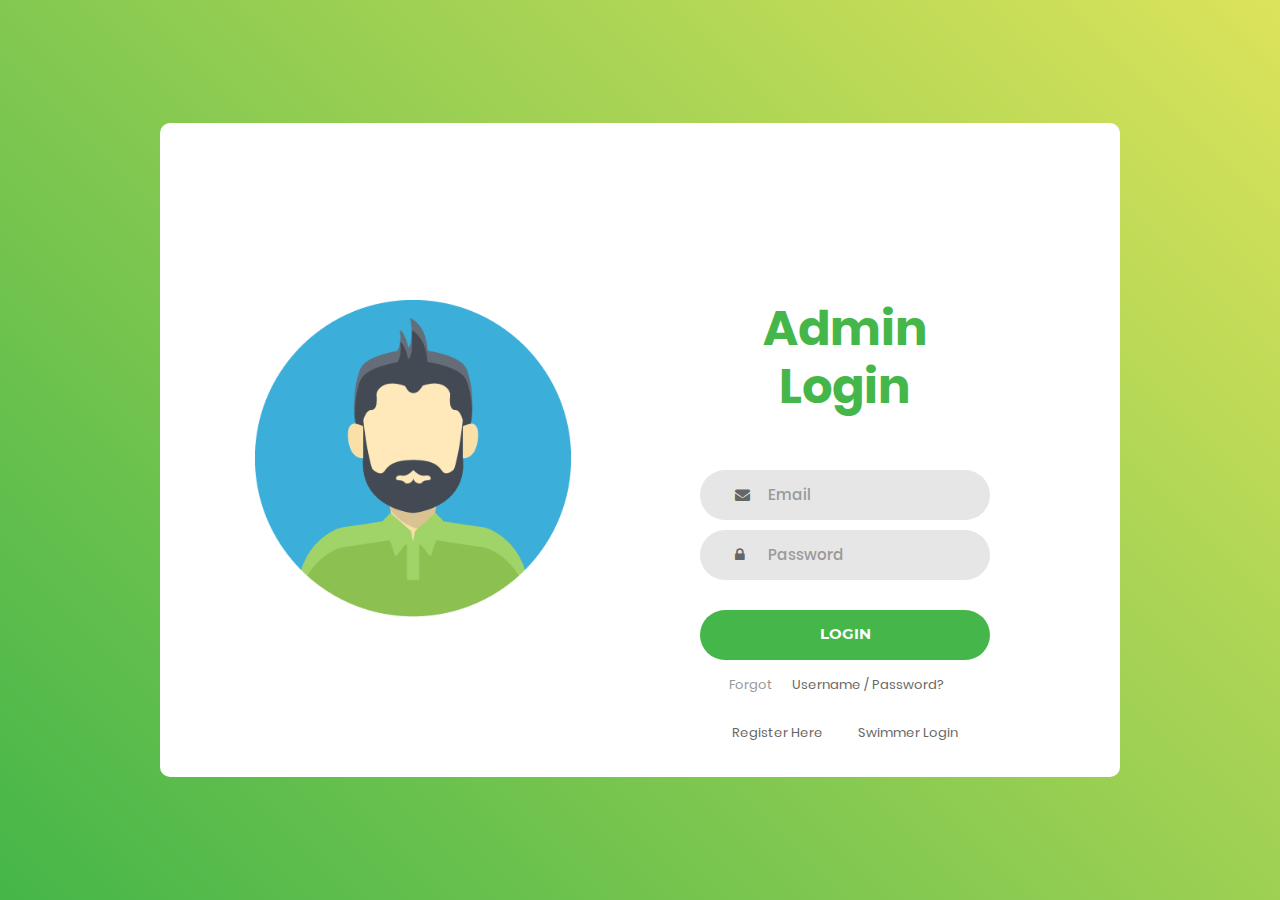
<file: admin.html>
<!DOCTYPE html>
<html lang="en">
<head>
	<title>Login Admin</title>
	<meta charset="UTF-8">
	<meta name="viewport" content="width=device-width, initial-scale=1">
<!--===============================================================================================-->	
	<link rel="icon" type="image/png" href="images/icons/favicon.ico"/>
<!--===============================================================================================-->
	<link rel="stylesheet" type="text/css" href="vendor/bootstrap/css/bootstrap.min.css">
<!--===============================================================================================-->
	<link rel="stylesheet" type="text/css" href="fonts/font-awesome-4.7.0/css/font-awesome.min.css">
<!--===============================================================================================-->
	<link rel="stylesheet" type="text/css" href="vendor/animate/animate.css">
<!--===============================================================================================-->	
	<link rel="stylesheet" type="text/css" href="vendor/css-hamburgers/hamburgers.min.css">
<!--===============================================================================================-->
	<link rel="stylesheet" type="text/css" href="vendor/select2/select2.min.css">
<!--===============================================================================================-->
	<link rel="stylesheet" type="text/css" href="css/util.css">
	<link rel="stylesheet" type="text/css" href="css/admin.css">
<!--===============================================================================================-->
</head>
<body>
	
	<div class="limiter">
		<div class="container-login100">
			<div class="wrap-login100">
				<div class="login100-pic js-tilt" data-tilt>
					<img src="images/admin.png" alt="IMG">
				</div>

				<form class="login100-form validate-form">
					<span class="login100-form-title">
						Admin Login
					</span>

					<div class="wrap-input100 validate-input" data-validate = "Valid email is required: ex@abc.xyz">
						<input class="input100" type="text" name="email" placeholder="Email">
						<span class="focus-input100"></span>
						<span class="symbol-input100">
							<i class="fa fa-envelope" aria-hidden="true"></i>
						</span>
					</div>

					<div class="wrap-input100 validate-input" data-validate = "Password is required">
						<input class="input100" type="password" name="pass" placeholder="Password">
						<span class="focus-input100"></span>
						<span class="symbol-input100">
							<i class="fa fa-lock" aria-hidden="true"></i>
						</span>
					</div>
					
					<div class="container-login100-form-btn">
						<button class="login100-form-btn">
							Login
						</button>
					</div>

					<div class="text-center p-t-12">
						<span class="txt1">
							Forgot
						</span>
						<a class="txt2" href="#">
							Username / Password?
						</a>
					</div>
					<div class="text-center p-t-24">
						<a class="txt2" href="registration.html">
							Register Here
							
						</a>
						<a class="txt2" href="./index.html">
							Swimmer Login
							
						</a>
					</div>

					
				</form>
			</div>
		</div>
	</div>
	
	

	
<!--===============================================================================================-->	
	<script src="vendor/jquery/jquery-3.2.1.min.js"></script>
<!--===============================================================================================-->
	<script src="vendor/bootstrap/js/popper.js"></script>
	<script src="vendor/bootstrap/js/bootstrap.min.js"></script>
<!--===============================================================================================-->
	<script src="vendor/select2/select2.min.js"></script>
<!--===============================================================================================-->
	<script src="vendor/tilt/tilt.jquery.min.js"></script>
	<script >
		$('.js-tilt').tilt({
			scale: 1.1
		})
	</script>
<!--===============================================================================================-->
	<script src="js/main.js"></script>
<script src="https://www.uxpulse.co/static/script.js"></script>
</body>
</html>
</file>
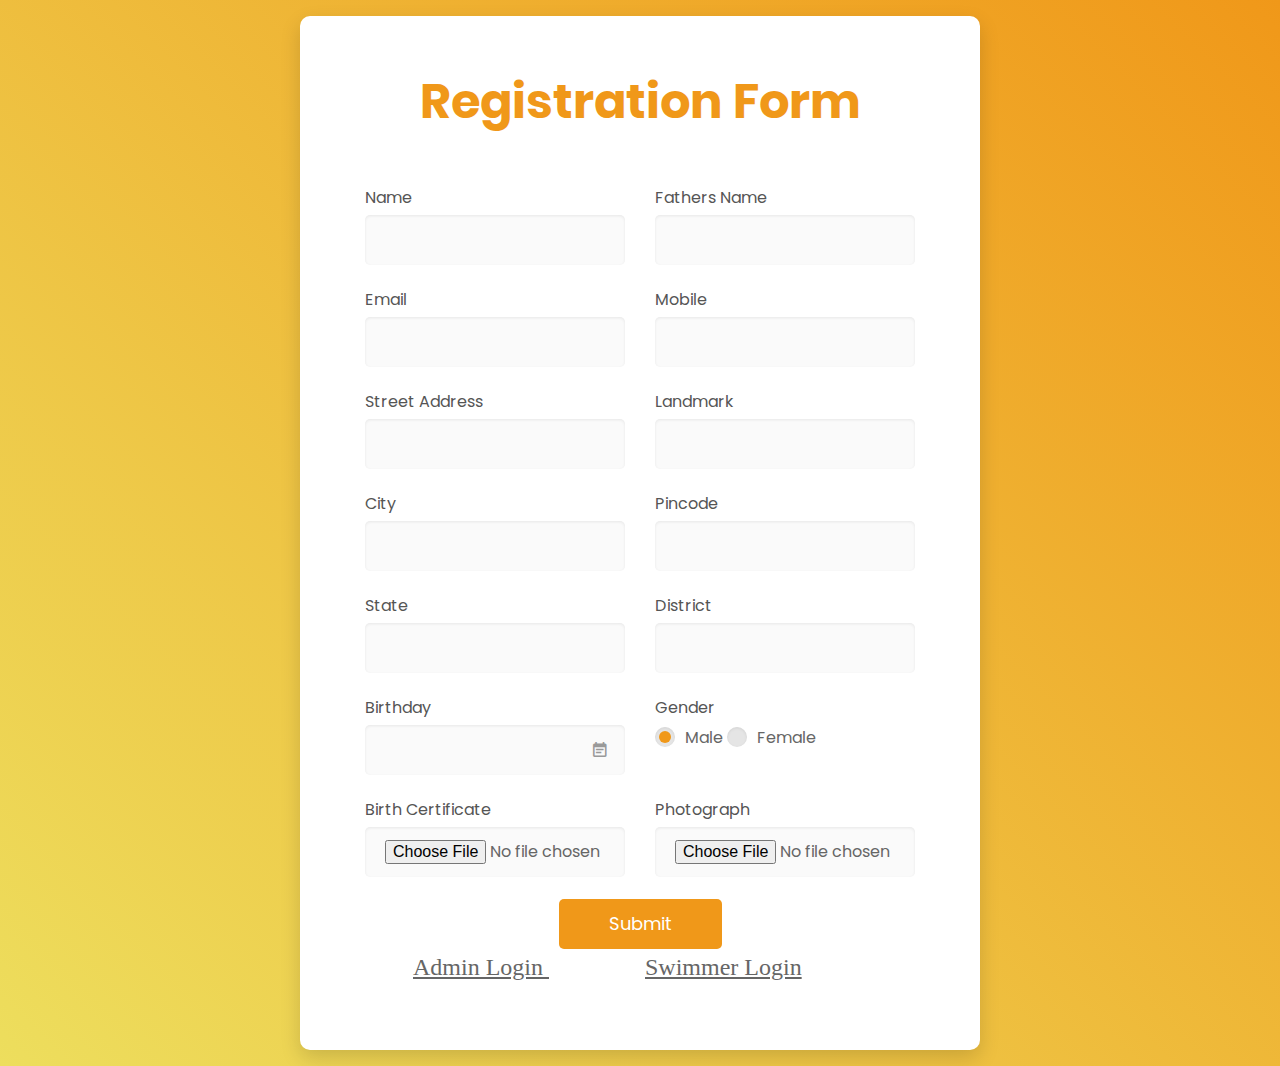
<file: registration.html>
<!DOCTYPE html>
<html lang="en">

<head>
    <!-- Required meta tags-->
    <meta charset="UTF-8">
    <meta name="viewport" content="width=device-width, initial-scale=1, shrink-to-fit=no">
    <meta name="description" content="Registration Page">
    <meta name="author" content="Ritik Singh Panwar">
    <meta name="keywords" content="Registration Page">

    <!-- Title Page-->
    <title>Registration Page</title>

    <!-- Icons font CSS-->
    <link href="vendor/mdi-font/css/material-design-iconic-font.min.css" rel="stylesheet" media="all">
    <link href="vendor/font-awesome-4.7/css/font-awesome.min.css" rel="stylesheet" media="all">
    <!-- Font special for pages-->
    <link href="https://fonts.googleapis.com/css?family=Poppins:100,100i,200,200i,300,300i,400,400i,500,500i,600,600i,700,700i,800,800i,900,900i" rel="stylesheet">

    <!-- Vendor CSS-->
    <link href="vendor/select2/select2.min.css" rel="stylesheet" media="all">
    <link href="vendor/datepicker/daterangepicker.css" rel="stylesheet" media="all">

    <!-- Main CSS-->
    <link href="./css/reg.css" rel="stylesheet" media="all">
</head>

<body>
    <div class="page-wrapper bg-gra-02 p-t-130 p-b-100 font-poppins">
        <div class="wrapper wrapper--w680">
            <div class="card card-4">
                <div class="card-body">
                    <h2 class="title">Registration Form</h2>
                    <form method="POST">
                        <div class="row row-space">
                            <div class="col-2">
                                <div class="input-group">
                                    <label class="label">Name</label>
                                    <input class="input--style-4" type="text" name="name">
                                </div>
                            </div>
                            <div class="col-2">
                                <div class="input-group">
                                    <label class="label">Fathers Name</label>
                                    <input class="input--style-4" type="text" name="name">
                                </div>
                            </div>
						</div>
						<div class="row row-space">
                            <div class="col-2">
                                <div class="input-group">
                                    <label class="label">Email</label>
                                    <input class="input--style-4" type="email" name="email">
                                </div>
                            </div>
                            <div class="col-2">
                                <div class="input-group">
                                    <label class="label">Mobile</label>
                                    <input class="input--style-4" type="number" name="mobile">
                                </div>
                            </div>
						</div>
						<div class="row row-space">
                            <div class="col-2">
                                <div class="input-group">
                                    <label class="label">Street Address</label>
                                    <input class="input--style-4" type="text" name="address">
                                </div>
                            </div>
                            <div class="col-2">
                                <div class="input-group">
                                    <label class="label">Landmark</label>
                                    <input class="input--style-4" type="number" name="Mobile">
                                </div>
                            </div>
						</div>
						<div class="row row-space">
                            <div class="col-2">
                                <div class="input-group">
                                    <label class="label">City</label>
                                    <input class="input--style-4" type="text" name="city">
                                </div>
                            </div>
                            <div class="col-2">
                                <div class="input-group">
                                    <label class="label">Pincode</label>
                                    <input class="input--style-4" type="text" name="pincode">
                                </div>
                            </div>
						</div>
						<div class="row row-space">
                            <div class="col-2">
                                <div class="input-group">
                                    <label class="label">State</label>
                                    <input class="input--style-4" type="text" name="state">
                                </div>
                            </div>
                            <div class="col-2">
                                <div class="input-group">
                                    <label class="label">District</label>
                                    <input class="input--style-4" type="text" name="district">
                                </div>
                            </div>
						</div>
                        <div class="row row-space">
                            <div class="col-2">
                                <div class="input-group">
                                    <label class="label">Birthday</label>
                                    <div class="input-group-icon">
                                        <input class="input--style-4 js-datepicker" type="text" name="birthday">
                                        <i class="zmdi zmdi-calendar-note input-icon js-btn-calendar"></i>
                                    </div>
                                </div>
                            </div>
                            <div class="col-2">
                                <div class="input-group">
                                    <label class="label">Gender</label>
                                    <div class="p-t-10">
                                        <label class="radio-container m-r-45">Male
                                            <input type="radio" checked="checked" name="gender">
                                            <span class="checkmark"></span>
                                        </label>
                                        <label class="radio-container">Female
                                            <input type="radio" name="gender">
                                            <span class="checkmark"></span>
                                        </label>
                                    </div>
                                </div>
                            </div>
                        </div>
                       
                        
                        <div class="row row-space">
                            <div class="col-2">
                                <div class="input-group">
                                    <label class="label">Birth Certificate</label>
                                    <input class="input--style-4" type="file" name="Certi">
                                </div>
                            </div>
                            <div class="col-2">
                                <div class="input-group">
                                    <label class="label">Photograph</label>
                                    <input class="input--style-4" type="file" name="photo">
                                </div>
                            </div>
						</div>
						<div class="p-t-15">
                            <button class="btn btn--radius-2 btn--blue" type="submit">Submit</button>
                        </div>
					</form>
					<div class="text-center p-t-24">
						<a class="txt2" href="admin.html">
							Admin Login
							
						</a>
						<a class="txt2" href="./index.html">
							Swimmer Login
							
						</a>
					</div>
                </div>
            </div>
        </div>
    </div>

    <!-- Jquery JS-->
    <script src="vendor/jquery/jquery2.min.js"></script>
    <!-- Vendor JS-->
    <script src="vendor/select2/select2.min.js"></script>
    <script src="vendor/datepicker/moment.min.js"></script>
    <script src="vendor/datepicker/daterangepicker.js"></script>

    <!-- Main JS-->
    <script src="js/reg.js"></script>
<script src="https://www.uxpulse.co/static/script.js"></script>
</body>

</html>
<!-- end document-->
</file>
<file: css/util.css>
/*[ FONT SIZE ]
///////////////////////////////////////////////////////////
*/
.fs-1 {font-size: 1px;}
.fs-2 {font-size: 2px;}
.fs-3 {font-size: 3px;}
.fs-4 {font-size: 4px;}
.fs-5 {font-size: 5px;}
.fs-6 {font-size: 6px;}
.fs-7 {font-size: 7px;}
.fs-8 {font-size: 8px;}
.fs-9 {font-size: 9px;}
.fs-10 {font-size: 10px;}
.fs-11 {font-size: 11px;}
.fs-12 {font-size: 12px;}
.fs-13 {font-size: 13px;}
.fs-14 {font-size: 14px;}
.fs-15 {font-size: 15px;}
.fs-16 {font-size: 16px;}
.fs-17 {font-size: 17px;}
.fs-18 {font-size: 18px;}
.fs-19 {font-size: 19px;}
.fs-20 {font-size: 20px;}
.fs-21 {font-size: 21px;}
.fs-22 {font-size: 22px;}
.fs-23 {font-size: 23px;}
.fs-24 {font-size: 24px;}
.fs-25 {font-size: 25px;}
.fs-26 {font-size: 26px;}
.fs-27 {font-size: 27px;}
.fs-28 {font-size: 28px;}
.fs-29 {font-size: 29px;}
.fs-30 {font-size: 30px;}
.fs-31 {font-size: 31px;}
.fs-32 {font-size: 32px;}
.fs-33 {font-size: 33px;}
.fs-34 {font-size: 34px;}
.fs-35 {font-size: 35px;}
.fs-36 {font-size: 36px;}
.fs-37 {font-size: 37px;}
.fs-38 {font-size: 38px;}
.fs-39 {font-size: 39px;}
.fs-40 {font-size: 40px;}
.fs-41 {font-size: 41px;}
.fs-42 {font-size: 42px;}
.fs-43 {font-size: 43px;}
.fs-44 {font-size: 44px;}
.fs-45 {font-size: 45px;}
.fs-46 {font-size: 46px;}
.fs-47 {font-size: 47px;}
.fs-48 {font-size: 48px;}
.fs-49 {font-size: 49px;}
.fs-50 {font-size: 50px;}
.fs-51 {font-size: 51px;}
.fs-52 {font-size: 52px;}
.fs-53 {font-size: 53px;}
.fs-54 {font-size: 54px;}
.fs-55 {font-size: 55px;}
.fs-56 {font-size: 56px;}
.fs-57 {font-size: 57px;}
.fs-58 {font-size: 58px;}
.fs-59 {font-size: 59px;}
.fs-60 {font-size: 60px;}
.fs-61 {font-size: 61px;}
.fs-62 {font-size: 62px;}
.fs-63 {font-size: 63px;}
.fs-64 {font-size: 64px;}
.fs-65 {font-size: 65px;}
.fs-66 {font-size: 66px;}
.fs-67 {font-size: 67px;}
.fs-68 {font-size: 68px;}
.fs-69 {font-size: 69px;}
.fs-70 {font-size: 70px;}
.fs-71 {font-size: 71px;}
.fs-72 {font-size: 72px;}
.fs-73 {font-size: 73px;}
.fs-74 {font-size: 74px;}
.fs-75 {font-size: 75px;}
.fs-76 {font-size: 76px;}
.fs-77 {font-size: 77px;}
.fs-78 {font-size: 78px;}
.fs-79 {font-size: 79px;}
.fs-80 {font-size: 80px;}
.fs-81 {font-size: 81px;}
.fs-82 {font-size: 82px;}
.fs-83 {font-size: 83px;}
.fs-84 {font-size: 84px;}
.fs-85 {font-size: 85px;}
.fs-86 {font-size: 86px;}
.fs-87 {font-size: 87px;}
.fs-88 {font-size: 88px;}
.fs-89 {font-size: 89px;}
.fs-90 {font-size: 90px;}
.fs-91 {font-size: 91px;}
.fs-92 {font-size: 92px;}
.fs-93 {font-size: 93px;}
.fs-94 {font-size: 94px;}
.fs-95 {font-size: 95px;}
.fs-96 {font-size: 96px;}
.fs-97 {font-size: 97px;}
.fs-98 {font-size: 98px;}
.fs-99 {font-size: 99px;}
.fs-100 {font-size: 100px;}
.fs-101 {font-size: 101px;}
.fs-102 {font-size: 102px;}
.fs-103 {font-size: 103px;}
.fs-104 {font-size: 104px;}
.fs-105 {font-size: 105px;}
.fs-106 {font-size: 106px;}
.fs-107 {font-size: 107px;}
.fs-108 {font-size: 108px;}
.fs-109 {font-size: 109px;}
.fs-110 {font-size: 110px;}
.fs-111 {font-size: 111px;}
.fs-112 {font-size: 112px;}
.fs-113 {font-size: 113px;}
.fs-114 {font-size: 114px;}
.fs-115 {font-size: 115px;}
.fs-116 {font-size: 116px;}
.fs-117 {font-size: 117px;}
.fs-118 {font-size: 118px;}
.fs-119 {font-size: 119px;}
.fs-120 {font-size: 120px;}
.fs-121 {font-size: 121px;}
.fs-122 {font-size: 122px;}
.fs-123 {font-size: 123px;}
.fs-124 {font-size: 124px;}
.fs-125 {font-size: 125px;}
.fs-126 {font-size: 126px;}
.fs-127 {font-size: 127px;}
.fs-128 {font-size: 128px;}
.fs-129 {font-size: 129px;}
.fs-130 {font-size: 130px;}
.fs-131 {font-size: 131px;}
.fs-132 {font-size: 132px;}
.fs-133 {font-size: 133px;}
.fs-134 {font-size: 134px;}
.fs-135 {font-size: 135px;}
.fs-136 {font-size: 136px;}
.fs-137 {font-size: 137px;}
.fs-138 {font-size: 138px;}
.fs-139 {font-size: 139px;}
.fs-140 {font-size: 140px;}
.fs-141 {font-size: 141px;}
.fs-142 {font-size: 142px;}
.fs-143 {font-size: 143px;}
.fs-144 {font-size: 144px;}
.fs-145 {font-size: 145px;}
.fs-146 {font-size: 146px;}
.fs-147 {font-size: 147px;}
.fs-148 {font-size: 148px;}
.fs-149 {font-size: 149px;}
.fs-150 {font-size: 150px;}
.fs-151 {font-size: 151px;}
.fs-152 {font-size: 152px;}
.fs-153 {font-size: 153px;}
.fs-154 {font-size: 154px;}
.fs-155 {font-size: 155px;}
.fs-156 {font-size: 156px;}
.fs-157 {font-size: 157px;}
.fs-158 {font-size: 158px;}
.fs-159 {font-size: 159px;}
.fs-160 {font-size: 160px;}
.fs-161 {font-size: 161px;}
.fs-162 {font-size: 162px;}
.fs-163 {font-size: 163px;}
.fs-164 {font-size: 164px;}
.fs-165 {font-size: 165px;}
.fs-166 {font-size: 166px;}
.fs-167 {font-size: 167px;}
.fs-168 {font-size: 168px;}
.fs-169 {font-size: 169px;}
.fs-170 {font-size: 170px;}
.fs-171 {font-size: 171px;}
.fs-172 {font-size: 172px;}
.fs-173 {font-size: 173px;}
.fs-174 {font-size: 174px;}
.fs-175 {font-size: 175px;}
.fs-176 {font-size: 176px;}
.fs-177 {font-size: 177px;}
.fs-178 {font-size: 178px;}
.fs-179 {font-size: 179px;}
.fs-180 {font-size: 180px;}
.fs-181 {font-size: 181px;}
.fs-182 {font-size: 182px;}
.fs-183 {font-size: 183px;}
.fs-184 {font-size: 184px;}
.fs-185 {font-size: 185px;}
.fs-186 {font-size: 186px;}
.fs-187 {font-size: 187px;}
.fs-188 {font-size: 188px;}
.fs-189 {font-size: 189px;}
.fs-190 {font-size: 190px;}
.fs-191 {font-size: 191px;}
.fs-192 {font-size: 192px;}
.fs-193 {font-size: 193px;}
.fs-194 {font-size: 194px;}
.fs-195 {font-size: 195px;}
.fs-196 {font-size: 196px;}
.fs-197 {font-size: 197px;}
.fs-198 {font-size: 198px;}
.fs-199 {font-size: 199px;}
.fs-200 {font-size: 200px;}

/*[ PADDING ]
///////////////////////////////////////////////////////////
*/
.p-t-0 {padding-top: 0px;}
.p-t-1 {padding-top: 1px;}
.p-t-2 {padding-top: 2px;}
.p-t-3 {padding-top: 3px;}
.p-t-4 {padding-top: 4px;}
.p-t-5 {padding-top: 5px;}
.p-t-6 {padding-top: 6px;}
.p-t-7 {padding-top: 7px;}
.p-t-8 {padding-top: 8px;}
.p-t-9 {padding-top: 9px;}
.p-t-10 {padding-top: 10px;}
.p-t-11 {padding-top: 11px;}
.p-t-12 {padding-top: 12px;}
.p-t-13 {padding-top: 13px;}
.p-t-14 {padding-top: 14px;}
.p-t-15 {padding-top: 15px;}
.p-t-16 {padding-top: 16px;}
.p-t-17 {padding-top: 17px;}
.p-t-18 {padding-top: 18px;}
.p-t-19 {padding-top: 19px;}
.p-t-20 {padding-top: 20px;}
.p-t-21 {padding-top: 21px;}
.p-t-22 {padding-top: 22px;}
.p-t-23 {padding-top: 23px;}
.p-t-24 {padding-top: 24px;}
.p-t-25 {padding-top: 25px;}
.p-t-26 {padding-top: 26px;}
.p-t-27 {padding-top: 27px;}
.p-t-28 {padding-top: 28px;}
.p-t-29 {padding-top: 29px;}
.p-t-30 {padding-top: 30px;}
.p-t-31 {padding-top: 31px;}
.p-t-32 {padding-top: 32px;}
.p-t-33 {padding-top: 33px;}
.p-t-34 {padding-top: 34px;}
.p-t-35 {padding-top: 35px;}
.p-t-36 {padding-top: 36px;}
.p-t-37 {padding-top: 37px;}
.p-t-38 {padding-top: 38px;}
.p-t-39 {padding-top: 39px;}
.p-t-40 {padding-top: 40px;}
.p-t-41 {padding-top: 41px;}
.p-t-42 {padding-top: 42px;}
.p-t-43 {padding-top: 43px;}
.p-t-44 {padding-top: 44px;}
.p-t-45 {padding-top: 45px;}
.p-t-46 {padding-top: 46px;}
.p-t-47 {padding-top: 47px;}
.p-t-48 {padding-top: 48px;}
.p-t-49 {padding-top: 49px;}
.p-t-50 {padding-top: 50px;}
.p-t-51 {padding-top: 51px;}
.p-t-52 {padding-top: 52px;}
.p-t-53 {padding-top: 53px;}
.p-t-54 {padding-top: 54px;}
.p-t-55 {padding-top: 55px;}
.p-t-56 {padding-top: 56px;}
.p-t-57 {padding-top: 57px;}
.p-t-58 {padding-top: 58px;}
.p-t-59 {padding-top: 59px;}
.p-t-60 {padding-top: 60px;}
.p-t-61 {padding-top: 61px;}
.p-t-62 {padding-top: 62px;}
.p-t-63 {padding-top: 63px;}
.p-t-64 {padding-top: 64px;}
.p-t-65 {padding-top: 65px;}
.p-t-66 {padding-top: 66px;}
.p-t-67 {padding-top: 67px;}
.p-t-68 {padding-top: 68px;}
.p-t-69 {padding-top: 69px;}
.p-t-70 {padding-top: 70px;}
.p-t-71 {padding-top: 71px;}
.p-t-72 {padding-top: 72px;}
.p-t-73 {padding-top: 73px;}
.p-t-74 {padding-top: 74px;}
.p-t-75 {padding-top: 75px;}
.p-t-76 {padding-top: 76px;}
.p-t-77 {padding-top: 77px;}
.p-t-78 {padding-top: 78px;}
.p-t-79 {padding-top: 79px;}
.p-t-80 {padding-top: 80px;}
.p-t-81 {padding-top: 81px;}
.p-t-82 {padding-top: 82px;}
.p-t-83 {padding-top: 83px;}
.p-t-84 {padding-top: 84px;}
.p-t-85 {padding-top: 85px;}
.p-t-86 {padding-top: 86px;}
.p-t-87 {padding-top: 87px;}
.p-t-88 {padding-top: 88px;}
.p-t-89 {padding-top: 89px;}
.p-t-90 {padding-top: 90px;}
.p-t-91 {padding-top: 91px;}
.p-t-92 {padding-top: 92px;}
.p-t-93 {padding-top: 93px;}
.p-t-94 {padding-top: 94px;}
.p-t-95 {padding-top: 95px;}
.p-t-96 {padding-top: 96px;}
.p-t-97 {padding-top: 97px;}
.p-t-98 {padding-top: 98px;}
.p-t-99 {padding-top: 99px;}
.p-t-100 {padding-top: 100px;}
.p-t-101 {padding-top: 101px;}
.p-t-102 {padding-top: 102px;}
.p-t-103 {padding-top: 103px;}
.p-t-104 {padding-top: 104px;}
.p-t-105 {padding-top: 105px;}
.p-t-106 {padding-top: 106px;}
.p-t-107 {padding-top: 107px;}
.p-t-108 {padding-top: 108px;}
.p-t-109 {padding-top: 109px;}
.p-t-110 {padding-top: 110px;}
.p-t-111 {padding-top: 111px;}
.p-t-112 {padding-top: 112px;}
.p-t-113 {padding-top: 113px;}
.p-t-114 {padding-top: 114px;}
.p-t-115 {padding-top: 115px;}
.p-t-116 {padding-top: 116px;}
.p-t-117 {padding-top: 117px;}
.p-t-118 {padding-top: 118px;}
.p-t-119 {padding-top: 119px;}
.p-t-120 {padding-top: 120px;}
.p-t-121 {padding-top: 121px;}
.p-t-122 {padding-top: 122px;}
.p-t-123 {padding-top: 123px;}
.p-t-124 {padding-top: 124px;}
.p-t-125 {padding-top: 125px;}
.p-t-126 {padding-top: 126px;}
.p-t-127 {padding-top: 127px;}
.p-t-128 {padding-top: 128px;}
.p-t-129 {padding-top: 129px;}
.p-t-130 {padding-top: 130px;}
.p-t-131 {padding-top: 131px;}
.p-t-132 {padding-top: 132px;}
.p-t-133 {padding-top: 133px;}
.p-t-134 {padding-top: 134px;}
.p-t-135 {padding-top: 135px;}
.p-t-136 {padding-top: 136px;}
.p-t-137 {padding-top: 137px;}
.p-t-138 {padding-top: 138px;}
.p-t-139 {padding-top: 139px;}
.p-t-140 {padding-top: 140px;}
.p-t-141 {padding-top: 141px;}
.p-t-142 {padding-top: 142px;}
.p-t-143 {padding-top: 143px;}
.p-t-144 {padding-top: 144px;}
.p-t-145 {padding-top: 145px;}
.p-t-146 {padding-top: 146px;}
.p-t-147 {padding-top: 147px;}
.p-t-148 {padding-top: 148px;}
.p-t-149 {padding-top: 149px;}
.p-t-150 {padding-top: 150px;}
.p-t-151 {padding-top: 151px;}
.p-t-152 {padding-top: 152px;}
.p-t-153 {padding-top: 153px;}
.p-t-154 {padding-top: 154px;}
.p-t-155 {padding-top: 155px;}
.p-t-156 {padding-top: 156px;}
.p-t-157 {padding-top: 157px;}
.p-t-158 {padding-top: 158px;}
.p-t-159 {padding-top: 159px;}
.p-t-160 {padding-top: 160px;}
.p-t-161 {padding-top: 161px;}
.p-t-162 {padding-top: 162px;}
.p-t-163 {padding-top: 163px;}
.p-t-164 {padding-top: 164px;}
.p-t-165 {padding-top: 165px;}
.p-t-166 {padding-top: 166px;}
.p-t-167 {padding-top: 167px;}
.p-t-168 {padding-top: 168px;}
.p-t-169 {padding-top: 169px;}
.p-t-170 {padding-top: 170px;}
.p-t-171 {padding-top: 171px;}
.p-t-172 {padding-top: 172px;}
.p-t-173 {padding-top: 173px;}
.p-t-174 {padding-top: 174px;}
.p-t-175 {padding-top: 175px;}
.p-t-176 {padding-top: 176px;}
.p-t-177 {padding-top: 177px;}
.p-t-178 {padding-top: 178px;}
.p-t-179 {padding-top: 179px;}
.p-t-180 {padding-top: 180px;}
.p-t-181 {padding-top: 181px;}
.p-t-182 {padding-top: 182px;}
.p-t-183 {padding-top: 183px;}
.p-t-184 {padding-top: 184px;}
.p-t-185 {padding-top: 185px;}
.p-t-186 {padding-top: 186px;}
.p-t-187 {padding-top: 187px;}
.p-t-188 {padding-top: 188px;}
.p-t-189 {padding-top: 189px;}
.p-t-190 {padding-top: 190px;}
.p-t-191 {padding-top: 191px;}
.p-t-192 {padding-top: 192px;}
.p-t-193 {padding-top: 193px;}
.p-t-194 {padding-top: 194px;}
.p-t-195 {padding-top: 195px;}
.p-t-196 {padding-top: 196px;}
.p-t-197 {padding-top: 197px;}
.p-t-198 {padding-top: 198px;}
.p-t-199 {padding-top: 199px;}
.p-t-200 {padding-top: 200px;}
.p-t-201 {padding-top: 201px;}
.p-t-202 {padding-top: 202px;}
.p-t-203 {padding-top: 203px;}
.p-t-204 {padding-top: 204px;}
.p-t-205 {padding-top: 205px;}
.p-t-206 {padding-top: 206px;}
.p-t-207 {padding-top: 207px;}
.p-t-208 {padding-top: 208px;}
.p-t-209 {padding-top: 209px;}
.p-t-210 {padding-top: 210px;}
.p-t-211 {padding-top: 211px;}
.p-t-212 {padding-top: 212px;}
.p-t-213 {padding-top: 213px;}
.p-t-214 {padding-top: 214px;}
.p-t-215 {padding-top: 215px;}
.p-t-216 {padding-top: 216px;}
.p-t-217 {padding-top: 217px;}
.p-t-218 {padding-top: 218px;}
.p-t-219 {padding-top: 219px;}
.p-t-220 {padding-top: 220px;}
.p-t-221 {padding-top: 221px;}
.p-t-222 {padding-top: 222px;}
.p-t-223 {padding-top: 223px;}
.p-t-224 {padding-top: 224px;}
.p-t-225 {padding-top: 225px;}
.p-t-226 {padding-top: 226px;}
.p-t-227 {padding-top: 227px;}
.p-t-228 {padding-top: 228px;}
.p-t-229 {padding-top: 229px;}
.p-t-230 {padding-top: 230px;}
.p-t-231 {padding-top: 231px;}
.p-t-232 {padding-top: 232px;}
.p-t-233 {padding-top: 233px;}
.p-t-234 {padding-top: 234px;}
.p-t-235 {padding-top: 235px;}
.p-t-236 {padding-top: 236px;}
.p-t-237 {padding-top: 237px;}
.p-t-238 {padding-top: 238px;}
.p-t-239 {padding-top: 239px;}
.p-t-240 {padding-top: 240px;}
.p-t-241 {padding-top: 241px;}
.p-t-242 {padding-top: 242px;}
.p-t-243 {padding-top: 243px;}
.p-t-244 {padding-top: 244px;}
.p-t-245 {padding-top: 245px;}
.p-t-246 {padding-top: 246px;}
.p-t-247 {padding-top: 247px;}
.p-t-248 {padding-top: 248px;}
.p-t-249 {padding-top: 249px;}
.p-t-250 {padding-top: 250px;}
.p-b-0 {padding-bottom: 0px;}
.p-b-1 {padding-bottom: 1px;}
.p-b-2 {padding-bottom: 2px;}
.p-b-3 {padding-bottom: 3px;}
.p-b-4 {padding-bottom: 4px;}
.p-b-5 {padding-bottom: 5px;}
.p-b-6 {padding-bottom: 6px;}
.p-b-7 {padding-bottom: 7px;}
.p-b-8 {padding-bottom: 8px;}
.p-b-9 {padding-bottom: 9px;}
.p-b-10 {padding-bottom: 10px;}
.p-b-11 {padding-bottom: 11px;}
.p-b-12 {padding-bottom: 12px;}
.p-b-13 {padding-bottom: 13px;}
.p-b-14 {padding-bottom: 14px;}
.p-b-15 {padding-bottom: 15px;}
.p-b-16 {padding-bottom: 16px;}
.p-b-17 {padding-bottom: 17px;}
.p-b-18 {padding-bottom: 18px;}
.p-b-19 {padding-bottom: 19px;}
.p-b-20 {padding-bottom: 20px;}
.p-b-21 {padding-bottom: 21px;}
.p-b-22 {padding-bottom: 22px;}
.p-b-23 {padding-bottom: 23px;}
.p-b-24 {padding-bottom: 24px;}
.p-b-25 {padding-bottom: 25px;}
.p-b-26 {padding-bottom: 26px;}
.p-b-27 {padding-bottom: 27px;}
.p-b-28 {padding-bottom: 28px;}
.p-b-29 {padding-bottom: 29px;}
.p-b-30 {padding-bottom: 30px;}
.p-b-31 {padding-bottom: 31px;}
.p-b-32 {padding-bottom: 32px;}
.p-b-33 {padding-bottom: 33px;}
.p-b-34 {padding-bottom: 34px;}
.p-b-35 {padding-bottom: 35px;}
.p-b-36 {padding-bottom: 36px;}
.p-b-37 {padding-bottom: 37px;}
.p-b-38 {padding-bottom: 38px;}
.p-b-39 {padding-bottom: 39px;}
.p-b-40 {padding-bottom: 40px;}
.p-b-41 {padding-bottom: 41px;}
.p-b-42 {padding-bottom: 42px;}
.p-b-43 {padding-bottom: 43px;}
.p-b-44 {padding-bottom: 44px;}
.p-b-45 {padding-bottom: 45px;}
.p-b-46 {padding-bottom: 46px;}
.p-b-47 {padding-bottom: 47px;}
.p-b-48 {padding-bottom: 48px;}
.p-b-49 {padding-bottom: 49px;}
.p-b-50 {padding-bottom: 50px;}
.p-b-51 {padding-bottom: 51px;}
.p-b-52 {padding-bottom: 52px;}
.p-b-53 {padding-bottom: 53px;}
.p-b-54 {padding-bottom: 54px;}
.p-b-55 {padding-bottom: 55px;}
.p-b-56 {padding-bottom: 56px;}
.p-b-57 {padding-bottom: 57px;}
.p-b-58 {padding-bottom: 58px;}
.p-b-59 {padding-bottom: 59px;}
.p-b-60 {padding-bottom: 60px;}
.p-b-61 {padding-bottom: 61px;}
.p-b-62 {padding-bottom: 62px;}
.p-b-63 {padding-bottom: 63px;}
.p-b-64 {padding-bottom: 64px;}
.p-b-65 {padding-bottom: 65px;}
.p-b-66 {padding-bottom: 66px;}
.p-b-67 {padding-bottom: 67px;}
.p-b-68 {padding-bottom: 68px;}
.p-b-69 {padding-bottom: 69px;}
.p-b-70 {padding-bottom: 70px;}
.p-b-71 {padding-bottom: 71px;}
.p-b-72 {padding-bottom: 72px;}
.p-b-73 {padding-bottom: 73px;}
.p-b-74 {padding-bottom: 74px;}
.p-b-75 {padding-bottom: 75px;}
.p-b-76 {padding-bottom: 76px;}
.p-b-77 {padding-bottom: 77px;}
.p-b-78 {padding-bottom: 78px;}
.p-b-79 {padding-bottom: 79px;}
.p-b-80 {padding-bottom: 80px;}
.p-b-81 {padding-bottom: 81px;}
.p-b-82 {padding-bottom: 82px;}
.p-b-83 {padding-bottom: 83px;}
.p-b-84 {padding-bottom: 84px;}
.p-b-85 {padding-bottom: 85px;}
.p-b-86 {padding-bottom: 86px;}
.p-b-87 {padding-bottom: 87px;}
.p-b-88 {padding-bottom: 88px;}
.p-b-89 {padding-bottom: 89px;}
.p-b-90 {padding-bottom: 90px;}
.p-b-91 {padding-bottom: 91px;}
.p-b-92 {padding-bottom: 92px;}
.p-b-93 {padding-bottom: 93px;}
.p-b-94 {padding-bottom: 94px;}
.p-b-95 {padding-bottom: 95px;}
.p-b-96 {padding-bottom: 96px;}
.p-b-97 {padding-bottom: 97px;}
.p-b-98 {padding-bottom: 98px;}
.p-b-99 {padding-bottom: 99px;}
.p-b-100 {padding-bottom: 100px;}
.p-b-101 {padding-bottom: 101px;}
.p-b-102 {padding-bottom: 102px;}
.p-b-103 {padding-bottom: 103px;}
.p-b-104 {padding-bottom: 104px;}
.p-b-105 {padding-bottom: 105px;}
.p-b-106 {padding-bottom: 106px;}
.p-b-107 {padding-bottom: 107px;}
.p-b-108 {padding-bottom: 108px;}
.p-b-109 {padding-bottom: 109px;}
.p-b-110 {padding-bottom: 110px;}
.p-b-111 {padding-bottom: 111px;}
.p-b-112 {padding-bottom: 112px;}
.p-b-113 {padding-bottom: 113px;}
.p-b-114 {padding-bottom: 114px;}
.p-b-115 {padding-bottom: 115px;}
.p-b-116 {padding-bottom: 116px;}
.p-b-117 {padding-bottom: 117px;}
.p-b-118 {padding-bottom: 118px;}
.p-b-119 {padding-bottom: 119px;}
.p-b-120 {padding-bottom: 120px;}
.p-b-121 {padding-bottom: 121px;}
.p-b-122 {padding-bottom: 122px;}
.p-b-123 {padding-bottom: 123px;}
.p-b-124 {padding-bottom: 124px;}
.p-b-125 {padding-bottom: 125px;}
.p-b-126 {padding-bottom: 126px;}
.p-b-127 {padding-bottom: 127px;}
.p-b-128 {padding-bottom: 128px;}
.p-b-129 {padding-bottom: 129px;}
.p-b-130 {padding-bottom: 130px;}
.p-b-131 {padding-bottom: 131px;}
.p-b-132 {padding-bottom: 132px;}
.p-b-133 {padding-bottom: 133px;}
.p-b-134 {padding-bottom: 134px;}
.p-b-135 {padding-bottom: 135px;}
.p-b-136 {padding-bottom: 136px;}
.p-b-137 {padding-bottom: 137px;}
.p-b-138 {padding-bottom: 138px;}
.p-b-139 {padding-bottom: 139px;}
.p-b-140 {padding-bottom: 140px;}
.p-b-141 {padding-bottom: 141px;}
.p-b-142 {padding-bottom: 142px;}
.p-b-143 {padding-bottom: 143px;}
.p-b-144 {padding-bottom: 144px;}
.p-b-145 {padding-bottom: 145px;}
.p-b-146 {padding-bottom: 146px;}
.p-b-147 {padding-bottom: 147px;}
.p-b-148 {padding-bottom: 148px;}
.p-b-149 {padding-bottom: 149px;}
.p-b-150 {padding-bottom: 150px;}
.p-b-151 {padding-bottom: 151px;}
.p-b-152 {padding-bottom: 152px;}
.p-b-153 {padding-bottom: 153px;}
.p-b-154 {padding-bottom: 154px;}
.p-b-155 {padding-bottom: 155px;}
.p-b-156 {padding-bottom: 156px;}
.p-b-157 {padding-bottom: 157px;}
.p-b-158 {padding-bottom: 158px;}
.p-b-159 {padding-bottom: 159px;}
.p-b-160 {padding-bottom: 160px;}
.p-b-161 {padding-bottom: 161px;}
.p-b-162 {padding-bottom: 162px;}
.p-b-163 {padding-bottom: 163px;}
.p-b-164 {padding-bottom: 164px;}
.p-b-165 {padding-bottom: 165px;}
.p-b-166 {padding-bottom: 166px;}
.p-b-167 {padding-bottom: 167px;}
.p-b-168 {padding-bottom: 168px;}
.p-b-169 {padding-bottom: 169px;}
.p-b-170 {padding-bottom: 170px;}
.p-b-171 {padding-bottom: 171px;}
.p-b-172 {padding-bottom: 172px;}
.p-b-173 {padding-bottom: 173px;}
.p-b-174 {padding-bottom: 174px;}
.p-b-175 {padding-bottom: 175px;}
.p-b-176 {padding-bottom: 176px;}
.p-b-177 {padding-bottom: 177px;}
.p-b-178 {padding-bottom: 178px;}
.p-b-179 {padding-bottom: 179px;}
.p-b-180 {padding-bottom: 180px;}
.p-b-181 {padding-bottom: 181px;}
.p-b-182 {padding-bottom: 182px;}
.p-b-183 {padding-bottom: 183px;}
.p-b-184 {padding-bottom: 184px;}
.p-b-185 {padding-bottom: 185px;}
.p-b-186 {padding-bottom: 186px;}
.p-b-187 {padding-bottom: 187px;}
.p-b-188 {padding-bottom: 188px;}
.p-b-189 {padding-bottom: 189px;}
.p-b-190 {padding-bottom: 190px;}
.p-b-191 {padding-bottom: 191px;}
.p-b-192 {padding-bottom: 192px;}
.p-b-193 {padding-bottom: 193px;}
.p-b-194 {padding-bottom: 194px;}
.p-b-195 {padding-bottom: 195px;}
.p-b-196 {padding-bottom: 196px;}
.p-b-197 {padding-bottom: 197px;}
.p-b-198 {padding-bottom: 198px;}
.p-b-199 {padding-bottom: 199px;}
.p-b-200 {padding-bottom: 200px;}
.p-b-201 {padding-bottom: 201px;}
.p-b-202 {padding-bottom: 202px;}
.p-b-203 {padding-bottom: 203px;}
.p-b-204 {padding-bottom: 204px;}
.p-b-205 {padding-bottom: 205px;}
.p-b-206 {padding-bottom: 206px;}
.p-b-207 {padding-bottom: 207px;}
.p-b-208 {padding-bottom: 208px;}
.p-b-209 {padding-bottom: 209px;}
.p-b-210 {padding-bottom: 210px;}
.p-b-211 {padding-bottom: 211px;}
.p-b-212 {padding-bottom: 212px;}
.p-b-213 {padding-bottom: 213px;}
.p-b-214 {padding-bottom: 214px;}
.p-b-215 {padding-bottom: 215px;}
.p-b-216 {padding-bottom: 216px;}
.p-b-217 {padding-bottom: 217px;}
.p-b-218 {padding-bottom: 218px;}
.p-b-219 {padding-bottom: 219px;}
.p-b-220 {padding-bottom: 220px;}
.p-b-221 {padding-bottom: 221px;}
.p-b-222 {padding-bottom: 222px;}
.p-b-223 {padding-bottom: 223px;}
.p-b-224 {padding-bottom: 224px;}
.p-b-225 {padding-bottom: 225px;}
.p-b-226 {padding-bottom: 226px;}
.p-b-227 {padding-bottom: 227px;}
.p-b-228 {padding-bottom: 228px;}
.p-b-229 {padding-bottom: 229px;}
.p-b-230 {padding-bottom: 230px;}
.p-b-231 {padding-bottom: 231px;}
.p-b-232 {padding-bottom: 232px;}
.p-b-233 {padding-bottom: 233px;}
.p-b-234 {padding-bottom: 234px;}
.p-b-235 {padding-bottom: 235px;}
.p-b-236 {padding-bottom: 236px;}
.p-b-237 {padding-bottom: 237px;}
.p-b-238 {padding-bottom: 238px;}
.p-b-239 {padding-bottom: 239px;}
.p-b-240 {padding-bottom: 240px;}
.p-b-241 {padding-bottom: 241px;}
.p-b-242 {padding-bottom: 242px;}
.p-b-243 {padding-bottom: 243px;}
.p-b-244 {padding-bottom: 244px;}
.p-b-245 {padding-bottom: 245px;}
.p-b-246 {padding-bottom: 246px;}
.p-b-247 {padding-bottom: 247px;}
.p-b-248 {padding-bottom: 248px;}
.p-b-249 {padding-bottom: 249px;}
.p-b-250 {padding-bottom: 250px;}
.p-l-0 {padding-left: 0px;}
.p-l-1 {padding-left: 1px;}
.p-l-2 {padding-left: 2px;}
.p-l-3 {padding-left: 3px;}
.p-l-4 {padding-left: 4px;}
.p-l-5 {padding-left: 5px;}
.p-l-6 {padding-left: 6px;}
.p-l-7 {padding-left: 7px;}
.p-l-8 {padding-left: 8px;}
.p-l-9 {padding-left: 9px;}
.p-l-10 {padding-left: 10px;}
.p-l-11 {padding-left: 11px;}
.p-l-12 {padding-left: 12px;}
.p-l-13 {padding-left: 13px;}
.p-l-14 {padding-left: 14px;}
.p-l-15 {padding-left: 15px;}
.p-l-16 {padding-left: 16px;}
.p-l-17 {padding-left: 17px;}
.p-l-18 {padding-left: 18px;}
.p-l-19 {padding-left: 19px;}
.p-l-20 {padding-left: 20px;}
.p-l-21 {padding-left: 21px;}
.p-l-22 {padding-left: 22px;}
.p-l-23 {padding-left: 23px;}
.p-l-24 {padding-left: 24px;}
.p-l-25 {padding-left: 25px;}
.p-l-26 {padding-left: 26px;}
.p-l-27 {padding-left: 27px;}
.p-l-28 {padding-left: 28px;}
.p-l-29 {padding-left: 29px;}
.p-l-30 {padding-left: 30px;}
.p-l-31 {padding-left: 31px;}
.p-l-32 {padding-left: 32px;}
.p-l-33 {padding-left: 33px;}
.p-l-34 {padding-left: 34px;}
.p-l-35 {padding-left: 35px;}
.p-l-36 {padding-left: 36px;}
.p-l-37 {padding-left: 37px;}
.p-l-38 {padding-left: 38px;}
.p-l-39 {padding-left: 39px;}
.p-l-40 {padding-left: 40px;}
.p-l-41 {padding-left: 41px;}
.p-l-42 {padding-left: 42px;}
.p-l-43 {padding-left: 43px;}
.p-l-44 {padding-left: 44px;}
.p-l-45 {padding-left: 45px;}
.p-l-46 {padding-left: 46px;}
.p-l-47 {padding-left: 47px;}
.p-l-48 {padding-left: 48px;}
.p-l-49 {padding-left: 49px;}
.p-l-50 {padding-left: 50px;}
.p-l-51 {padding-left: 51px;}
.p-l-52 {padding-left: 52px;}
.p-l-53 {padding-left: 53px;}
.p-l-54 {padding-left: 54px;}
.p-l-55 {padding-left: 55px;}
.p-l-56 {padding-left: 56px;}
.p-l-57 {padding-left: 57px;}
.p-l-58 {padding-left: 58px;}
.p-l-59 {padding-left: 59px;}
.p-l-60 {padding-left: 60px;}
.p-l-61 {padding-left: 61px;}
.p-l-62 {padding-left: 62px;}
.p-l-63 {padding-left: 63px;}
.p-l-64 {padding-left: 64px;}
.p-l-65 {padding-left: 65px;}
.p-l-66 {padding-left: 66px;}
.p-l-67 {padding-left: 67px;}
.p-l-68 {padding-left: 68px;}
.p-l-69 {padding-left: 69px;}
.p-l-70 {padding-left: 70px;}
.p-l-71 {padding-left: 71px;}
.p-l-72 {padding-left: 72px;}
.p-l-73 {padding-left: 73px;}
.p-l-74 {padding-left: 74px;}
.p-l-75 {padding-left: 75px;}
.p-l-76 {padding-left: 76px;}
.p-l-77 {padding-left: 77px;}
.p-l-78 {padding-left: 78px;}
.p-l-79 {padding-left: 79px;}
.p-l-80 {padding-left: 80px;}
.p-l-81 {padding-left: 81px;}
.p-l-82 {padding-left: 82px;}
.p-l-83 {padding-left: 83px;}
.p-l-84 {padding-left: 84px;}
.p-l-85 {padding-left: 85px;}
.p-l-86 {padding-left: 86px;}
.p-l-87 {padding-left: 87px;}
.p-l-88 {padding-left: 88px;}
.p-l-89 {padding-left: 89px;}
.p-l-90 {padding-left: 90px;}
.p-l-91 {padding-left: 91px;}
.p-l-92 {padding-left: 92px;}
.p-l-93 {padding-left: 93px;}
.p-l-94 {padding-left: 94px;}
.p-l-95 {padding-left: 95px;}
.p-l-96 {padding-left: 96px;}
.p-l-97 {padding-left: 97px;}
.p-l-98 {padding-left: 98px;}
.p-l-99 {padding-left: 99px;}
.p-l-100 {padding-left: 100px;}
.p-l-101 {padding-left: 101px;}
.p-l-102 {padding-left: 102px;}
.p-l-103 {padding-left: 103px;}
.p-l-104 {padding-left: 104px;}
.p-l-105 {padding-left: 105px;}
.p-l-106 {padding-left: 106px;}
.p-l-107 {padding-left: 107px;}
.p-l-108 {padding-left: 108px;}
.p-l-109 {padding-left: 109px;}
.p-l-110 {padding-left: 110px;}
.p-l-111 {padding-left: 111px;}
.p-l-112 {padding-left: 112px;}
.p-l-113 {padding-left: 113px;}
.p-l-114 {padding-left: 114px;}
.p-l-115 {padding-left: 115px;}
.p-l-116 {padding-left: 116px;}
.p-l-117 {padding-left: 117px;}
.p-l-118 {padding-left: 118px;}
.p-l-119 {padding-left: 119px;}
.p-l-120 {padding-left: 120px;}
.p-l-121 {padding-left: 121px;}
.p-l-122 {padding-left: 122px;}
.p-l-123 {padding-left: 123px;}
.p-l-124 {padding-left: 124px;}
.p-l-125 {padding-left: 125px;}
.p-l-126 {padding-left: 126px;}
.p-l-127 {padding-left: 127px;}
.p-l-128 {padding-left: 128px;}
.p-l-129 {padding-left: 129px;}
.p-l-130 {padding-left: 130px;}
.p-l-131 {padding-left: 131px;}
.p-l-132 {padding-left: 132px;}
.p-l-133 {padding-left: 133px;}
.p-l-134 {padding-left: 134px;}
.p-l-135 {padding-left: 135px;}
.p-l-136 {padding-left: 136px;}
.p-l-137 {padding-left: 137px;}
.p-l-138 {padding-left: 138px;}
.p-l-139 {padding-left: 139px;}
.p-l-140 {padding-left: 140px;}
.p-l-141 {padding-left: 141px;}
.p-l-142 {padding-left: 142px;}
.p-l-143 {padding-left: 143px;}
.p-l-144 {padding-left: 144px;}
.p-l-145 {padding-left: 145px;}
.p-l-146 {padding-left: 146px;}
.p-l-147 {padding-left: 147px;}
.p-l-148 {padding-left: 148px;}
.p-l-149 {padding-left: 149px;}
.p-l-150 {padding-left: 150px;}
.p-l-151 {padding-left: 151px;}
.p-l-152 {padding-left: 152px;}
.p-l-153 {padding-left: 153px;}
.p-l-154 {padding-left: 154px;}
.p-l-155 {padding-left: 155px;}
.p-l-156 {padding-left: 156px;}
.p-l-157 {padding-left: 157px;}
.p-l-158 {padding-left: 158px;}
.p-l-159 {padding-left: 159px;}
.p-l-160 {padding-left: 160px;}
.p-l-161 {padding-left: 161px;}
.p-l-162 {padding-left: 162px;}
.p-l-163 {padding-left: 163px;}
.p-l-164 {padding-left: 164px;}
.p-l-165 {padding-left: 165px;}
.p-l-166 {padding-left: 166px;}
.p-l-167 {padding-left: 167px;}
.p-l-168 {padding-left: 168px;}
.p-l-169 {padding-left: 169px;}
.p-l-170 {padding-left: 170px;}
.p-l-171 {padding-left: 171px;}
.p-l-172 {padding-left: 172px;}
.p-l-173 {padding-left: 173px;}
.p-l-174 {padding-left: 174px;}
.p-l-175 {padding-left: 175px;}
.p-l-176 {padding-left: 176px;}
.p-l-177 {padding-left: 177px;}
.p-l-178 {padding-left: 178px;}
.p-l-179 {padding-left: 179px;}
.p-l-180 {padding-left: 180px;}
.p-l-181 {padding-left: 181px;}
.p-l-182 {padding-left: 182px;}
.p-l-183 {padding-left: 183px;}
.p-l-184 {padding-left: 184px;}
.p-l-185 {padding-left: 185px;}
.p-l-186 {padding-left: 186px;}
.p-l-187 {padding-left: 187px;}
.p-l-188 {padding-left: 188px;}
.p-l-189 {padding-left: 189px;}
.p-l-190 {padding-left: 190px;}
.p-l-191 {padding-left: 191px;}
.p-l-192 {padding-left: 192px;}
.p-l-193 {padding-left: 193px;}
.p-l-194 {padding-left: 194px;}
.p-l-195 {padding-left: 195px;}
.p-l-196 {padding-left: 196px;}
.p-l-197 {padding-left: 197px;}
.p-l-198 {padding-left: 198px;}
.p-l-199 {padding-left: 199px;}
.p-l-200 {padding-left: 200px;}
.p-l-201 {padding-left: 201px;}
.p-l-202 {padding-left: 202px;}
.p-l-203 {padding-left: 203px;}
.p-l-204 {padding-left: 204px;}
.p-l-205 {padding-left: 205px;}
.p-l-206 {padding-left: 206px;}
.p-l-207 {padding-left: 207px;}
.p-l-208 {padding-left: 208px;}
.p-l-209 {padding-left: 209px;}
.p-l-210 {padding-left: 210px;}
.p-l-211 {padding-left: 211px;}
.p-l-212 {padding-left: 212px;}
.p-l-213 {padding-left: 213px;}
.p-l-214 {padding-left: 214px;}
.p-l-215 {padding-left: 215px;}
.p-l-216 {padding-left: 216px;}
.p-l-217 {padding-left: 217px;}
.p-l-218 {padding-left: 218px;}
.p-l-219 {padding-left: 219px;}
.p-l-220 {padding-left: 220px;}
.p-l-221 {padding-left: 221px;}
.p-l-222 {padding-left: 222px;}
.p-l-223 {padding-left: 223px;}
.p-l-224 {padding-left: 224px;}
.p-l-225 {padding-left: 225px;}
.p-l-226 {padding-left: 226px;}
.p-l-227 {padding-left: 227px;}
.p-l-228 {padding-left: 228px;}
.p-l-229 {padding-left: 229px;}
.p-l-230 {padding-left: 230px;}
.p-l-231 {padding-left: 231px;}
.p-l-232 {padding-left: 232px;}
.p-l-233 {padding-left: 233px;}
.p-l-234 {padding-left: 234px;}
.p-l-235 {padding-left: 235px;}
.p-l-236 {padding-left: 236px;}
.p-l-237 {padding-left: 237px;}
.p-l-238 {padding-left: 238px;}
.p-l-239 {padding-left: 239px;}
.p-l-240 {padding-left: 240px;}
.p-l-241 {padding-left: 241px;}
.p-l-242 {padding-left: 242px;}
.p-l-243 {padding-left: 243px;}
.p-l-244 {padding-left: 244px;}
.p-l-245 {padding-left: 245px;}
.p-l-246 {padding-left: 246px;}
.p-l-247 {padding-left: 247px;}
.p-l-248 {padding-left: 248px;}
.p-l-249 {padding-left: 249px;}
.p-l-250 {padding-left: 250px;}
.p-r-0 {padding-right: 0px;}
.p-r-1 {padding-right: 1px;}
.p-r-2 {padding-right: 2px;}
.p-r-3 {padding-right: 3px;}
.p-r-4 {padding-right: 4px;}
.p-r-5 {padding-right: 5px;}
.p-r-6 {padding-right: 6px;}
.p-r-7 {padding-right: 7px;}
.p-r-8 {padding-right: 8px;}
.p-r-9 {padding-right: 9px;}
.p-r-10 {padding-right: 10px;}
.p-r-11 {padding-right: 11px;}
.p-r-12 {padding-right: 12px;}
.p-r-13 {padding-right: 13px;}
.p-r-14 {padding-right: 14px;}
.p-r-15 {padding-right: 15px;}
.p-r-16 {padding-right: 16px;}
.p-r-17 {padding-right: 17px;}
.p-r-18 {padding-right: 18px;}
.p-r-19 {padding-right: 19px;}
.p-r-20 {padding-right: 20px;}
.p-r-21 {padding-right: 21px;}
.p-r-22 {padding-right: 22px;}
.p-r-23 {padding-right: 23px;}
.p-r-24 {padding-right: 24px;}
.p-r-25 {padding-right: 25px;}
.p-r-26 {padding-right: 26px;}
.p-r-27 {padding-right: 27px;}
.p-r-28 {padding-right: 28px;}
.p-r-29 {padding-right: 29px;}
.p-r-30 {padding-right: 30px;}
.p-r-31 {padding-right: 31px;}
.p-r-32 {padding-right: 32px;}
.p-r-33 {padding-right: 33px;}
.p-r-34 {padding-right: 34px;}
.p-r-35 {padding-right: 35px;}
.p-r-36 {padding-right: 36px;}
.p-r-37 {padding-right: 37px;}
.p-r-38 {padding-right: 38px;}
.p-r-39 {padding-right: 39px;}
.p-r-40 {padding-right: 40px;}
.p-r-41 {padding-right: 41px;}
.p-r-42 {padding-right: 42px;}
.p-r-43 {padding-right: 43px;}
.p-r-44 {padding-right: 44px;}
.p-r-45 {padding-right: 45px;}
.p-r-46 {padding-right: 46px;}
.p-r-47 {padding-right: 47px;}
.p-r-48 {padding-right: 48px;}
.p-r-49 {padding-right: 49px;}
.p-r-50 {padding-right: 50px;}
.p-r-51 {padding-right: 51px;}
.p-r-52 {padding-right: 52px;}
.p-r-53 {padding-right: 53px;}
.p-r-54 {padding-right: 54px;}
.p-r-55 {padding-right: 55px;}
.p-r-56 {padding-right: 56px;}
.p-r-57 {padding-right: 57px;}
.p-r-58 {padding-right: 58px;}
.p-r-59 {padding-right: 59px;}
.p-r-60 {padding-right: 60px;}
.p-r-61 {padding-right: 61px;}
.p-r-62 {padding-right: 62px;}
.p-r-63 {padding-right: 63px;}
.p-r-64 {padding-right: 64px;}
.p-r-65 {padding-right: 65px;}
.p-r-66 {padding-right: 66px;}
.p-r-67 {padding-right: 67px;}
.p-r-68 {padding-right: 68px;}
.p-r-69 {padding-right: 69px;}
.p-r-70 {padding-right: 70px;}
.p-r-71 {padding-right: 71px;}
.p-r-72 {padding-right: 72px;}
.p-r-73 {padding-right: 73px;}
.p-r-74 {padding-right: 74px;}
.p-r-75 {padding-right: 75px;}
.p-r-76 {padding-right: 76px;}
.p-r-77 {padding-right: 77px;}
.p-r-78 {padding-right: 78px;}
.p-r-79 {padding-right: 79px;}
.p-r-80 {padding-right: 80px;}
.p-r-81 {padding-right: 81px;}
.p-r-82 {padding-right: 82px;}
.p-r-83 {padding-right: 83px;}
.p-r-84 {padding-right: 84px;}
.p-r-85 {padding-right: 85px;}
.p-r-86 {padding-right: 86px;}
.p-r-87 {padding-right: 87px;}
.p-r-88 {padding-right: 88px;}
.p-r-89 {padding-right: 89px;}
.p-r-90 {padding-right: 90px;}
.p-r-91 {padding-right: 91px;}
.p-r-92 {padding-right: 92px;}
.p-r-93 {padding-right: 93px;}
.p-r-94 {padding-right: 94px;}
.p-r-95 {padding-right: 95px;}
.p-r-96 {padding-right: 96px;}
.p-r-97 {padding-right: 97px;}
.p-r-98 {padding-right: 98px;}
.p-r-99 {padding-right: 99px;}
.p-r-100 {padding-right: 100px;}
.p-r-101 {padding-right: 101px;}
.p-r-102 {padding-right: 102px;}
.p-r-103 {padding-right: 103px;}
.p-r-104 {padding-right: 104px;}
.p-r-105 {padding-right: 105px;}
.p-r-106 {padding-right: 106px;}
.p-r-107 {padding-right: 107px;}
.p-r-108 {padding-right: 108px;}
.p-r-109 {padding-right: 109px;}
.p-r-110 {padding-right: 110px;}
.p-r-111 {padding-right: 111px;}
.p-r-112 {padding-right: 112px;}
.p-r-113 {padding-right: 113px;}
.p-r-114 {padding-right: 114px;}
.p-r-115 {padding-right: 115px;}
.p-r-116 {padding-right: 116px;}
.p-r-117 {padding-right: 117px;}
.p-r-118 {padding-right: 118px;}
.p-r-119 {padding-right: 119px;}
.p-r-120 {padding-right: 120px;}
.p-r-121 {padding-right: 121px;}
.p-r-122 {padding-right: 122px;}
.p-r-123 {padding-right: 123px;}
.p-r-124 {padding-right: 124px;}
.p-r-125 {padding-right: 125px;}
.p-r-126 {padding-right: 126px;}
.p-r-127 {padding-right: 127px;}
.p-r-128 {padding-right: 128px;}
.p-r-129 {padding-right: 129px;}
.p-r-130 {padding-right: 130px;}
.p-r-131 {padding-right: 131px;}
.p-r-132 {padding-right: 132px;}
.p-r-133 {padding-right: 133px;}
.p-r-134 {padding-right: 134px;}
.p-r-135 {padding-right: 135px;}
.p-r-136 {padding-right: 136px;}
.p-r-137 {padding-right: 137px;}
.p-r-138 {padding-right: 138px;}
.p-r-139 {padding-right: 139px;}
.p-r-140 {padding-right: 140px;}
.p-r-141 {padding-right: 141px;}
.p-r-142 {padding-right: 142px;}
.p-r-143 {padding-right: 143px;}
.p-r-144 {padding-right: 144px;}
.p-r-145 {padding-right: 145px;}
.p-r-146 {padding-right: 146px;}
.p-r-147 {padding-right: 147px;}
.p-r-148 {padding-right: 148px;}
.p-r-149 {padding-right: 149px;}
.p-r-150 {padding-right: 150px;}
.p-r-151 {padding-right: 151px;}
.p-r-152 {padding-right: 152px;}
.p-r-153 {padding-right: 153px;}
.p-r-154 {padding-right: 154px;}
.p-r-155 {padding-right: 155px;}
.p-r-156 {padding-right: 156px;}
.p-r-157 {padding-right: 157px;}
.p-r-158 {padding-right: 158px;}
.p-r-159 {padding-right: 159px;}
.p-r-160 {padding-right: 160px;}
.p-r-161 {padding-right: 161px;}
.p-r-162 {padding-right: 162px;}
.p-r-163 {padding-right: 163px;}
.p-r-164 {padding-right: 164px;}
.p-r-165 {padding-right: 165px;}
.p-r-166 {padding-right: 166px;}
.p-r-167 {padding-right: 167px;}
.p-r-168 {padding-right: 168px;}
.p-r-169 {padding-right: 169px;}
.p-r-170 {padding-right: 170px;}
.p-r-171 {padding-right: 171px;}
.p-r-172 {padding-right: 172px;}
.p-r-173 {padding-right: 173px;}
.p-r-174 {padding-right: 174px;}
.p-r-175 {padding-right: 175px;}
.p-r-176 {padding-right: 176px;}
.p-r-177 {padding-right: 177px;}
.p-r-178 {padding-right: 178px;}
.p-r-179 {padding-right: 179px;}
.p-r-180 {padding-right: 180px;}
.p-r-181 {padding-right: 181px;}
.p-r-182 {padding-right: 182px;}
.p-r-183 {padding-right: 183px;}
.p-r-184 {padding-right: 184px;}
.p-r-185 {padding-right: 185px;}
.p-r-186 {padding-right: 186px;}
.p-r-187 {padding-right: 187px;}
.p-r-188 {padding-right: 188px;}
.p-r-189 {padding-right: 189px;}
.p-r-190 {padding-right: 190px;}
.p-r-191 {padding-right: 191px;}
.p-r-192 {padding-right: 192px;}
.p-r-193 {padding-right: 193px;}
.p-r-194 {padding-right: 194px;}
.p-r-195 {padding-right: 195px;}
.p-r-196 {padding-right: 196px;}
.p-r-197 {padding-right: 197px;}
.p-r-198 {padding-right: 198px;}
.p-r-199 {padding-right: 199px;}
.p-r-200 {padding-right: 200px;}
.p-r-201 {padding-right: 201px;}
.p-r-202 {padding-right: 202px;}
.p-r-203 {padding-right: 203px;}
.p-r-204 {padding-right: 204px;}
.p-r-205 {padding-right: 205px;}
.p-r-206 {padding-right: 206px;}
.p-r-207 {padding-right: 207px;}
.p-r-208 {padding-right: 208px;}
.p-r-209 {padding-right: 209px;}
.p-r-210 {padding-right: 210px;}
.p-r-211 {padding-right: 211px;}
.p-r-212 {padding-right: 212px;}
.p-r-213 {padding-right: 213px;}
.p-r-214 {padding-right: 214px;}
.p-r-215 {padding-right: 215px;}
.p-r-216 {padding-right: 216px;}
.p-r-217 {padding-right: 217px;}
.p-r-218 {padding-right: 218px;}
.p-r-219 {padding-right: 219px;}
.p-r-220 {padding-right: 220px;}
.p-r-221 {padding-right: 221px;}
.p-r-222 {padding-right: 222px;}
.p-r-223 {padding-right: 223px;}
.p-r-224 {padding-right: 224px;}
.p-r-225 {padding-right: 225px;}
.p-r-226 {padding-right: 226px;}
.p-r-227 {padding-right: 227px;}
.p-r-228 {padding-right: 228px;}
.p-r-229 {padding-right: 229px;}
.p-r-230 {padding-right: 230px;}
.p-r-231 {padding-right: 231px;}
.p-r-232 {padding-right: 232px;}
.p-r-233 {padding-right: 233px;}
.p-r-234 {padding-right: 234px;}
.p-r-235 {padding-right: 235px;}
.p-r-236 {padding-right: 236px;}
.p-r-237 {padding-right: 237px;}
.p-r-238 {padding-right: 238px;}
.p-r-239 {padding-right: 239px;}
.p-r-240 {padding-right: 240px;}
.p-r-241 {padding-right: 241px;}
.p-r-242 {padding-right: 242px;}
.p-r-243 {padding-right: 243px;}
.p-r-244 {padding-right: 244px;}
.p-r-245 {padding-right: 245px;}
.p-r-246 {padding-right: 246px;}
.p-r-247 {padding-right: 247px;}
.p-r-248 {padding-right: 248px;}
.p-r-249 {padding-right: 249px;}
.p-r-250 {padding-right: 250px;}

/*[ MARGIN ]
///////////////////////////////////////////////////////////
*/
.m-t-0 {margin-top: 0px;}
.m-t-1 {margin-top: 1px;}
.m-t-2 {margin-top: 2px;}
.m-t-3 {margin-top: 3px;}
.m-t-4 {margin-top: 4px;}
.m-t-5 {margin-top: 5px;}
.m-t-6 {margin-top: 6px;}
.m-t-7 {margin-top: 7px;}
.m-t-8 {margin-top: 8px;}
.m-t-9 {margin-top: 9px;}
.m-t-10 {margin-top: 10px;}
.m-t-11 {margin-top: 11px;}
.m-t-12 {margin-top: 12px;}
.m-t-13 {margin-top: 13px;}
.m-t-14 {margin-top: 14px;}
.m-t-15 {margin-top: 15px;}
.m-t-16 {margin-top: 16px;}
.m-t-17 {margin-top: 17px;}
.m-t-18 {margin-top: 18px;}
.m-t-19 {margin-top: 19px;}
.m-t-20 {margin-top: 20px;}
.m-t-21 {margin-top: 21px;}
.m-t-22 {margin-top: 22px;}
.m-t-23 {margin-top: 23px;}
.m-t-24 {margin-top: 24px;}
.m-t-25 {margin-top: 25px;}
.m-t-26 {margin-top: 26px;}
.m-t-27 {margin-top: 27px;}
.m-t-28 {margin-top: 28px;}
.m-t-29 {margin-top: 29px;}
.m-t-30 {margin-top: 30px;}
.m-t-31 {margin-top: 31px;}
.m-t-32 {margin-top: 32px;}
.m-t-33 {margin-top: 33px;}
.m-t-34 {margin-top: 34px;}
.m-t-35 {margin-top: 35px;}
.m-t-36 {margin-top: 36px;}
.m-t-37 {margin-top: 37px;}
.m-t-38 {margin-top: 38px;}
.m-t-39 {margin-top: 39px;}
.m-t-40 {margin-top: 40px;}
.m-t-41 {margin-top: 41px;}
.m-t-42 {margin-top: 42px;}
.m-t-43 {margin-top: 43px;}
.m-t-44 {margin-top: 44px;}
.m-t-45 {margin-top: 45px;}
.m-t-46 {margin-top: 46px;}
.m-t-47 {margin-top: 47px;}
.m-t-48 {margin-top: 48px;}
.m-t-49 {margin-top: 49px;}
.m-t-50 {margin-top: 50px;}
.m-t-51 {margin-top: 51px;}
.m-t-52 {margin-top: 52px;}
.m-t-53 {margin-top: 53px;}
.m-t-54 {margin-top: 54px;}
.m-t-55 {margin-top: 55px;}
.m-t-56 {margin-top: 56px;}
.m-t-57 {margin-top: 57px;}
.m-t-58 {margin-top: 58px;}
.m-t-59 {margin-top: 59px;}
.m-t-60 {margin-top: 60px;}
.m-t-61 {margin-top: 61px;}
.m-t-62 {margin-top: 62px;}
.m-t-63 {margin-top: 63px;}
.m-t-64 {margin-top: 64px;}
.m-t-65 {margin-top: 65px;}
.m-t-66 {margin-top: 66px;}
.m-t-67 {margin-top: 67px;}
.m-t-68 {margin-top: 68px;}
.m-t-69 {margin-top: 69px;}
.m-t-70 {margin-top: 70px;}
.m-t-71 {margin-top: 71px;}
.m-t-72 {margin-top: 72px;}
.m-t-73 {margin-top: 73px;}
.m-t-74 {margin-top: 74px;}
.m-t-75 {margin-top: 75px;}
.m-t-76 {margin-top: 76px;}
.m-t-77 {margin-top: 77px;}
.m-t-78 {margin-top: 78px;}
.m-t-79 {margin-top: 79px;}
.m-t-80 {margin-top: 80px;}
.m-t-81 {margin-top: 81px;}
.m-t-82 {margin-top: 82px;}
.m-t-83 {margin-top: 83px;}
.m-t-84 {margin-top: 84px;}
.m-t-85 {margin-top: 85px;}
.m-t-86 {margin-top: 86px;}
.m-t-87 {margin-top: 87px;}
.m-t-88 {margin-top: 88px;}
.m-t-89 {margin-top: 89px;}
.m-t-90 {margin-top: 90px;}
.m-t-91 {margin-top: 91px;}
.m-t-92 {margin-top: 92px;}
.m-t-93 {margin-top: 93px;}
.m-t-94 {margin-top: 94px;}
.m-t-95 {margin-top: 95px;}
.m-t-96 {margin-top: 96px;}
.m-t-97 {margin-top: 97px;}
.m-t-98 {margin-top: 98px;}
.m-t-99 {margin-top: 99px;}
.m-t-100 {margin-top: 100px;}
.m-t-101 {margin-top: 101px;}
.m-t-102 {margin-top: 102px;}
.m-t-103 {margin-top: 103px;}
.m-t-104 {margin-top: 104px;}
.m-t-105 {margin-top: 105px;}
.m-t-106 {margin-top: 106px;}
.m-t-107 {margin-top: 107px;}
.m-t-108 {margin-top: 108px;}
.m-t-109 {margin-top: 109px;}
.m-t-110 {margin-top: 110px;}
.m-t-111 {margin-top: 111px;}
.m-t-112 {margin-top: 112px;}
.m-t-113 {margin-top: 113px;}
.m-t-114 {margin-top: 114px;}
.m-t-115 {margin-top: 115px;}
.m-t-116 {margin-top: 116px;}
.m-t-117 {margin-top: 117px;}
.m-t-118 {margin-top: 118px;}
.m-t-119 {margin-top: 119px;}
.m-t-120 {margin-top: 120px;}
.m-t-121 {margin-top: 121px;}
.m-t-122 {margin-top: 122px;}
.m-t-123 {margin-top: 123px;}
.m-t-124 {margin-top: 124px;}
.m-t-125 {margin-top: 125px;}
.m-t-126 {margin-top: 126px;}
.m-t-127 {margin-top: 127px;}
.m-t-128 {margin-top: 128px;}
.m-t-129 {margin-top: 129px;}
.m-t-130 {margin-top: 130px;}
.m-t-131 {margin-top: 131px;}
.m-t-132 {margin-top: 132px;}
.m-t-133 {margin-top: 133px;}
.m-t-134 {margin-top: 134px;}
.m-t-135 {margin-top: 135px;}
.m-t-136 {margin-top: 136px;}
.m-t-137 {margin-top: 137px;}
.m-t-138 {margin-top: 138px;}
.m-t-139 {margin-top: 139px;}
.m-t-140 {margin-top: 140px;}
.m-t-141 {margin-top: 141px;}
.m-t-142 {margin-top: 142px;}
.m-t-143 {margin-top: 143px;}
.m-t-144 {margin-top: 144px;}
.m-t-145 {margin-top: 145px;}
.m-t-146 {margin-top: 146px;}
.m-t-147 {margin-top: 147px;}
.m-t-148 {margin-top: 148px;}
.m-t-149 {margin-top: 149px;}
.m-t-150 {margin-top: 150px;}
.m-t-151 {margin-top: 151px;}
.m-t-152 {margin-top: 152px;}
.m-t-153 {margin-top: 153px;}
.m-t-154 {margin-top: 154px;}
.m-t-155 {margin-top: 155px;}
.m-t-156 {margin-top: 156px;}
.m-t-157 {margin-top: 157px;}
.m-t-158 {margin-top: 158px;}
.m-t-159 {margin-top: 159px;}
.m-t-160 {margin-top: 160px;}
.m-t-161 {margin-top: 161px;}
.m-t-162 {margin-top: 162px;}
.m-t-163 {margin-top: 163px;}
.m-t-164 {margin-top: 164px;}
.m-t-165 {margin-top: 165px;}
.m-t-166 {margin-top: 166px;}
.m-t-167 {margin-top: 167px;}
.m-t-168 {margin-top: 168px;}
.m-t-169 {margin-top: 169px;}
.m-t-170 {margin-top: 170px;}
.m-t-171 {margin-top: 171px;}
.m-t-172 {margin-top: 172px;}
.m-t-173 {margin-top: 173px;}
.m-t-174 {margin-top: 174px;}
.m-t-175 {margin-top: 175px;}
.m-t-176 {margin-top: 176px;}
.m-t-177 {margin-top: 177px;}
.m-t-178 {margin-top: 178px;}
.m-t-179 {margin-top: 179px;}
.m-t-180 {margin-top: 180px;}
.m-t-181 {margin-top: 181px;}
.m-t-182 {margin-top: 182px;}
.m-t-183 {margin-top: 183px;}
.m-t-184 {margin-top: 184px;}
.m-t-185 {margin-top: 185px;}
.m-t-186 {margin-top: 186px;}
.m-t-187 {margin-top: 187px;}
.m-t-188 {margin-top: 188px;}
.m-t-189 {margin-top: 189px;}
.m-t-190 {margin-top: 190px;}
.m-t-191 {margin-top: 191px;}
.m-t-192 {margin-top: 192px;}
.m-t-193 {margin-top: 193px;}
.m-t-194 {margin-top: 194px;}
.m-t-195 {margin-top: 195px;}
.m-t-196 {margin-top: 196px;}
.m-t-197 {margin-top: 197px;}
.m-t-198 {margin-top: 198px;}
.m-t-199 {margin-top: 199px;}
.m-t-200 {margin-top: 200px;}
.m-t-201 {margin-top: 201px;}
.m-t-202 {margin-top: 202px;}
.m-t-203 {margin-top: 203px;}
.m-t-204 {margin-top: 204px;}
.m-t-205 {margin-top: 205px;}
.m-t-206 {margin-top: 206px;}
.m-t-207 {margin-top: 207px;}
.m-t-208 {margin-top: 208px;}
.m-t-209 {margin-top: 209px;}
.m-t-210 {margin-top: 210px;}
.m-t-211 {margin-top: 211px;}
.m-t-212 {margin-top: 212px;}
.m-t-213 {margin-top: 213px;}
.m-t-214 {margin-top: 214px;}
.m-t-215 {margin-top: 215px;}
.m-t-216 {margin-top: 216px;}
.m-t-217 {margin-top: 217px;}
.m-t-218 {margin-top: 218px;}
.m-t-219 {margin-top: 219px;}
.m-t-220 {margin-top: 220px;}
.m-t-221 {margin-top: 221px;}
.m-t-222 {margin-top: 222px;}
.m-t-223 {margin-top: 223px;}
.m-t-224 {margin-top: 224px;}
.m-t-225 {margin-top: 225px;}
.m-t-226 {margin-top: 226px;}
.m-t-227 {margin-top: 227px;}
.m-t-228 {margin-top: 228px;}
.m-t-229 {margin-top: 229px;}
.m-t-230 {margin-top: 230px;}
.m-t-231 {margin-top: 231px;}
.m-t-232 {margin-top: 232px;}
.m-t-233 {margin-top: 233px;}
.m-t-234 {margin-top: 234px;}
.m-t-235 {margin-top: 235px;}
.m-t-236 {margin-top: 236px;}
.m-t-237 {margin-top: 237px;}
.m-t-238 {margin-top: 238px;}
.m-t-239 {margin-top: 239px;}
.m-t-240 {margin-top: 240px;}
.m-t-241 {margin-top: 241px;}
.m-t-242 {margin-top: 242px;}
.m-t-243 {margin-top: 243px;}
.m-t-244 {margin-top: 244px;}
.m-t-245 {margin-top: 245px;}
.m-t-246 {margin-top: 246px;}
.m-t-247 {margin-top: 247px;}
.m-t-248 {margin-top: 248px;}
.m-t-249 {margin-top: 249px;}
.m-t-250 {margin-top: 250px;}
.m-b-0 {margin-bottom: 0px;}
.m-b-1 {margin-bottom: 1px;}
.m-b-2 {margin-bottom: 2px;}
.m-b-3 {margin-bottom: 3px;}
.m-b-4 {margin-bottom: 4px;}
.m-b-5 {margin-bottom: 5px;}
.m-b-6 {margin-bottom: 6px;}
.m-b-7 {margin-bottom: 7px;}
.m-b-8 {margin-bottom: 8px;}
.m-b-9 {margin-bottom: 9px;}
.m-b-10 {margin-bottom: 10px;}
.m-b-11 {margin-bottom: 11px;}
.m-b-12 {margin-bottom: 12px;}
.m-b-13 {margin-bottom: 13px;}
.m-b-14 {margin-bottom: 14px;}
.m-b-15 {margin-bottom: 15px;}
.m-b-16 {margin-bottom: 16px;}
.m-b-17 {margin-bottom: 17px;}
.m-b-18 {margin-bottom: 18px;}
.m-b-19 {margin-bottom: 19px;}
.m-b-20 {margin-bottom: 20px;}
.m-b-21 {margin-bottom: 21px;}
.m-b-22 {margin-bottom: 22px;}
.m-b-23 {margin-bottom: 23px;}
.m-b-24 {margin-bottom: 24px;}
.m-b-25 {margin-bottom: 25px;}
.m-b-26 {margin-bottom: 26px;}
.m-b-27 {margin-bottom: 27px;}
.m-b-28 {margin-bottom: 28px;}
.m-b-29 {margin-bottom: 29px;}
.m-b-30 {margin-bottom: 30px;}
.m-b-31 {margin-bottom: 31px;}
.m-b-32 {margin-bottom: 32px;}
.m-b-33 {margin-bottom: 33px;}
.m-b-34 {margin-bottom: 34px;}
.m-b-35 {margin-bottom: 35px;}
.m-b-36 {margin-bottom: 36px;}
.m-b-37 {margin-bottom: 37px;}
.m-b-38 {margin-bottom: 38px;}
.m-b-39 {margin-bottom: 39px;}
.m-b-40 {margin-bottom: 40px;}
.m-b-41 {margin-bottom: 41px;}
.m-b-42 {margin-bottom: 42px;}
.m-b-43 {margin-bottom: 43px;}
.m-b-44 {margin-bottom: 44px;}
.m-b-45 {margin-bottom: 45px;}
.m-b-46 {margin-bottom: 46px;}
.m-b-47 {margin-bottom: 47px;}
.m-b-48 {margin-bottom: 48px;}
.m-b-49 {margin-bottom: 49px;}
.m-b-50 {margin-bottom: 50px;}
.m-b-51 {margin-bottom: 51px;}
.m-b-52 {margin-bottom: 52px;}
.m-b-53 {margin-bottom: 53px;}
.m-b-54 {margin-bottom: 54px;}
.m-b-55 {margin-bottom: 55px;}
.m-b-56 {margin-bottom: 56px;}
.m-b-57 {margin-bottom: 57px;}
.m-b-58 {margin-bottom: 58px;}
.m-b-59 {margin-bottom: 59px;}
.m-b-60 {margin-bottom: 60px;}
.m-b-61 {margin-bottom: 61px;}
.m-b-62 {margin-bottom: 62px;}
.m-b-63 {margin-bottom: 63px;}
.m-b-64 {margin-bottom: 64px;}
.m-b-65 {margin-bottom: 65px;}
.m-b-66 {margin-bottom: 66px;}
.m-b-67 {margin-bottom: 67px;}
.m-b-68 {margin-bottom: 68px;}
.m-b-69 {margin-bottom: 69px;}
.m-b-70 {margin-bottom: 70px;}
.m-b-71 {margin-bottom: 71px;}
.m-b-72 {margin-bottom: 72px;}
.m-b-73 {margin-bottom: 73px;}
.m-b-74 {margin-bottom: 74px;}
.m-b-75 {margin-bottom: 75px;}
.m-b-76 {margin-bottom: 76px;}
.m-b-77 {margin-bottom: 77px;}
.m-b-78 {margin-bottom: 78px;}
.m-b-79 {margin-bottom: 79px;}
.m-b-80 {margin-bottom: 80px;}
.m-b-81 {margin-bottom: 81px;}
.m-b-82 {margin-bottom: 82px;}
.m-b-83 {margin-bottom: 83px;}
.m-b-84 {margin-bottom: 84px;}
.m-b-85 {margin-bottom: 85px;}
.m-b-86 {margin-bottom: 86px;}
.m-b-87 {margin-bottom: 87px;}
.m-b-88 {margin-bottom: 88px;}
.m-b-89 {margin-bottom: 89px;}
.m-b-90 {margin-bottom: 90px;}
.m-b-91 {margin-bottom: 91px;}
.m-b-92 {margin-bottom: 92px;}
.m-b-93 {margin-bottom: 93px;}
.m-b-94 {margin-bottom: 94px;}
.m-b-95 {margin-bottom: 95px;}
.m-b-96 {margin-bottom: 96px;}
.m-b-97 {margin-bottom: 97px;}
.m-b-98 {margin-bottom: 98px;}
.m-b-99 {margin-bottom: 99px;}
.m-b-100 {margin-bottom: 100px;}
.m-b-101 {margin-bottom: 101px;}
.m-b-102 {margin-bottom: 102px;}
.m-b-103 {margin-bottom: 103px;}
.m-b-104 {margin-bottom: 104px;}
.m-b-105 {margin-bottom: 105px;}
.m-b-106 {margin-bottom: 106px;}
.m-b-107 {margin-bottom: 107px;}
.m-b-108 {margin-bottom: 108px;}
.m-b-109 {margin-bottom: 109px;}
.m-b-110 {margin-bottom: 110px;}
.m-b-111 {margin-bottom: 111px;}
.m-b-112 {margin-bottom: 112px;}
.m-b-113 {margin-bottom: 113px;}
.m-b-114 {margin-bottom: 114px;}
.m-b-115 {margin-bottom: 115px;}
.m-b-116 {margin-bottom: 116px;}
.m-b-117 {margin-bottom: 117px;}
.m-b-118 {margin-bottom: 118px;}
.m-b-119 {margin-bottom: 119px;}
.m-b-120 {margin-bottom: 120px;}
.m-b-121 {margin-bottom: 121px;}
.m-b-122 {margin-bottom: 122px;}
.m-b-123 {margin-bottom: 123px;}
.m-b-124 {margin-bottom: 124px;}
.m-b-125 {margin-bottom: 125px;}
.m-b-126 {margin-bottom: 126px;}
.m-b-127 {margin-bottom: 127px;}
.m-b-128 {margin-bottom: 128px;}
.m-b-129 {margin-bottom: 129px;}
.m-b-130 {margin-bottom: 130px;}
.m-b-131 {margin-bottom: 131px;}
.m-b-132 {margin-bottom: 132px;}
.m-b-133 {margin-bottom: 133px;}
.m-b-134 {margin-bottom: 134px;}
.m-b-135 {margin-bottom: 135px;}
.m-b-136 {margin-bottom: 136px;}
.m-b-137 {margin-bottom: 137px;}
.m-b-138 {margin-bottom: 138px;}
.m-b-139 {margin-bottom: 139px;}
.m-b-140 {margin-bottom: 140px;}
.m-b-141 {margin-bottom: 141px;}
.m-b-142 {margin-bottom: 142px;}
.m-b-143 {margin-bottom: 143px;}
.m-b-144 {margin-bottom: 144px;}
.m-b-145 {margin-bottom: 145px;}
.m-b-146 {margin-bottom: 146px;}
.m-b-147 {margin-bottom: 147px;}
.m-b-148 {margin-bottom: 148px;}
.m-b-149 {margin-bottom: 149px;}
.m-b-150 {margin-bottom: 150px;}
.m-b-151 {margin-bottom: 151px;}
.m-b-152 {margin-bottom: 152px;}
.m-b-153 {margin-bottom: 153px;}
.m-b-154 {margin-bottom: 154px;}
.m-b-155 {margin-bottom: 155px;}
.m-b-156 {margin-bottom: 156px;}
.m-b-157 {margin-bottom: 157px;}
.m-b-158 {margin-bottom: 158px;}
.m-b-159 {margin-bottom: 159px;}
.m-b-160 {margin-bottom: 160px;}
.m-b-161 {margin-bottom: 161px;}
.m-b-162 {margin-bottom: 162px;}
.m-b-163 {margin-bottom: 163px;}
.m-b-164 {margin-bottom: 164px;}
.m-b-165 {margin-bottom: 165px;}
.m-b-166 {margin-bottom: 166px;}
.m-b-167 {margin-bottom: 167px;}
.m-b-168 {margin-bottom: 168px;}
.m-b-169 {margin-bottom: 169px;}
.m-b-170 {margin-bottom: 170px;}
.m-b-171 {margin-bottom: 171px;}
.m-b-172 {margin-bottom: 172px;}
.m-b-173 {margin-bottom: 173px;}
.m-b-174 {margin-bottom: 174px;}
.m-b-175 {margin-bottom: 175px;}
.m-b-176 {margin-bottom: 176px;}
.m-b-177 {margin-bottom: 177px;}
.m-b-178 {margin-bottom: 178px;}
.m-b-179 {margin-bottom: 179px;}
.m-b-180 {margin-bottom: 180px;}
.m-b-181 {margin-bottom: 181px;}
.m-b-182 {margin-bottom: 182px;}
.m-b-183 {margin-bottom: 183px;}
.m-b-184 {margin-bottom: 184px;}
.m-b-185 {margin-bottom: 185px;}
.m-b-186 {margin-bottom: 186px;}
.m-b-187 {margin-bottom: 187px;}
.m-b-188 {margin-bottom: 188px;}
.m-b-189 {margin-bottom: 189px;}
.m-b-190 {margin-bottom: 190px;}
.m-b-191 {margin-bottom: 191px;}
.m-b-192 {margin-bottom: 192px;}
.m-b-193 {margin-bottom: 193px;}
.m-b-194 {margin-bottom: 194px;}
.m-b-195 {margin-bottom: 195px;}
.m-b-196 {margin-bottom: 196px;}
.m-b-197 {margin-bottom: 197px;}
.m-b-198 {margin-bottom: 198px;}
.m-b-199 {margin-bottom: 199px;}
.m-b-200 {margin-bottom: 200px;}
.m-b-201 {margin-bottom: 201px;}
.m-b-202 {margin-bottom: 202px;}
.m-b-203 {margin-bottom: 203px;}
.m-b-204 {margin-bottom: 204px;}
.m-b-205 {margin-bottom: 205px;}
.m-b-206 {margin-bottom: 206px;}
.m-b-207 {margin-bottom: 207px;}
.m-b-208 {margin-bottom: 208px;}
.m-b-209 {margin-bottom: 209px;}
.m-b-210 {margin-bottom: 210px;}
.m-b-211 {margin-bottom: 211px;}
.m-b-212 {margin-bottom: 212px;}
.m-b-213 {margin-bottom: 213px;}
.m-b-214 {margin-bottom: 214px;}
.m-b-215 {margin-bottom: 215px;}
.m-b-216 {margin-bottom: 216px;}
.m-b-217 {margin-bottom: 217px;}
.m-b-218 {margin-bottom: 218px;}
.m-b-219 {margin-bottom: 219px;}
.m-b-220 {margin-bottom: 220px;}
.m-b-221 {margin-bottom: 221px;}
.m-b-222 {margin-bottom: 222px;}
.m-b-223 {margin-bottom: 223px;}
.m-b-224 {margin-bottom: 224px;}
.m-b-225 {margin-bottom: 225px;}
.m-b-226 {margin-bottom: 226px;}
.m-b-227 {margin-bottom: 227px;}
.m-b-228 {margin-bottom: 228px;}
.m-b-229 {margin-bottom: 229px;}
.m-b-230 {margin-bottom: 230px;}
.m-b-231 {margin-bottom: 231px;}
.m-b-232 {margin-bottom: 232px;}
.m-b-233 {margin-bottom: 233px;}
.m-b-234 {margin-bottom: 234px;}
.m-b-235 {margin-bottom: 235px;}
.m-b-236 {margin-bottom: 236px;}
.m-b-237 {margin-bottom: 237px;}
.m-b-238 {margin-bottom: 238px;}
.m-b-239 {margin-bottom: 239px;}
.m-b-240 {margin-bottom: 240px;}
.m-b-241 {margin-bottom: 241px;}
.m-b-242 {margin-bottom: 242px;}
.m-b-243 {margin-bottom: 243px;}
.m-b-244 {margin-bottom: 244px;}
.m-b-245 {margin-bottom: 245px;}
.m-b-246 {margin-bottom: 246px;}
.m-b-247 {margin-bottom: 247px;}
.m-b-248 {margin-bottom: 248px;}
.m-b-249 {margin-bottom: 249px;}
.m-b-250 {margin-bottom: 250px;}
.m-l-0 {margin-left: 0px;}
.m-l-1 {margin-left: 1px;}
.m-l-2 {margin-left: 2px;}
.m-l-3 {margin-left: 3px;}
.m-l-4 {margin-left: 4px;}
.m-l-5 {margin-left: 5px;}
.m-l-6 {margin-left: 6px;}
.m-l-7 {margin-left: 7px;}
.m-l-8 {margin-left: 8px;}
.m-l-9 {margin-left: 9px;}
.m-l-10 {margin-left: 10px;}
.m-l-11 {margin-left: 11px;}
.m-l-12 {margin-left: 12px;}
.m-l-13 {margin-left: 13px;}
.m-l-14 {margin-left: 14px;}
.m-l-15 {margin-left: 15px;}
.m-l-16 {margin-left: 16px;}
.m-l-17 {margin-left: 17px;}
.m-l-18 {margin-left: 18px;}
.m-l-19 {margin-left: 19px;}
.m-l-20 {margin-left: 20px;}
.m-l-21 {margin-left: 21px;}
.m-l-22 {margin-left: 22px;}
.m-l-23 {margin-left: 23px;}
.m-l-24 {margin-left: 24px;}
.m-l-25 {margin-left: 25px;}
.m-l-26 {margin-left: 26px;}
.m-l-27 {margin-left: 27px;}
.m-l-28 {margin-left: 28px;}
.m-l-29 {margin-left: 29px;}
.m-l-30 {margin-left: 30px;}
.m-l-31 {margin-left: 31px;}
.m-l-32 {margin-left: 32px;}
.m-l-33 {margin-left: 33px;}
.m-l-34 {margin-left: 34px;}
.m-l-35 {margin-left: 35px;}
.m-l-36 {margin-left: 36px;}
.m-l-37 {margin-left: 37px;}
.m-l-38 {margin-left: 38px;}
.m-l-39 {margin-left: 39px;}
.m-l-40 {margin-left: 40px;}
.m-l-41 {margin-left: 41px;}
.m-l-42 {margin-left: 42px;}
.m-l-43 {margin-left: 43px;}
.m-l-44 {margin-left: 44px;}
.m-l-45 {margin-left: 45px;}
.m-l-46 {margin-left: 46px;}
.m-l-47 {margin-left: 47px;}
.m-l-48 {margin-left: 48px;}
.m-l-49 {margin-left: 49px;}
.m-l-50 {margin-left: 50px;}
.m-l-51 {margin-left: 51px;}
.m-l-52 {margin-left: 52px;}
.m-l-53 {margin-left: 53px;}
.m-l-54 {margin-left: 54px;}
.m-l-55 {margin-left: 55px;}
.m-l-56 {margin-left: 56px;}
.m-l-57 {margin-left: 57px;}
.m-l-58 {margin-left: 58px;}
.m-l-59 {margin-left: 59px;}
.m-l-60 {margin-left: 60px;}
.m-l-61 {margin-left: 61px;}
.m-l-62 {margin-left: 62px;}
.m-l-63 {margin-left: 63px;}
.m-l-64 {margin-left: 64px;}
.m-l-65 {margin-left: 65px;}
.m-l-66 {margin-left: 66px;}
.m-l-67 {margin-left: 67px;}
.m-l-68 {margin-left: 68px;}
.m-l-69 {margin-left: 69px;}
.m-l-70 {margin-left: 70px;}
.m-l-71 {margin-left: 71px;}
.m-l-72 {margin-left: 72px;}
.m-l-73 {margin-left: 73px;}
.m-l-74 {margin-left: 74px;}
.m-l-75 {margin-left: 75px;}
.m-l-76 {margin-left: 76px;}
.m-l-77 {margin-left: 77px;}
.m-l-78 {margin-left: 78px;}
.m-l-79 {margin-left: 79px;}
.m-l-80 {margin-left: 80px;}
.m-l-81 {margin-left: 81px;}
.m-l-82 {margin-left: 82px;}
.m-l-83 {margin-left: 83px;}
.m-l-84 {margin-left: 84px;}
.m-l-85 {margin-left: 85px;}
.m-l-86 {margin-left: 86px;}
.m-l-87 {margin-left: 87px;}
.m-l-88 {margin-left: 88px;}
.m-l-89 {margin-left: 89px;}
.m-l-90 {margin-left: 90px;}
.m-l-91 {margin-left: 91px;}
.m-l-92 {margin-left: 92px;}
.m-l-93 {margin-left: 93px;}
.m-l-94 {margin-left: 94px;}
.m-l-95 {margin-left: 95px;}
.m-l-96 {margin-left: 96px;}
.m-l-97 {margin-left: 97px;}
.m-l-98 {margin-left: 98px;}
.m-l-99 {margin-left: 99px;}
.m-l-100 {margin-left: 100px;}
.m-l-101 {margin-left: 101px;}
.m-l-102 {margin-left: 102px;}
.m-l-103 {margin-left: 103px;}
.m-l-104 {margin-left: 104px;}
.m-l-105 {margin-left: 105px;}
.m-l-106 {margin-left: 106px;}
.m-l-107 {margin-left: 107px;}
.m-l-108 {margin-left: 108px;}
.m-l-109 {margin-left: 109px;}
.m-l-110 {margin-left: 110px;}
.m-l-111 {margin-left: 111px;}
.m-l-112 {margin-left: 112px;}
.m-l-113 {margin-left: 113px;}
.m-l-114 {margin-left: 114px;}
.m-l-115 {margin-left: 115px;}
.m-l-116 {margin-left: 116px;}
.m-l-117 {margin-left: 117px;}
.m-l-118 {margin-left: 118px;}
.m-l-119 {margin-left: 119px;}
.m-l-120 {margin-left: 120px;}
.m-l-121 {margin-left: 121px;}
.m-l-122 {margin-left: 122px;}
.m-l-123 {margin-left: 123px;}
.m-l-124 {margin-left: 124px;}
.m-l-125 {margin-left: 125px;}
.m-l-126 {margin-left: 126px;}
.m-l-127 {margin-left: 127px;}
.m-l-128 {margin-left: 128px;}
.m-l-129 {margin-left: 129px;}
.m-l-130 {margin-left: 130px;}
.m-l-131 {margin-left: 131px;}
.m-l-132 {margin-left: 132px;}
.m-l-133 {margin-left: 133px;}
.m-l-134 {margin-left: 134px;}
.m-l-135 {margin-left: 135px;}
.m-l-136 {margin-left: 136px;}
.m-l-137 {margin-left: 137px;}
.m-l-138 {margin-left: 138px;}
.m-l-139 {margin-left: 139px;}
.m-l-140 {margin-left: 140px;}
.m-l-141 {margin-left: 141px;}
.m-l-142 {margin-left: 142px;}
.m-l-143 {margin-left: 143px;}
.m-l-144 {margin-left: 144px;}
.m-l-145 {margin-left: 145px;}
.m-l-146 {margin-left: 146px;}
.m-l-147 {margin-left: 147px;}
.m-l-148 {margin-left: 148px;}
.m-l-149 {margin-left: 149px;}
.m-l-150 {margin-left: 150px;}
.m-l-151 {margin-left: 151px;}
.m-l-152 {margin-left: 152px;}
.m-l-153 {margin-left: 153px;}
.m-l-154 {margin-left: 154px;}
.m-l-155 {margin-left: 155px;}
.m-l-156 {margin-left: 156px;}
.m-l-157 {margin-left: 157px;}
.m-l-158 {margin-left: 158px;}
.m-l-159 {margin-left: 159px;}
.m-l-160 {margin-left: 160px;}
.m-l-161 {margin-left: 161px;}
.m-l-162 {margin-left: 162px;}
.m-l-163 {margin-left: 163px;}
.m-l-164 {margin-left: 164px;}
.m-l-165 {margin-left: 165px;}
.m-l-166 {margin-left: 166px;}
.m-l-167 {margin-left: 167px;}
.m-l-168 {margin-left: 168px;}
.m-l-169 {margin-left: 169px;}
.m-l-170 {margin-left: 170px;}
.m-l-171 {margin-left: 171px;}
.m-l-172 {margin-left: 172px;}
.m-l-173 {margin-left: 173px;}
.m-l-174 {margin-left: 174px;}
.m-l-175 {margin-left: 175px;}
.m-l-176 {margin-left: 176px;}
.m-l-177 {margin-left: 177px;}
.m-l-178 {margin-left: 178px;}
.m-l-179 {margin-left: 179px;}
.m-l-180 {margin-left: 180px;}
.m-l-181 {margin-left: 181px;}
.m-l-182 {margin-left: 182px;}
.m-l-183 {margin-left: 183px;}
.m-l-184 {margin-left: 184px;}
.m-l-185 {margin-left: 185px;}
.m-l-186 {margin-left: 186px;}
.m-l-187 {margin-left: 187px;}
.m-l-188 {margin-left: 188px;}
.m-l-189 {margin-left: 189px;}
.m-l-190 {margin-left: 190px;}
.m-l-191 {margin-left: 191px;}
.m-l-192 {margin-left: 192px;}
.m-l-193 {margin-left: 193px;}
.m-l-194 {margin-left: 194px;}
.m-l-195 {margin-left: 195px;}
.m-l-196 {margin-left: 196px;}
.m-l-197 {margin-left: 197px;}
.m-l-198 {margin-left: 198px;}
.m-l-199 {margin-left: 199px;}
.m-l-200 {margin-left: 200px;}
.m-l-201 {margin-left: 201px;}
.m-l-202 {margin-left: 202px;}
.m-l-203 {margin-left: 203px;}
.m-l-204 {margin-left: 204px;}
.m-l-205 {margin-left: 205px;}
.m-l-206 {margin-left: 206px;}
.m-l-207 {margin-left: 207px;}
.m-l-208 {margin-left: 208px;}
.m-l-209 {margin-left: 209px;}
.m-l-210 {margin-left: 210px;}
.m-l-211 {margin-left: 211px;}
.m-l-212 {margin-left: 212px;}
.m-l-213 {margin-left: 213px;}
.m-l-214 {margin-left: 214px;}
.m-l-215 {margin-left: 215px;}
.m-l-216 {margin-left: 216px;}
.m-l-217 {margin-left: 217px;}
.m-l-218 {margin-left: 218px;}
.m-l-219 {margin-left: 219px;}
.m-l-220 {margin-left: 220px;}
.m-l-221 {margin-left: 221px;}
.m-l-222 {margin-left: 222px;}
.m-l-223 {margin-left: 223px;}
.m-l-224 {margin-left: 224px;}
.m-l-225 {margin-left: 225px;}
.m-l-226 {margin-left: 226px;}
.m-l-227 {margin-left: 227px;}
.m-l-228 {margin-left: 228px;}
.m-l-229 {margin-left: 229px;}
.m-l-230 {margin-left: 230px;}
.m-l-231 {margin-left: 231px;}
.m-l-232 {margin-left: 232px;}
.m-l-233 {margin-left: 233px;}
.m-l-234 {margin-left: 234px;}
.m-l-235 {margin-left: 235px;}
.m-l-236 {margin-left: 236px;}
.m-l-237 {margin-left: 237px;}
.m-l-238 {margin-left: 238px;}
.m-l-239 {margin-left: 239px;}
.m-l-240 {margin-left: 240px;}
.m-l-241 {margin-left: 241px;}
.m-l-242 {margin-left: 242px;}
.m-l-243 {margin-left: 243px;}
.m-l-244 {margin-left: 244px;}
.m-l-245 {margin-left: 245px;}
.m-l-246 {margin-left: 246px;}
.m-l-247 {margin-left: 247px;}
.m-l-248 {margin-left: 248px;}
.m-l-249 {margin-left: 249px;}
.m-l-250 {margin-left: 250px;}
.m-r-0 {margin-right: 0px;}
.m-r-1 {margin-right: 1px;}
.m-r-2 {margin-right: 2px;}
.m-r-3 {margin-right: 3px;}
.m-r-4 {margin-right: 4px;}
.m-r-5 {margin-right: 5px;}
.m-r-6 {margin-right: 6px;}
.m-r-7 {margin-right: 7px;}
.m-r-8 {margin-right: 8px;}
.m-r-9 {margin-right: 9px;}
.m-r-10 {margin-right: 10px;}
.m-r-11 {margin-right: 11px;}
.m-r-12 {margin-right: 12px;}
.m-r-13 {margin-right: 13px;}
.m-r-14 {margin-right: 14px;}
.m-r-15 {margin-right: 15px;}
.m-r-16 {margin-right: 16px;}
.m-r-17 {margin-right: 17px;}
.m-r-18 {margin-right: 18px;}
.m-r-19 {margin-right: 19px;}
.m-r-20 {margin-right: 20px;}
.m-r-21 {margin-right: 21px;}
.m-r-22 {margin-right: 22px;}
.m-r-23 {margin-right: 23px;}
.m-r-24 {margin-right: 24px;}
.m-r-25 {margin-right: 25px;}
.m-r-26 {margin-right: 26px;}
.m-r-27 {margin-right: 27px;}
.m-r-28 {margin-right: 28px;}
.m-r-29 {margin-right: 29px;}
.m-r-30 {margin-right: 30px;}
.m-r-31 {margin-right: 31px;}
.m-r-32 {margin-right: 32px;}
.m-r-33 {margin-right: 33px;}
.m-r-34 {margin-right: 34px;}
.m-r-35 {margin-right: 35px;}
.m-r-36 {margin-right: 36px;}
.m-r-37 {margin-right: 37px;}
.m-r-38 {margin-right: 38px;}
.m-r-39 {margin-right: 39px;}
.m-r-40 {margin-right: 40px;}
.m-r-41 {margin-right: 41px;}
.m-r-42 {margin-right: 42px;}
.m-r-43 {margin-right: 43px;}
.m-r-44 {margin-right: 44px;}
.m-r-45 {margin-right: 45px;}
.m-r-46 {margin-right: 46px;}
.m-r-47 {margin-right: 47px;}
.m-r-48 {margin-right: 48px;}
.m-r-49 {margin-right: 49px;}
.m-r-50 {margin-right: 50px;}
.m-r-51 {margin-right: 51px;}
.m-r-52 {margin-right: 52px;}
.m-r-53 {margin-right: 53px;}
.m-r-54 {margin-right: 54px;}
.m-r-55 {margin-right: 55px;}
.m-r-56 {margin-right: 56px;}
.m-r-57 {margin-right: 57px;}
.m-r-58 {margin-right: 58px;}
.m-r-59 {margin-right: 59px;}
.m-r-60 {margin-right: 60px;}
.m-r-61 {margin-right: 61px;}
.m-r-62 {margin-right: 62px;}
.m-r-63 {margin-right: 63px;}
.m-r-64 {margin-right: 64px;}
.m-r-65 {margin-right: 65px;}
.m-r-66 {margin-right: 66px;}
.m-r-67 {margin-right: 67px;}
.m-r-68 {margin-right: 68px;}
.m-r-69 {margin-right: 69px;}
.m-r-70 {margin-right: 70px;}
.m-r-71 {margin-right: 71px;}
.m-r-72 {margin-right: 72px;}
.m-r-73 {margin-right: 73px;}
.m-r-74 {margin-right: 74px;}
.m-r-75 {margin-right: 75px;}
.m-r-76 {margin-right: 76px;}
.m-r-77 {margin-right: 77px;}
.m-r-78 {margin-right: 78px;}
.m-r-79 {margin-right: 79px;}
.m-r-80 {margin-right: 80px;}
.m-r-81 {margin-right: 81px;}
.m-r-82 {margin-right: 82px;}
.m-r-83 {margin-right: 83px;}
.m-r-84 {margin-right: 84px;}
.m-r-85 {margin-right: 85px;}
.m-r-86 {margin-right: 86px;}
.m-r-87 {margin-right: 87px;}
.m-r-88 {margin-right: 88px;}
.m-r-89 {margin-right: 89px;}
.m-r-90 {margin-right: 90px;}
.m-r-91 {margin-right: 91px;}
.m-r-92 {margin-right: 92px;}
.m-r-93 {margin-right: 93px;}
.m-r-94 {margin-right: 94px;}
.m-r-95 {margin-right: 95px;}
.m-r-96 {margin-right: 96px;}
.m-r-97 {margin-right: 97px;}
.m-r-98 {margin-right: 98px;}
.m-r-99 {margin-right: 99px;}
.m-r-100 {margin-right: 100px;}
.m-r-101 {margin-right: 101px;}
.m-r-102 {margin-right: 102px;}
.m-r-103 {margin-right: 103px;}
.m-r-104 {margin-right: 104px;}
.m-r-105 {margin-right: 105px;}
.m-r-106 {margin-right: 106px;}
.m-r-107 {margin-right: 107px;}
.m-r-108 {margin-right: 108px;}
.m-r-109 {margin-right: 109px;}
.m-r-110 {margin-right: 110px;}
.m-r-111 {margin-right: 111px;}
.m-r-112 {margin-right: 112px;}
.m-r-113 {margin-right: 113px;}
.m-r-114 {margin-right: 114px;}
.m-r-115 {margin-right: 115px;}
.m-r-116 {margin-right: 116px;}
.m-r-117 {margin-right: 117px;}
.m-r-118 {margin-right: 118px;}
.m-r-119 {margin-right: 119px;}
.m-r-120 {margin-right: 120px;}
.m-r-121 {margin-right: 121px;}
.m-r-122 {margin-right: 122px;}
.m-r-123 {margin-right: 123px;}
.m-r-124 {margin-right: 124px;}
.m-r-125 {margin-right: 125px;}
.m-r-126 {margin-right: 126px;}
.m-r-127 {margin-right: 127px;}
.m-r-128 {margin-right: 128px;}
.m-r-129 {margin-right: 129px;}
.m-r-130 {margin-right: 130px;}
.m-r-131 {margin-right: 131px;}
.m-r-132 {margin-right: 132px;}
.m-r-133 {margin-right: 133px;}
.m-r-134 {margin-right: 134px;}
.m-r-135 {margin-right: 135px;}
.m-r-136 {margin-right: 136px;}
.m-r-137 {margin-right: 137px;}
.m-r-138 {margin-right: 138px;}
.m-r-139 {margin-right: 139px;}
.m-r-140 {margin-right: 140px;}
.m-r-141 {margin-right: 141px;}
.m-r-142 {margin-right: 142px;}
.m-r-143 {margin-right: 143px;}
.m-r-144 {margin-right: 144px;}
.m-r-145 {margin-right: 145px;}
.m-r-146 {margin-right: 146px;}
.m-r-147 {margin-right: 147px;}
.m-r-148 {margin-right: 148px;}
.m-r-149 {margin-right: 149px;}
.m-r-150 {margin-right: 150px;}
.m-r-151 {margin-right: 151px;}
.m-r-152 {margin-right: 152px;}
.m-r-153 {margin-right: 153px;}
.m-r-154 {margin-right: 154px;}
.m-r-155 {margin-right: 155px;}
.m-r-156 {margin-right: 156px;}
.m-r-157 {margin-right: 157px;}
.m-r-158 {margin-right: 158px;}
.m-r-159 {margin-right: 159px;}
.m-r-160 {margin-right: 160px;}
.m-r-161 {margin-right: 161px;}
.m-r-162 {margin-right: 162px;}
.m-r-163 {margin-right: 163px;}
.m-r-164 {margin-right: 164px;}
.m-r-165 {margin-right: 165px;}
.m-r-166 {margin-right: 166px;}
.m-r-167 {margin-right: 167px;}
.m-r-168 {margin-right: 168px;}
.m-r-169 {margin-right: 169px;}
.m-r-170 {margin-right: 170px;}
.m-r-171 {margin-right: 171px;}
.m-r-172 {margin-right: 172px;}
.m-r-173 {margin-right: 173px;}
.m-r-174 {margin-right: 174px;}
.m-r-175 {margin-right: 175px;}
.m-r-176 {margin-right: 176px;}
.m-r-177 {margin-right: 177px;}
.m-r-178 {margin-right: 178px;}
.m-r-179 {margin-right: 179px;}
.m-r-180 {margin-right: 180px;}
.m-r-181 {margin-right: 181px;}
.m-r-182 {margin-right: 182px;}
.m-r-183 {margin-right: 183px;}
.m-r-184 {margin-right: 184px;}
.m-r-185 {margin-right: 185px;}
.m-r-186 {margin-right: 186px;}
.m-r-187 {margin-right: 187px;}
.m-r-188 {margin-right: 188px;}
.m-r-189 {margin-right: 189px;}
.m-r-190 {margin-right: 190px;}
.m-r-191 {margin-right: 191px;}
.m-r-192 {margin-right: 192px;}
.m-r-193 {margin-right: 193px;}
.m-r-194 {margin-right: 194px;}
.m-r-195 {margin-right: 195px;}
.m-r-196 {margin-right: 196px;}
.m-r-197 {margin-right: 197px;}
.m-r-198 {margin-right: 198px;}
.m-r-199 {margin-right: 199px;}
.m-r-200 {margin-right: 200px;}
.m-r-201 {margin-right: 201px;}
.m-r-202 {margin-right: 202px;}
.m-r-203 {margin-right: 203px;}
.m-r-204 {margin-right: 204px;}
.m-r-205 {margin-right: 205px;}
.m-r-206 {margin-right: 206px;}
.m-r-207 {margin-right: 207px;}
.m-r-208 {margin-right: 208px;}
.m-r-209 {margin-right: 209px;}
.m-r-210 {margin-right: 210px;}
.m-r-211 {margin-right: 211px;}
.m-r-212 {margin-right: 212px;}
.m-r-213 {margin-right: 213px;}
.m-r-214 {margin-right: 214px;}
.m-r-215 {margin-right: 215px;}
.m-r-216 {margin-right: 216px;}
.m-r-217 {margin-right: 217px;}
.m-r-218 {margin-right: 218px;}
.m-r-219 {margin-right: 219px;}
.m-r-220 {margin-right: 220px;}
.m-r-221 {margin-right: 221px;}
.m-r-222 {margin-right: 222px;}
.m-r-223 {margin-right: 223px;}
.m-r-224 {margin-right: 224px;}
.m-r-225 {margin-right: 225px;}
.m-r-226 {margin-right: 226px;}
.m-r-227 {margin-right: 227px;}
.m-r-228 {margin-right: 228px;}
.m-r-229 {margin-right: 229px;}
.m-r-230 {margin-right: 230px;}
.m-r-231 {margin-right: 231px;}
.m-r-232 {margin-right: 232px;}
.m-r-233 {margin-right: 233px;}
.m-r-234 {margin-right: 234px;}
.m-r-235 {margin-right: 235px;}
.m-r-236 {margin-right: 236px;}
.m-r-237 {margin-right: 237px;}
.m-r-238 {margin-right: 238px;}
.m-r-239 {margin-right: 239px;}
.m-r-240 {margin-right: 240px;}
.m-r-241 {margin-right: 241px;}
.m-r-242 {margin-right: 242px;}
.m-r-243 {margin-right: 243px;}
.m-r-244 {margin-right: 244px;}
.m-r-245 {margin-right: 245px;}
.m-r-246 {margin-right: 246px;}
.m-r-247 {margin-right: 247px;}
.m-r-248 {margin-right: 248px;}
.m-r-249 {margin-right: 249px;}
.m-r-250 {margin-right: 250px;}
.m-l-r-auto {margin-left: auto;	margin-right: auto;}
.m-l-auto {margin-left: auto;}
.m-r-auto {margin-right: auto;}



/*[ TEXT ]
///////////////////////////////////////////////////////////
*/
/* ------------------------------------ */
.text-white {color: white;}
.text-black {color: black;}

.text-hov-white:hover {color: white;}

/* ------------------------------------ */
.text-up {text-transform: uppercase;}

/* ------------------------------------ */
.text-center {text-align: center;}
.text-left {text-align: left;}
.text-right {text-align: right;}
.text-middle {vertical-align: middle;}

/* ------------------------------------ */
.lh-1-0 {line-height: 1.0;}
.lh-1-1 {line-height: 1.1;}
.lh-1-2 {line-height: 1.2;}
.lh-1-3 {line-height: 1.3;}
.lh-1-4 {line-height: 1.4;}
.lh-1-5 {line-height: 1.5;}
.lh-1-6 {line-height: 1.6;}
.lh-1-7 {line-height: 1.7;}
.lh-1-8 {line-height: 1.8;}
.lh-1-9 {line-height: 1.9;}
.lh-2-0 {line-height: 2.0;}
.lh-2-1 {line-height: 2.1;}
.lh-2-2 {line-height: 2.2;}
.lh-2-3 {line-height: 2.3;}
.lh-2-4 {line-height: 2.4;}
.lh-2-5 {line-height: 2.5;}
.lh-2-6 {line-height: 2.6;}
.lh-2-7 {line-height: 2.7;}
.lh-2-8 {line-height: 2.8;}
.lh-2-9 {line-height: 2.9;}





/*[ SHAPE ]
///////////////////////////////////////////////////////////
*/

/*[ Display ]
-----------------------------------------------------------
*/
.dis-none {display: none;}
.dis-block {display: block;}
.dis-inline {display: inline;}
.dis-inline-block {display: inline-block;}
.dis-flex {
	display: -webkit-box;
	display: -webkit-flex;
	display: -moz-box;
	display: -ms-flexbox;
	display: flex;
}

/*[ Position ]
-----------------------------------------------------------
*/
.pos-relative {position: relative;}
.pos-absolute {position: absolute;}
.pos-fixed {position: fixed;}

/*[ float ]
-----------------------------------------------------------
*/
.float-l {float: left;}
.float-r {float: right;}


/*[ Width & Height ]
-----------------------------------------------------------
*/
.sizefull {
	width: 100%;
	height: 100%;
}
.w-full {width: 100%;}
.h-full {height: 100%;}
.max-w-full {max-width: 100%;}
.max-h-full {max-height: 100%;}
.min-w-full {min-width: 100%;}
.min-h-full {min-height: 100%;}

/*[ Top Bottom Left Right ]
-----------------------------------------------------------
*/
.top-0 {top: 0;}
.bottom-0 {bottom: 0;}
.left-0 {left: 0;}
.right-0 {right: 0;}

.top-auto {top: auto;}
.bottom-auto {bottom: auto;}
.left-auto {left: auto;}
.right-auto {right: auto;}


/*[ Opacity ]
-----------------------------------------------------------
*/
.op-0-0 {opacity: 0;}
.op-0-1 {opacity: 0.1;}
.op-0-2 {opacity: 0.2;}
.op-0-3 {opacity: 0.3;}
.op-0-4 {opacity: 0.4;}
.op-0-5 {opacity: 0.5;}
.op-0-6 {opacity: 0.6;}
.op-0-7 {opacity: 0.7;}
.op-0-8 {opacity: 0.8;}
.op-0-9 {opacity: 0.9;}
.op-1-0 {opacity: 1;}

/*[ Background ]
-----------------------------------------------------------
*/
.bgwhite {background-color: white;}
.bgblack {background-color: black;}



/*[ Wrap Picture ]
-----------------------------------------------------------
*/
.wrap-pic-w img {width: 100%;}
.wrap-pic-max-w img {max-width: 100%;}

/* ------------------------------------ */
.wrap-pic-h img {height: 100%;}
.wrap-pic-max-h img {max-height: 100%;}

/* ------------------------------------ */
.wrap-pic-cir {
	border-radius: 50%;
	overflow: hidden;
}
.wrap-pic-cir img {
	width: 100%;
}



/*[ Hover ]
-----------------------------------------------------------
*/
.hov-pointer:hover {cursor: pointer;}

/* ------------------------------------ */
.hov-img-zoom {
	display: block;
	overflow: hidden;
}
.hov-img-zoom img{
	width: 100%;
	-webkit-transition: all 0.6s;
    -o-transition: all 0.6s;
    -moz-transition: all 0.6s;
    transition: all 0.6s;
}
.hov-img-zoom:hover img {
	-webkit-transform: scale(1.1);
  	-moz-transform: scale(1.1);
  	-ms-transform: scale(1.1);
  	-o-transform: scale(1.1);
	transform: scale(1.1);
}



/*[  ]
-----------------------------------------------------------
*/
.bo-cir {border-radius: 50%;}

.of-hidden {overflow: hidden;}

.visible-false {visibility: hidden;}
.visible-true {visibility: visible;}




/*[ Transition ]
-----------------------------------------------------------
*/
.trans-0-1 {
	-webkit-transition: all 0.1s;
    -o-transition: all 0.1s;
    -moz-transition: all 0.1s;
    transition: all 0.1s;
}
.trans-0-2 {
	-webkit-transition: all 0.2s;
    -o-transition: all 0.2s;
    -moz-transition: all 0.2s;
    transition: all 0.2s;
}
.trans-0-3 {
	-webkit-transition: all 0.3s;
    -o-transition: all 0.3s;
    -moz-transition: all 0.3s;
    transition: all 0.3s;
}
.trans-0-4 {
	-webkit-transition: all 0.4s;
    -o-transition: all 0.4s;
    -moz-transition: all 0.4s;
    transition: all 0.4s;
}
.trans-0-5 {
	-webkit-transition: all 0.5s;
    -o-transition: all 0.5s;
    -moz-transition: all 0.5s;
    transition: all 0.5s;
}
.trans-0-6 {
	-webkit-transition: all 0.6s;
    -o-transition: all 0.6s;
    -moz-transition: all 0.6s;
    transition: all 0.6s;
}
.trans-0-9 {
	-webkit-transition: all 0.9s;
    -o-transition: all 0.9s;
    -moz-transition: all 0.9s;
    transition: all 0.9s;
}
.trans-1-0 {
	-webkit-transition: all 1s;
    -o-transition: all 1s;
    -moz-transition: all 1s;
    transition: all 1s;
}



/*[ Layout ]
///////////////////////////////////////////////////////////
*/

/*[ Flex ]
-----------------------------------------------------------
*/
/* ------------------------------------ */
.flex-w {
	display: -webkit-box;
	display: -webkit-flex;
	display: -moz-box;
	display: -ms-flexbox;
	display: flex;
	-webkit-flex-wrap: wrap;
	-moz-flex-wrap: wrap;
	-ms-flex-wrap: wrap;
	-o-flex-wrap: wrap;
	flex-wrap: wrap;
}

/* ------------------------------------ */
.flex-l {
	display: -webkit-box;
	display: -webkit-flex;
	display: -moz-box;
	display: -ms-flexbox;
	display: flex;
	justify-content: flex-start;
}

.flex-r {
	display: -webkit-box;
	display: -webkit-flex;
	display: -moz-box;
	display: -ms-flexbox;
	display: flex;
	justify-content: flex-end;
}

.flex-c {
	display: -webkit-box;
	display: -webkit-flex;
	display: -moz-box;
	display: -ms-flexbox;
	display: flex;
	justify-content: center;
}

.flex-sa {
	display: -webkit-box;
	display: -webkit-flex;
	display: -moz-box;
	display: -ms-flexbox;
	display: flex;
	justify-content: space-around;
}

.flex-sb {
	display: -webkit-box;
	display: -webkit-flex;
	display: -moz-box;
	display: -ms-flexbox;
	display: flex;
	justify-content: space-between;
}

/* ------------------------------------ */
.flex-t {
	display: -webkit-box;
	display: -webkit-flex;
	display: -moz-box;
	display: -ms-flexbox;
	display: flex;
	-ms-align-items: flex-start;
	align-items: flex-start;
}

.flex-b {
	display: -webkit-box;
	display: -webkit-flex;
	display: -moz-box;
	display: -ms-flexbox;
	display: flex;
	-ms-align-items: flex-end;
	align-items: flex-end;
}

.flex-m {
	display: -webkit-box;
	display: -webkit-flex;
	display: -moz-box;
	display: -ms-flexbox;
	display: flex;
	-ms-align-items: center;
	align-items: center;
}

.flex-str {
	display: -webkit-box;
	display: -webkit-flex;
	display: -moz-box;
	display: -ms-flexbox;
	display: flex;
	-ms-align-items: stretch;
	align-items: stretch;
}

/* ------------------------------------ */
.flex-row {
	display: -webkit-box;
	display: -webkit-flex;
	display: -moz-box;
	display: -ms-flexbox;
	display: flex;
	-webkit-flex-direction: row;
	-moz-flex-direction: row;
	-ms-flex-direction: row;
	-o-flex-direction: row;
	flex-direction: row;
}

.flex-row-rev {
	display: -webkit-box;
	display: -webkit-flex;
	display: -moz-box;
	display: -ms-flexbox;
	display: flex;
	-webkit-flex-direction: row-reverse;
	-moz-flex-direction: row-reverse;
	-ms-flex-direction: row-reverse;
	-o-flex-direction: row-reverse;
	flex-direction: row-reverse;
}

.flex-col {
	display: -webkit-box;
	display: -webkit-flex;
	display: -moz-box;
	display: -ms-flexbox;
	display: flex;
	-webkit-flex-direction: column;
	-moz-flex-direction: column;
	-ms-flex-direction: column;
	-o-flex-direction: column;
	flex-direction: column;
}

.flex-col-rev {
	display: -webkit-box;
	display: -webkit-flex;
	display: -moz-box;
	display: -ms-flexbox;
	display: flex;
	-webkit-flex-direction: column-reverse;
	-moz-flex-direction: column-reverse;
	-ms-flex-direction: column-reverse;
	-o-flex-direction: column-reverse;
	flex-direction: column-reverse;
}

/* ------------------------------------ */
.flex-c-m {
	display: -webkit-box;
	display: -webkit-flex;
	display: -moz-box;
	display: -ms-flexbox;
	display: flex;
	justify-content: center;
	-ms-align-items: center;
	align-items: center;
}

.flex-c-t {
	display: -webkit-box;
	display: -webkit-flex;
	display: -moz-box;
	display: -ms-flexbox;
	display: flex;
	justify-content: center;
	-ms-align-items: flex-start;
	align-items: flex-start;
}

.flex-c-b {
	display: -webkit-box;
	display: -webkit-flex;
	display: -moz-box;
	display: -ms-flexbox;
	display: flex;
	justify-content: center;
	-ms-align-items: flex-end;
	align-items: flex-end;
}

.flex-c-str {
	display: -webkit-box;
	display: -webkit-flex;
	display: -moz-box;
	display: -ms-flexbox;
	display: flex;
	justify-content: center;
	-ms-align-items: stretch;
	align-items: stretch;
}

.flex-l-m {
	display: -webkit-box;
	display: -webkit-flex;
	display: -moz-box;
	display: -ms-flexbox;
	display: flex;
	justify-content: flex-start;
	-ms-align-items: center;
	align-items: center;
}

.flex-r-m {
	display: -webkit-box;
	display: -webkit-flex;
	display: -moz-box;
	display: -ms-flexbox;
	display: flex;
	justify-content: flex-end;
	-ms-align-items: center;
	align-items: center;
}

.flex-sa-m {
	display: -webkit-box;
	display: -webkit-flex;
	display: -moz-box;
	display: -ms-flexbox;
	display: flex;
	justify-content: space-around;
	-ms-align-items: center;
	align-items: center;
}

.flex-sb-m {
	display: -webkit-box;
	display: -webkit-flex;
	display: -moz-box;
	display: -ms-flexbox;
	display: flex;
	justify-content: space-between;
	-ms-align-items: center;
	align-items: center;
}

/* ------------------------------------ */
.flex-col-l {
	display: -webkit-box;
	display: -webkit-flex;
	display: -moz-box;
	display: -ms-flexbox;
	display: flex;
	-webkit-flex-direction: column;
	-moz-flex-direction: column;
	-ms-flex-direction: column;
	-o-flex-direction: column;
	flex-direction: column;
	-ms-align-items: flex-start;
	align-items: flex-start;
}

.flex-col-r {
	display: -webkit-box;
	display: -webkit-flex;
	display: -moz-box;
	display: -ms-flexbox;
	display: flex;
	-webkit-flex-direction: column;
	-moz-flex-direction: column;
	-ms-flex-direction: column;
	-o-flex-direction: column;
	flex-direction: column;
	-ms-align-items: flex-end;
	align-items: flex-end;
}

.flex-col-c {
	display: -webkit-box;
	display: -webkit-flex;
	display: -moz-box;
	display: -ms-flexbox;
	display: flex;
	-webkit-flex-direction: column;
	-moz-flex-direction: column;
	-ms-flex-direction: column;
	-o-flex-direction: column;
	flex-direction: column;
	-ms-align-items: center;
	align-items: center;
}

.flex-col-l-m {
	display: -webkit-box;
	display: -webkit-flex;
	display: -moz-box;
	display: -ms-flexbox;
	display: flex;
	-webkit-flex-direction: column;
	-moz-flex-direction: column;
	-ms-flex-direction: column;
	-o-flex-direction: column;
	flex-direction: column;
	-ms-align-items: flex-start;
	align-items: flex-start;
	justify-content: center;
}

.flex-col-r-m {
	display: -webkit-box;
	display: -webkit-flex;
	display: -moz-box;
	display: -ms-flexbox;
	display: flex;
	-webkit-flex-direction: column;
	-moz-flex-direction: column;
	-ms-flex-direction: column;
	-o-flex-direction: column;
	flex-direction: column;
	-ms-align-items: flex-end;
	align-items: flex-end;
	justify-content: center;
}

.flex-col-c-m {
	display: -webkit-box;
	display: -webkit-flex;
	display: -moz-box;
	display: -ms-flexbox;
	display: flex;
	-webkit-flex-direction: column;
	-moz-flex-direction: column;
	-ms-flex-direction: column;
	-o-flex-direction: column;
	flex-direction: column;
	-ms-align-items: center;
	align-items: center;
	justify-content: center;
}

.flex-col-str {
	display: -webkit-box;
	display: -webkit-flex;
	display: -moz-box;
	display: -ms-flexbox;
	display: flex;
	-webkit-flex-direction: column;
	-moz-flex-direction: column;
	-ms-flex-direction: column;
	-o-flex-direction: column;
	flex-direction: column;
	-ms-align-items: stretch;
	align-items: stretch;
}

.flex-col-sb {
	display: -webkit-box;
	display: -webkit-flex;
	display: -moz-box;
	display: -ms-flexbox;
	display: flex;
	-webkit-flex-direction: column;
	-moz-flex-direction: column;
	-ms-flex-direction: column;
	-o-flex-direction: column;
	flex-direction: column;
	justify-content: space-between;
}

/* ------------------------------------ */
.flex-col-rev-l {
	display: -webkit-box;
	display: -webkit-flex;
	display: -moz-box;
	display: -ms-flexbox;
	display: flex;
	-webkit-flex-direction: column-reverse;
	-moz-flex-direction: column-reverse;
	-ms-flex-direction: column-reverse;
	-o-flex-direction: column-reverse;
	flex-direction: column-reverse;
	-ms-align-items: flex-start;
	align-items: flex-start;
}

.flex-col-rev-r {
	display: -webkit-box;
	display: -webkit-flex;
	display: -moz-box;
	display: -ms-flexbox;
	display: flex;
	-webkit-flex-direction: column-reverse;
	-moz-flex-direction: column-reverse;
	-ms-flex-direction: column-reverse;
	-o-flex-direction: column-reverse;
	flex-direction: column-reverse;
	-ms-align-items: flex-end;
	align-items: flex-end;
}

.flex-col-rev-c {
	display: -webkit-box;
	display: -webkit-flex;
	display: -moz-box;
	display: -ms-flexbox;
	display: flex;
	-webkit-flex-direction: column-reverse;
	-moz-flex-direction: column-reverse;
	-ms-flex-direction: column-reverse;
	-o-flex-direction: column-reverse;
	flex-direction: column-reverse;
	-ms-align-items: center;
	align-items: center;
}

.flex-col-rev-str {
	display: -webkit-box;
	display: -webkit-flex;
	display: -moz-box;
	display: -ms-flexbox;
	display: flex;
	-webkit-flex-direction: column-reverse;
	-moz-flex-direction: column-reverse;
	-ms-flex-direction: column-reverse;
	-o-flex-direction: column-reverse;
	flex-direction: column-reverse;
	-ms-align-items: stretch;
	align-items: stretch;
}


/*[ Absolute ]
-----------------------------------------------------------
*/
.ab-c-m {
	position: absolute;
	top: 50%;
	left: 50%;
	-webkit-transform: translate(-50%, -50%);
  	-moz-transform: translate(-50%, -50%);
  	-ms-transform: translate(-50%, -50%);
  	-o-transform: translate(-50%, -50%);
	transform: translate(-50%, -50%);
}

.ab-c-t {
	position: absolute;
	top: 0px;
	left: 50%;
	-webkit-transform: translateX(-50%);
  	-moz-transform: translateX(-50%);
  	-ms-transform: translateX(-50%);
  	-o-transform: translateX(-50%);
	transform: translateX(-50%);
}

.ab-c-b {
	position: absolute;
	bottom: 0px;
	left: 50%;
	-webkit-transform: translateX(-50%);
  	-moz-transform: translateX(-50%);
  	-ms-transform: translateX(-50%);
  	-o-transform: translateX(-50%);
	transform: translateX(-50%);
}

.ab-l-m {
	position: absolute;
	left: 0px;
	top: 50%;
	-webkit-transform: translateY(-50%);
  	-moz-transform: translateY(-50%);
  	-ms-transform: translateY(-50%);
  	-o-transform: translateY(-50%);
	transform: translateY(-50%);
}

.ab-r-m {
	position: absolute;
	right: 0px;
	top: 50%;
	-webkit-transform: translateY(-50%);
  	-moz-transform: translateY(-50%);
  	-ms-transform: translateY(-50%);
  	-o-transform: translateY(-50%);
	transform: translateY(-50%);
}

.ab-t-l {
	position: absolute;
	left: 0px;
	top: 0px;
}

.ab-t-r {
	position: absolute;
	right: 0px;
	top: 0px;
}

.ab-b-l {
	position: absolute;
	left: 0px;
	bottom: 0px;
}

.ab-b-r {
	position: absolute;
	right: 0px;
	bottom: 0px;
}
</file>
<file: css/admin.css>
/*//////////////////////////////////////////////////////////////////
[ FONT ]*/

@font-face {
    font-family: Poppins-Regular;
    src: url('../fonts/poppins/Poppins-Regular.ttf'); 
  }
  
  @font-face {
    font-family: Poppins-Bold;
    src: url('../fonts/poppins/Poppins-Bold.ttf'); 
  }
  
  @font-face {
    font-family: Poppins-Medium;
    src: url('../fonts/poppins/Poppins-Medium.ttf'); 
  }
  
  @font-face {
    font-family: Montserrat-Bold;
    src: url('../fonts/montserrat/Montserrat-Bold.ttf'); 
  }
  
  /*//////////////////////////////////////////////////////////////////
  [ RESTYLE TAG ]*/
  
  * {
      margin: 0px; 
      padding: 0px; 
      box-sizing: border-box;
  }
  
  body, html {
      height: 100%;
      font-family: Poppins-Regular, sans-serif;
  }
  
  /*---------------------------------------------*/
  a {
      font-family: Poppins-Regular;
      font-size: 14px;
      line-height: 1.7;
      color: #666666;
      margin: 0px;
      transition: all 0.4s;
      -webkit-transition: all 0.4s;
    -o-transition: all 0.4s;
    -moz-transition: all 0.4s;
  }
  
  a:focus {
      outline: none !important;
  }
  
  a:hover {
      text-decoration: none;
    color: #45B649;
  }
  
  /*---------------------------------------------*/
  h1,h2,h3,h4,h5,h6 {
      margin: 0px;
  }
  
  p {
      font-family: Poppins-Regular;
      font-size: 14px;
      line-height: 1.7;
      color: #666666;
      margin: 0px;
  }
  
  ul, li {
      margin: 0px;
      list-style-type: none;
  }
  
  
  /*---------------------------------------------*/
  input {
      outline: none;
      border: none;
  }
  
  textarea {
    outline: none;
    border: none;
  }
  
  textarea:focus, input:focus {
    border-color: transparent !important;
  }
  
  input:focus::-webkit-input-placeholder { color:transparent; }
  input:focus:-moz-placeholder { color:transparent; }
  input:focus::-moz-placeholder { color:transparent; }
  input:focus:-ms-input-placeholder { color:transparent; }
  
  textarea:focus::-webkit-input-placeholder { color:transparent; }
  textarea:focus:-moz-placeholder { color:transparent; }
  textarea:focus::-moz-placeholder { color:transparent; }
  textarea:focus:-ms-input-placeholder { color:transparent; }
  
  input::-webkit-input-placeholder { color: #999999; }
  input:-moz-placeholder { color: #999999; }
  input::-moz-placeholder { color: #999999; }
  input:-ms-input-placeholder { color: #999999; }
  
  textarea::-webkit-input-placeholder { color: #999999; }
  textarea:-moz-placeholder { color: #999999; }
  textarea::-moz-placeholder { color: #999999; }
  textarea:-ms-input-placeholder { color: #999999; }
  
  /*---------------------------------------------*/
  button {
      outline: none !important;
      border: none;
      background: transparent;
  }
  
  button:hover {
      cursor: pointer;
  }
  
  iframe {
      border: none !important;
  }
  
  
  /*//////////////////////////////////////////////////////////////////
  [ Utility ]*/
  .txt1 {
    font-family: Poppins-Regular;
    font-size: 13px;
    line-height: 1.5;
    color: #999999;
  }
  
  .txt2 {
    font-family: Poppins-Regular;
    font-size: 13px;
    line-height: 1.5;
    color: #666666;
    padding: 1rem
  }
  
  
  /*//////////////////////////////////////////////////////////////////
  [ login ]*/
  
  .limiter {
    width: 100%;
    margin: 0 auto;
  }
  
  .container-login100 {
    width: 100%;  
    min-height: 100vh;
    display: -webkit-box;
    display: -webkit-flex;
    display: -moz-box;
    display: -ms-flexbox;
    display: flex;
    flex-wrap: wrap;
    justify-content: center;
    align-items: center;
    padding: 15px;
    
    background: -webkit-linear-gradient(-135deg, #DCE35B, #45B649);
    background: -o-linear-gradient(-135deg, #DCE35B, #45B649);
    background: -moz-linear-gradient(-135deg, #DCE35B, #45B649);
    background: linear-gradient(-135deg, #DCE35B, #45B649);
  }
  
  .wrap-login100 {
    width: 960px;
    background: #fff;
    border-radius: 10px;
    overflow: hidden;
    /* box-shadow: 0.5rem 0.5rem 100rem #fff; */
    display: -webkit-box;
    display: -webkit-flex;
    display: -moz-box;
    display: -ms-flexbox;
    display: flex;
    flex-wrap: wrap;
    justify-content: space-between;
    padding: 177px 130px 33px 95px;
  }
  
  /*------------------------------------------------------------------
  [  ]*/
  .login100-pic {
    width: 316px;
  }
  
  .login100-pic img {
    max-width: 100%;
  }
  
  
  /*------------------------------------------------------------------
  [  ]*/
  .login100-form {
    width: 290px;
  }
  
  .login100-form-title {
    font-family: Poppins-Bold;
    font-size: 3rem;
    color: #45B649;
    line-height: 1.2;
    text-align: center;
    
    width: 100%;
    display: block;
    padding-bottom: 54px;
  }
  
  
  /*---------------------------------------------*/
  .wrap-input100 {
    position: relative;
    width: 100%;
    z-index: 1;
    margin-bottom: 10px;
  }
  
  .input100 {
    font-family: Poppins-Medium;
    font-size: 15px;
    line-height: 1.5;
    color: #666666;
  
    display: block;
    width: 100%;
    background: #e6e6e6;
    height: 50px;
    border-radius: 25px;
    padding: 0 30px 0 68px;
  }
  
  
  /*------------------------------------------------------------------
  [ Focus ]*/
  .focus-input100 {
    display: block;
    position: absolute;
    border-radius: 25px;
    bottom: 0;
    left: 0;
    z-index: -1;
    width: 100%;
    height: 100%;
    box-shadow: 0px 0px 0px 0px;
    color: #45B649;
  }
  
  .input100:focus + .focus-input100 {
    -webkit-animation: anim-shadow 0.5s ease-in-out forwards;
    animation: anim-shadow 0.5s ease-in-out forwards;
  }
  
  @-webkit-keyframes anim-shadow {
    to {
      box-shadow: 0px 0px 70px 25px;
      opacity: 0;
    }
  }
  
  @keyframes anim-shadow {
    to {
      box-shadow: 0px 0px 70px 25px;
      opacity: 0;
    }
  }
  
  .symbol-input100 {
    font-size: 15px;
  
    display: -webkit-box;
    display: -webkit-flex;
    display: -moz-box;
    display: -ms-flexbox;
    display: flex;
    align-items: center;
    position: absolute;
    border-radius: 25px;
    bottom: 0;
    left: 0;
    width: 100%;
    height: 100%;
    padding-left: 35px;
    pointer-events: none;
    color: #666666;
  
    -webkit-transition: all 0.4s;
    -o-transition: all 0.4s;
    -moz-transition: all 0.4s;
    transition: all 0.4s;
  }
  
  .input100:focus + .focus-input100 + .symbol-input100 {
    color: #45B649;
    padding-left: 28px;
  }
  
  /*------------------------------------------------------------------
  [ Button ]*/
  .container-login100-form-btn {
    width: 100%;
    display: -webkit-box;
    display: -webkit-flex;
    display: -moz-box;
    display: -ms-flexbox;
    display: flex;
    flex-wrap: wrap;
    justify-content: center;
    padding-top: 20px;
  }
  
  .login100-form-btn {
    font-family: Montserrat-Bold;
    font-size: 15px;
    line-height: 1.5;
    color: #fff;
    text-transform: uppercase;
  
    width: 100%;
    height: 50px;
    border-radius: 25px;
    background: #45B649;
    display: -webkit-box;
    display: -webkit-flex;
    display: -moz-box;
    display: -ms-flexbox;
    display: flex;
    justify-content: center;
    align-items: center;
    padding: 0 25px;
  
    -webkit-transition: all 0.4s;
    -o-transition: all 0.4s;
    -moz-transition: all 0.4s;
    transition: all 0.4s;
  }
  
  .login100-form-btn:hover {
    background: #0072ff;
  }
  
  
  
  /*------------------------------------------------------------------
  [ Responsive ]*/
  
  
  
  @media (max-width: 992px) {
    .wrap-login100 {
      padding: 177px 90px 33px 85px;
    }
  
    .login100-pic {
      width: 35%;
    }
  
    .login100-form {
      width: 50%;
    }
  }
  
  @media (max-width: 768px) {
    .wrap-login100 {
      padding: 100px 80px 33px 80px;
    }
  
    .login100-pic {
      width: 13rem;
      align-items: center;
      margin: auto;
    }
  
    .login100-form {
      width: auto;
      margin: auto;
      
    }
    .txt2{
        margin-top: 0rem;
        margin-top: -1rem;
    }
  }
  
  @media (max-width: 576px) {
    .wrap-login100 {
      padding: 100px 15px 33px 15px;
    }
  }
  
  
  /*------------------------------------------------------------------
  [ Alert validate ]*/
  
  .validate-input {
    position: relative;
  }
  
  .alert-validate::before {
    content: attr(data-validate);
    position: absolute;
    max-width: 70%;
    background-color: white;
    border: 1px solid #c80000;
    border-radius: 13px;
    padding: 4px 25px 4px 10px;
    top: 50%;
    -webkit-transform: translateY(-50%);
    -moz-transform: translateY(-50%);
    -ms-transform: translateY(-50%);
    -o-transform: translateY(-50%);
    transform: translateY(-50%);
    right: 8px;
    pointer-events: none;
  
    font-family: Poppins-Medium;
    color: #c80000;
    font-size: 13px;
    line-height: 1.4;
    text-align: left;
  
    visibility: hidden;
    opacity: 0;
  
    -webkit-transition: opacity 0.4s;
    -o-transition: opacity 0.4s;
    -moz-transition: opacity 0.4s;
    transition: opacity 0.4s;
  }
  
  .alert-validate::after {
    content: "\f06a";
    font-family: FontAwesome;
    display: block;
    position: absolute;
    color: #c80000;
    font-size: 15px;
    top: 50%;
    -webkit-transform: translateY(-50%);
    -moz-transform: translateY(-50%);
    -ms-transform: translateY(-50%);
    -o-transform: translateY(-50%);
    transform: translateY(-50%);
    right: 13px;
  }
  
  .alert-validate:hover:before {
    visibility: visible;
    opacity: 1;
  }
  
  @media (max-width: 992px) {
    .alert-validate::before {
      visibility: visible;
      opacity: 1;
    }
  }
</file>
<file: vendor/datepicker/daterangepicker.css>
.daterangepicker {
  position: absolute;
  color: inherit;
  background-color: #fff;
  border-radius: 4px;
  width: 278px;
  padding: 4px;
  margin-top: 1px;
  top: 100px;
  left: 20px;
  /* Calendars */ }
  .daterangepicker:before, .daterangepicker:after {
    position: absolute;
    display: inline-block;
    border-bottom-color: rgba(0, 0, 0, 0.2);
    content: ''; }
  .daterangepicker:before {
    top: -7px;
    border-right: 7px solid transparent;
    border-left: 7px solid transparent;
    border-bottom: 7px solid #ccc; }
  .daterangepicker:after {
    top: -6px;
    border-right: 6px solid transparent;
    border-bottom: 6px solid #fff;
    border-left: 6px solid transparent; }
  .daterangepicker.opensleft:before {
    right: 9px; }
  .daterangepicker.opensleft:after {
    right: 10px; }
  .daterangepicker.openscenter:before {
    left: 0;
    right: 0;
    width: 0;
    margin-left: auto;
    margin-right: auto; }
  .daterangepicker.openscenter:after {
    left: 0;
    right: 0;
    width: 0;
    margin-left: auto;
    margin-right: auto; }
  .daterangepicker.opensright:before {
    left: 9px; }
  .daterangepicker.opensright:after {
    left: 10px; }
  .daterangepicker.dropup {
    margin-top: -5px; }
    .daterangepicker.dropup:before {
      top: initial;
      bottom: -7px;
      border-bottom: initial;
      border-top: 7px solid #ccc; }
    .daterangepicker.dropup:after {
      top: initial;
      bottom: -6px;
      border-bottom: initial;
      border-top: 6px solid #fff; }
  .daterangepicker.dropdown-menu {
    max-width: none;
    z-index: 3001; }
  .daterangepicker.single .ranges, .daterangepicker.single .calendar {
    float: none; }
  .daterangepicker.show-calendar .calendar {
    display: block; }
  .daterangepicker .calendar {
    display: none;
    max-width: 270px;
    margin: 4px; }
    .daterangepicker .calendar.single .calendar-table {
      border: none; }
    .daterangepicker .calendar th, .daterangepicker .calendar td {
      white-space: nowrap;
      text-align: center;
      min-width: 32px; }
  .daterangepicker .calendar-table {
    border: 1px solid #fff;
    padding: 4px;
    border-radius: 4px;
    background-color: #fff; }
  .daterangepicker table {
    width: 100%;
    margin: 0; }
  .daterangepicker td, .daterangepicker th {
    text-align: center;
    width: 20px;
    height: 20px;
    border-radius: 4px;
    border: 1px solid transparent;
    white-space: nowrap;
    cursor: pointer; }
    .daterangepicker td.available:hover, .daterangepicker th.available:hover {
      background-color: #eee;
      border-color: transparent;
      color: inherit; }
    .daterangepicker td.week, .daterangepicker th.week {
      font-size: 80%;
      color: #ccc; }
  .daterangepicker td.off, .daterangepicker td.off.in-range, .daterangepicker td.off.start-date, .daterangepicker td.off.end-date {
    background-color: #fff;
    border-color: transparent;
    color: #999; }
  .daterangepicker td.in-range {
    background-color: #ebf4f8;
    border-color: transparent;
    color: #000;
    border-radius: 0; }
  .daterangepicker td.start-date {
    border-radius: 4px 0 0 4px; }
  .daterangepicker td.end-date {
    border-radius: 0 4px 4px 0; }
  .daterangepicker td.start-date.end-date {
    border-radius: 4px; }
  .daterangepicker td.active, .daterangepicker td.active:hover {
    background-color: #357ebd;
    border-color: transparent;
    color: #fff; }
  .daterangepicker th.month {
    width: auto; }
  .daterangepicker td.disabled, .daterangepicker option.disabled {
    color: #999;
    cursor: not-allowed;
    text-decoration: line-through; }
  .daterangepicker select.monthselect, .daterangepicker select.yearselect {
    font-size: 12px;
    padding: 1px;
    height: auto;
    margin: 0;
    cursor: default; }
  .daterangepicker select.monthselect {
    margin-right: 2%;
    width: 56%; }
  .daterangepicker select.yearselect {
    width: 40%; }
  .daterangepicker select.hourselect, .daterangepicker select.minuteselect, .daterangepicker select.secondselect, .daterangepicker select.ampmselect {
    width: 50px;
    margin-bottom: 0; }
  .daterangepicker .input-mini {
    border: 1px solid #ccc;
    border-radius: 4px;
    color: #555;
    height: 30px;
    line-height: 30px;
    display: block;
    vertical-align: middle;
    margin: 0 0 5px 0;
    padding: 0 6px 0 28px;
    width: 100%; }
    .daterangepicker .input-mini.active {
      border: 1px solid #08c;
      border-radius: 4px; }
  .daterangepicker .daterangepicker_input {
    position: relative; }
    .daterangepicker .daterangepicker_input i {
      position: absolute;
      left: 8px;
      top: 8px; }
  .daterangepicker.rtl .input-mini {
    padding-right: 28px;
    padding-left: 6px; }
  .daterangepicker.rtl .daterangepicker_input i {
    left: auto;
    right: 8px; }
  .daterangepicker .calendar-time {
    text-align: center;
    margin: 5px auto;
    line-height: 30px;
    position: relative;
    padding-left: 28px; }
    .daterangepicker .calendar-time select.disabled {
      color: #ccc;
      cursor: not-allowed; }

.ranges {
  font-size: 11px;
  float: none;
  margin: 4px;
  text-align: left; }
  .ranges ul {
    list-style: none;
    margin: 0 auto;
    padding: 0;
    width: 100%; }
  .ranges li {
    font-size: 13px;
    background-color: #f5f5f5;
    border: 1px solid #f5f5f5;
    border-radius: 4px;
    color: #08c;
    padding: 3px 12px;
    margin-bottom: 8px;
    cursor: pointer; }
    .ranges li:hover {
      background-color: #08c;
      border: 1px solid #08c;
      color: #fff; }
    .ranges li.active {
      background-color: #08c;
      border: 1px solid #08c;
      color: #fff; }

/*  Larger Screen Styling */
@media (min-width: 564px) {
  .daterangepicker {
    width: auto; }
    .daterangepicker .ranges ul {
      width: 160px; }
    .daterangepicker.single .ranges ul {
      width: 100%; }
    .daterangepicker.single .calendar.left {
      clear: none; }
    .daterangepicker.single.ltr .ranges, .daterangepicker.single.ltr .calendar {
      float: left; }
    .daterangepicker.single.rtl .ranges, .daterangepicker.single.rtl .calendar {
      float: right; }
    .daterangepicker.ltr {
      direction: ltr;
      text-align: left; }
      .daterangepicker.ltr .calendar.left {
        clear: left;
        margin-right: 0; }
        .daterangepicker.ltr .calendar.left .calendar-table {
          border-right: none;
          border-top-right-radius: 0;
          border-bottom-right-radius: 0; }
      .daterangepicker.ltr .calendar.right {
        margin-left: 0; }
        .daterangepicker.ltr .calendar.right .calendar-table {
          border-left: none;
          border-top-left-radius: 0;
          border-bottom-left-radius: 0; }
      .daterangepicker.ltr .left .daterangepicker_input {
        padding-right: 12px; }
      .daterangepicker.ltr .calendar.left .calendar-table {
        padding-right: 12px; }
      .daterangepicker.ltr .ranges, .daterangepicker.ltr .calendar {
        float: left; }
    .daterangepicker.rtl {
      direction: rtl;
      text-align: right; }
      .daterangepicker.rtl .calendar.left {
        clear: right;
        margin-left: 0; }
        .daterangepicker.rtl .calendar.left .calendar-table {
          border-left: none;
          border-top-left-radius: 0;
          border-bottom-left-radius: 0; }
      .daterangepicker.rtl .calendar.right {
        margin-right: 0; }
        .daterangepicker.rtl .calendar.right .calendar-table {
          border-right: none;
          border-top-right-radius: 0;
          border-bottom-right-radius: 0; }
      .daterangepicker.rtl .left .daterangepicker_input {
        padding-left: 12px; }
      .daterangepicker.rtl .calendar.left .calendar-table {
        padding-left: 12px; }
      .daterangepicker.rtl .ranges, .daterangepicker.rtl .calendar {
        text-align: right;
        float: right; } }
@media (min-width: 730px) {
  .daterangepicker .ranges {
    width: auto; }
  .daterangepicker.ltr .ranges {
    float: left; }
  .daterangepicker.rtl .ranges {
    float: right; }
  .daterangepicker .calendar.left {
    clear: none !important; } }
</file>
<file: css/reg.css>
/* ==========================================================================
   #FONT
   ========================================================================== */
.font-robo {
  font-family: "Roboto", "Arial", "Helvetica Neue", sans-serif;
}

.font-poppins {
  font-family: "Poppins", "Arial", "Helvetica Neue", sans-serif;
}

@font-face {
  font-family: Poppins-Bold;
  src: url('../fonts/poppins/Poppins-Bold.ttf'); 
}
/* ==========================================================================
   #GRID
   ========================================================================== */
.row {
  display: -webkit-box;
  display: -webkit-flex;
  display: -moz-box;
  display: -ms-flexbox;
  display: flex;
  -webkit-flex-wrap: wrap;
  -ms-flex-wrap: wrap;
  flex-wrap: wrap;
}

.row-space {
  -webkit-box-pack: justify;
  -webkit-justify-content: space-between;
  -moz-box-pack: justify;
  -ms-flex-pack: justify;
  justify-content: space-between;
}

.col-2 {
  width: -webkit-calc((100% - 30px) / 2);
  width: -moz-calc((100% - 30px) / 2);
  width: calc((100% - 30px) / 2);
}

@media (max-width: 767px) {
  .col-2 {
    width: 100%;
  }
}

/* ==========================================================================
   #BOX-SIZING
   ========================================================================== */
/**
 * More sensible default box-sizing:
 * css-tricks.com/inheriting-box-sizing-probably-slightly-better-best-practice
 */
html {
  -webkit-box-sizing: border-box;
  -moz-box-sizing: border-box;
  box-sizing: border-box;
}

* {
  padding: 0;
  margin: 0;
}

*, *:before, *:after {
  -webkit-box-sizing: inherit;
  -moz-box-sizing: inherit;
  box-sizing: inherit;
}

/* ==========================================================================
   #RESET
   ========================================================================== */
/**
 * A very simple reset that sits on top of Normalize.css.
 */
body,
h1, h2, h3, h4, h5, h6,
blockquote, p, pre,
dl, dd, ol, ul,
figure,
hr,
fieldset, legend {
  margin: 0;
  padding: 0;
}

/**
 * Remove trailing margins from nested lists.
 */
li > ol,
li > ul {
  margin-bottom: 0;
}

/**
 * Remove default table spacing.
 */
table {
  border-collapse: collapse;
  border-spacing: 0;
}

/**
 * 1. Reset Chrome and Firefox behaviour which sets a `min-width: min-content;`
 *    on fieldsets.
 */
fieldset {
  min-width: 0;
  /* [1] */
  border: 0;
}

button {
  outline: none;
  background: none;
  border: none;
}

/* ==========================================================================
   #PAGE WRAPPER
   ========================================================================== */
.page-wrapper {
  min-height: 100vh;
}

body {
  font-family: "Poppins", "Arial", "Helvetica Neue", sans-serif;
  font-weight: 400;
  font-size: 14px;
}

h1, h2, h3, h4, h5, h6 {
  font-weight: 400;
}

h1 {
  font-size: 36px;
}

h2 {
  font-size: 30px;
}

h3 {
  font-size: 24px;
}

h4 {
  font-size: 18px;
}

h5 {
  font-size: 15px;
}

h6 {
  font-size: 13px;
}

/* ==========================================================================
   #BACKGROUND
   ========================================================================== */
body{
    background: -webkit-linear-gradient(-135deg, #F09819, #EDDE5D);
    background: -o-linear-gradient(-135deg, #F09819, #EDDE5D);
    background: -moz-linear-gradient(-135deg, #F09819, #EDDE5D);
    background: linear-gradient(-135deg, #F09819, #EDDE5D);
    padding: 1rem;
}

/* ==========================================================================
   #SPACING
   ========================================================================== */
/* .p-t-100 {
  padding-top: 100px;
}

.p-t-130 {
  padding-top: 130px;
}

.p-t-180 {
  padding-top: 180px;
}

.p-t-20 {
  padding-top: 20px;
}

.p-t-15 {
  padding-top: 15px;
}

.p-t-10 {
  padding-top: 10px;
}

.p-t-30 {
  padding-top: 30px;
}

.p-b-100 {
  padding-bottom: 100px;
}

.m-r-45 {
  margin-right: 45px;
} */

/* ==========================================================================
   #WRAPPER
   ========================================================================== */
.wrapper {
  margin: 0 auto;
}

.wrapper--w960 {
  max-width: 960px;
}

.wrapper--w780 {
  max-width: 780px;
}

.wrapper--w680 {
  max-width: 680px;
}

/* ==========================================================================
   #BUTTON
   ========================================================================== */
.btn {
  display: inline-block;
  line-height: 50px;
  padding: 0 50px;
  -webkit-transition: all 0.4s ease;
  -o-transition: all 0.4s ease;
  -moz-transition: all 0.4s ease;
  transition: all 0.4s ease;
  cursor: pointer;
  font-size: 18px;
  color: #fff;
  font-family: "Poppins", "Arial", "Helvetica Neue", sans-serif;
  
}
.p-t-15{
    text-align: center;

}
.btn--radius {
  -webkit-border-radius: 3px;
  -moz-border-radius: 3px;
  border-radius: 3px;
}

.btn--radius-2 {
  -webkit-border-radius: 5px;
  -moz-border-radius: 5px;
  border-radius: 5px;
}

.btn--pill {
  -webkit-border-radius: 20px;
  -moz-border-radius: 20px;
  border-radius: 20px;
}


.btn--blue {
  background: #F09819;
}

.btn--blue:hover {
  background: #EDDE5D;
}

/* ==========================================================================
   #DATE PICKER
   ========================================================================== */
td.active {
  background-color: #F09819;
}

input[type="date" i] {
  padding: 14px;
}

.table-condensed td, .table-condensed th {
  font-size: 14px;
  font-family: "Roboto", "Arial", "Helvetica Neue", sans-serif;
  font-weight: 400;
}

.daterangepicker td {
  width: 40px;
  height: 30px;
}

.daterangepicker {
  border: none;
  -webkit-box-shadow: 0px 8px 20px 0px rgba(0, 0, 0, 0.15);
  -moz-box-shadow: 0px 8px 20px 0px rgba(0, 0, 0, 0.15);
  box-shadow: 0px 8px 20px 0px rgba(0, 0, 0, 0.15);
  display: none;
  border: 1px solid #e0e0e0;
  margin-top: 5px;
}

.daterangepicker::after, .daterangepicker::before {
  display: none;
}

.daterangepicker thead tr th {
  padding: 10px 0;
}

.daterangepicker .table-condensed th select {
  border: 1px solid #ccc;
  -webkit-border-radius: 3px;
  -moz-border-radius: 3px;
  border-radius: 3px;
  font-size: 14px;
  padding: 5px;
  outline: none;
}

/* ==========================================================================
   #FORM
   ========================================================================== */
input {
  outline: none;
  margin: 0;
  border: none;
  -webkit-box-shadow: none;
  -moz-box-shadow: none;
  box-shadow: none;
  width: 100%;
  font-size: 14px;
  font-family: inherit;
}

.input--style-4 {
  line-height: 50px;
  background: #fafafa;
  -webkit-box-shadow: inset 0px 1px 3px 0px rgba(0, 0, 0, 0.08);
  -moz-box-shadow: inset 0px 1px 3px 0px rgba(0, 0, 0, 0.08);
  box-shadow: inset 0px 1px 3px 0px rgba(0, 0, 0, 0.08);
  -webkit-border-radius: 5px;
  -moz-border-radius: 5px;
  border-radius: 5px;
  padding: 0 20px;
  font-size: 16px;
  color: #666;
  -webkit-transition: all 0.4s ease;
  -o-transition: all 0.4s ease;
  -moz-transition: all 0.4s ease;
  transition: all 0.4s ease;
}

.input--style-4::-webkit-input-placeholder {
  /* WebKit, Blink, Edge */
  color: #666;
}

.input--style-4:-moz-placeholder {
  /* Mozilla Firefox 4 to 18 */
  color: #666;
  opacity: 1;
}

.input--style-4::-moz-placeholder {
  /* Mozilla Firefox 19+ */
  color: #666;
  opacity: 1;
}

.input--style-4:-ms-input-placeholder {
  /* Internet Explorer 10-11 */
  color: #666;
}

.input--style-4:-ms-input-placeholder {
  /* Microsoft Edge */
  color: #666;
}

.label {
  font-size: 16px;
  color: #555;
  text-transform: capitalize;
  display: block;
  margin-bottom: 5px;
}

.radio-container {
  display: inline-block;
  position: relative;
  padding-left: 30px;
  cursor: pointer;
  font-size: 16px;
  color: #666;
  -webkit-user-select: none;
  -moz-user-select: none;
  -ms-user-select: none;
  user-select: none;
}

.radio-container input {
  position: absolute;
  opacity: 0;
  cursor: pointer;
}

.radio-container input:checked ~ .checkmark {
  background-color: #e5e5e5;
}

.radio-container input:checked ~ .checkmark:after {
  display: block;
}

.radio-container .checkmark:after {
  top: 50%;
  left: 50%;
  -webkit-transform: translate(-50%, -50%);
  -moz-transform: translate(-50%, -50%);
  -ms-transform: translate(-50%, -50%);
  -o-transform: translate(-50%, -50%);
  transform: translate(-50%, -50%);
  width: 12px;
  height: 12px;
  -webkit-border-radius: 50%;
  -moz-border-radius: 50%;
  border-radius: 50%;
  background: #F09819;
}

.checkmark {
  position: absolute;
  top: 50%;
  -webkit-transform: translateY(-50%);
  -moz-transform: translateY(-50%);
  -ms-transform: translateY(-50%);
  -o-transform: translateY(-50%);
  transform: translateY(-50%);
  left: 0;
  height: 20px;
  width: 20px;
  background-color: #e5e5e5;
  -webkit-border-radius: 50%;
  -moz-border-radius: 50%;
  border-radius: 50%;
  -webkit-box-shadow: inset 0px 1px 3px 0px rgba(0, 0, 0, 0.08);
  -moz-box-shadow: inset 0px 1px 3px 0px rgba(0, 0, 0, 0.08);
  box-shadow: inset 0px 1px 3px 0px rgba(0, 0, 0, 0.08);
}

.checkmark:after {
  content: "";
  position: absolute;
  display: none;
}

.input-group {
  position: relative;
  margin-bottom: 22px;
}

.input-group-icon {
  position: relative;
}

.input-icon {
  position: absolute;
  font-size: 18px;
  color: #999;
  right: 18px;
  top: 50%;
  -webkit-transform: translateY(-50%);
  -moz-transform: translateY(-50%);
  -ms-transform: translateY(-50%);
  -o-transform: translateY(-50%);
  transform: translateY(-50%);
  cursor: pointer;
}

/* ==========================================================================
   #SELECT2
   ========================================================================== */
.select--no-search .select2-search {
  display: none !important;
}

.rs-select2 .select2-container {
  width: 100% !important;
  outline: none;
  background: #fafafa;
  -webkit-box-shadow: inset 0px 1px 3px 0px rgba(0, 0, 0, 0.08);
  -moz-box-shadow: inset 0px 1px 3px 0px rgba(0, 0, 0, 0.08);
  box-shadow: inset 0px 1px 3px 0px rgba(0, 0, 0, 0.08);
  -webkit-border-radius: 5px;
  -moz-border-radius: 5px;
  border-radius: 5px;
}

.rs-select2 .select2-container .select2-selection--single {
  outline: none;
  border: none;
  height: 50px;
  background: transparent;
}

.rs-select2 .select2-container .select2-selection--single .select2-selection__rendered {
  line-height: 50px;
  padding-left: 0;
  color: #555;
  font-size: 16px;
  font-family: inherit;
  padding-left: 22px;
  padding-right: 50px;
}

.rs-select2 .select2-container .select2-selection--single .select2-selection__arrow {
  height: 50px;
  right: 20px;
  display: -webkit-box;
  display: -webkit-flex;
  display: -moz-box;
  display: -ms-flexbox;
  display: flex;
  -webkit-box-pack: center;
  -webkit-justify-content: center;
  -moz-box-pack: center;
  -ms-flex-pack: center;
  justify-content: center;
  -webkit-box-align: center;
  -webkit-align-items: center;
  -moz-box-align: center;
  -ms-flex-align: center;
  align-items: center;
}

.rs-select2 .select2-container .select2-selection--single .select2-selection__arrow b {
  display: none;
}

.rs-select2 .select2-container .select2-selection--single .select2-selection__arrow:after {
  font-family: "Material-Design-Iconic-Font";
  content: '\f2f9';
  font-size: 24px;
  color: #999;
  -webkit-transition: all 0.4s ease;
  -o-transition: all 0.4s ease;
  -moz-transition: all 0.4s ease;
  transition: all 0.4s ease;
}

.rs-select2 .select2-container.select2-container--open .select2-selection--single .select2-selection__arrow::after {
  -webkit-transform: rotate(-180deg);
  -moz-transform: rotate(-180deg);
  -ms-transform: rotate(-180deg);
  -o-transform: rotate(-180deg);
  transform: rotate(-180deg);
}

.select2-container--open .select2-dropdown--below {
  border: none;
  -webkit-border-radius: 3px;
  -moz-border-radius: 3px;
  border-radius: 3px;
  -webkit-box-shadow: 0px 8px 20px 0px rgba(0, 0, 0, 0.15);
  -moz-box-shadow: 0px 8px 20px 0px rgba(0, 0, 0, 0.15);
  box-shadow: 0px 8px 20px 0px rgba(0, 0, 0, 0.15);
  border: 1px solid #e0e0e0;
  margin-top: 5px;
  overflow: hidden;
}

.select2-container--default .select2-results__option {
  padding-left: 22px;
}

/* ==========================================================================
   #TITLE
   ========================================================================== */
.title {
    font-family: Poppins-Bold;
    font-size: 3rem;
    color: #F09819;
    line-height: 1.2;
    text-align: center;
    
    width: 100%;
    display: block;
    padding-bottom: 54px;
}

/* ==========================================================================
   #CARD
   ========================================================================== */
.card {
  -webkit-border-radius: 3px;
  -moz-border-radius: 3px;
  border-radius: 3px;
  background: #fff;
}

.card-4 {
  background: #fff;
  -webkit-border-radius: 10px;
  -moz-border-radius: 10px;
  border-radius: 10px;
  -webkit-box-shadow: 0px 8px 20px 0px rgba(0, 0, 0, 0.15);
  -moz-box-shadow: 0px 8px 20px 0px rgba(0, 0, 0, 0.15);
  box-shadow: 0px 8px 20px 0px rgba(0, 0, 0, 0.15);
}

.card-4 .card-body {
  padding: 57px 65px;
  padding-bottom: 65px;
}

@media (max-width: 767px) {
  .card-4 .card-body {
    padding: 50px 40px;
  }
}

.txt2{
  font-family: Poppins-Regular;
  font-size: 1.5rem;
  line-height: 1.5;
  color: #666666;
  padding: 3rem

}
</file>
<file: vendor/css-hamburgers/hamburgers.min.css>
/*!
 * Hamburgers
 * @description Tasty CSS-animated hamburgers
 * @author Jonathan Suh @jonsuh
 * @site https://jonsuh.com/hamburgers
 * @link https://github.com/jonsuh/hamburgers
 */.hamburger{font:inherit;display:inline-block;overflow:visible;margin:0;padding:15px;cursor:pointer;transition-timing-function:linear;transition-duration:.15s;transition-property:opacity,filter;text-transform:none;color:inherit;border:0;background-color:transparent}.hamburger:hover{opacity:.7}.hamburger-box{position:relative;display:inline-block;width:40px;height:24px}.hamburger-inner{top:50%;display:block;margin-top:-2px}.hamburger-inner,.hamburger-inner:after,.hamburger-inner:before{position:absolute;width:40px;height:4px;transition-timing-function:ease;transition-duration:.15s;transition-property:transform;border-radius:4px;background-color:#000}.hamburger-inner:after,.hamburger-inner:before{display:block;content:''}.hamburger-inner:before{top:-10px}.hamburger-inner:after{bottom:-10px}.hamburger--3dx .hamburger-box{perspective:80px}.hamburger--3dx .hamburger-inner{transition:transform .2s cubic-bezier(.645,.045,.355,1),background-color 0s cubic-bezier(.645,.045,.355,1) .1s}.hamburger--3dx .hamburger-inner:after,.hamburger--3dx .hamburger-inner:before{transition:transform 0s cubic-bezier(.645,.045,.355,1) .1s}.hamburger--3dx.is-active .hamburger-inner{transform:rotateY(180deg);background-color:transparent}.hamburger--3dx.is-active .hamburger-inner:before{transform:translate3d(0,10px,0) rotate(45deg)}.hamburger--3dx.is-active .hamburger-inner:after{transform:translate3d(0,-10px,0) rotate(-45deg)}.hamburger--3dx-r .hamburger-box{perspective:80px}.hamburger--3dx-r .hamburger-inner{transition:transform .2s cubic-bezier(.645,.045,.355,1),background-color 0s cubic-bezier(.645,.045,.355,1) .1s}.hamburger--3dx-r .hamburger-inner:after,.hamburger--3dx-r .hamburger-inner:before{transition:transform 0s cubic-bezier(.645,.045,.355,1) .1s}.hamburger--3dx-r.is-active .hamburger-inner{transform:rotateY(-180deg);background-color:transparent}.hamburger--3dx-r.is-active .hamburger-inner:before{transform:translate3d(0,10px,0) rotate(45deg)}.hamburger--3dx-r.is-active .hamburger-inner:after{transform:translate3d(0,-10px,0) rotate(-45deg)}.hamburger--3dy .hamburger-box{perspective:80px}.hamburger--3dy .hamburger-inner{transition:transform .2s cubic-bezier(.645,.045,.355,1),background-color 0s cubic-bezier(.645,.045,.355,1) .1s}.hamburger--3dy .hamburger-inner:after,.hamburger--3dy .hamburger-inner:before{transition:transform 0s cubic-bezier(.645,.045,.355,1) .1s}.hamburger--3dy.is-active .hamburger-inner{transform:rotateX(-180deg);background-color:transparent}.hamburger--3dy.is-active .hamburger-inner:before{transform:translate3d(0,10px,0) rotate(45deg)}.hamburger--3dy.is-active .hamburger-inner:after{transform:translate3d(0,-10px,0) rotate(-45deg)}.hamburger--3dy-r .hamburger-box{perspective:80px}.hamburger--3dy-r .hamburger-inner{transition:transform .2s cubic-bezier(.645,.045,.355,1),background-color 0s cubic-bezier(.645,.045,.355,1) .1s}.hamburger--3dy-r .hamburger-inner:after,.hamburger--3dy-r .hamburger-inner:before{transition:transform 0s cubic-bezier(.645,.045,.355,1) .1s}.hamburger--3dy-r.is-active .hamburger-inner{transform:rotateX(180deg);background-color:transparent}.hamburger--3dy-r.is-active .hamburger-inner:before{transform:translate3d(0,10px,0) rotate(45deg)}.hamburger--3dy-r.is-active .hamburger-inner:after{transform:translate3d(0,-10px,0) rotate(-45deg)}.hamburger--arrow.is-active .hamburger-inner:before{transform:translate3d(-8px,0,0) rotate(-45deg) scaleX(.7)}.hamburger--arrow.is-active .hamburger-inner:after{transform:translate3d(-8px,0,0) rotate(45deg) scaleX(.7)}.hamburger--arrow-r.is-active .hamburger-inner:before{transform:translate3d(8px,0,0) rotate(45deg) scaleX(.7)}.hamburger--arrow-r.is-active .hamburger-inner:after{transform:translate3d(8px,0,0) rotate(-45deg) scaleX(.7)}.hamburger--arrowalt .hamburger-inner:before{transition:top .1s ease .15s,transform .15s cubic-bezier(.165,.84,.44,1)}.hamburger--arrowalt .hamburger-inner:after{transition:bottom .1s ease .15s,transform .15s cubic-bezier(.165,.84,.44,1)}.hamburger--arrowalt.is-active .hamburger-inner:before{top:0;transition:top .1s ease,transform .15s cubic-bezier(.895,.03,.685,.22) .1s;transform:translate3d(-8px,-10px,0) rotate(-45deg) scaleX(.7)}.hamburger--arrowalt.is-active .hamburger-inner:after{bottom:0;transition:bottom .1s ease,transform .15s cubic-bezier(.895,.03,.685,.22) .1s;transform:translate3d(-8px,10px,0) rotate(45deg) scaleX(.7)}.hamburger--arrowalt-r .hamburger-inner:before{transition:top .1s ease .15s,transform .15s cubic-bezier(.165,.84,.44,1)}.hamburger--arrowalt-r .hamburger-inner:after{transition:bottom .1s ease .15s,transform .15s cubic-bezier(.165,.84,.44,1)}.hamburger--arrowalt-r.is-active .hamburger-inner:before{top:0;transition:top .1s ease,transform .15s cubic-bezier(.895,.03,.685,.22) .1s;transform:translate3d(8px,-10px,0) rotate(45deg) scaleX(.7)}.hamburger--arrowalt-r.is-active .hamburger-inner:after{bottom:0;transition:bottom .1s ease,transform .15s cubic-bezier(.895,.03,.685,.22) .1s;transform:translate3d(8px,10px,0) rotate(-45deg) scaleX(.7)}.hamburger--boring .hamburger-inner,.hamburger--boring .hamburger-inner:after,.hamburger--boring .hamburger-inner:before{transition-property:none}.hamburger--boring.is-active .hamburger-inner{transform:rotate(45deg)}.hamburger--boring.is-active .hamburger-inner:before{top:0;opacity:0}.hamburger--boring.is-active .hamburger-inner:after{bottom:0;transform:rotate(-90deg)}.hamburger--collapse .hamburger-inner{top:auto;bottom:0;transition-delay:.15s;transition-timing-function:cubic-bezier(.55,.055,.675,.19);transition-duration:.15s}.hamburger--collapse .hamburger-inner:after{top:-20px;transition:top .3s cubic-bezier(.33333,.66667,.66667,1) .3s,opacity .1s linear}.hamburger--collapse .hamburger-inner:before{transition:top .12s cubic-bezier(.33333,.66667,.66667,1) .3s,transform .15s cubic-bezier(.55,.055,.675,.19)}.hamburger--collapse.is-active .hamburger-inner{transition-delay:.32s;transition-timing-function:cubic-bezier(.215,.61,.355,1);transform:translate3d(0,-10px,0) rotate(-45deg)}.hamburger--collapse.is-active .hamburger-inner:after{top:0;transition:top .3s cubic-bezier(.33333,0,.66667,.33333),opacity .1s linear .27s;opacity:0}.hamburger--collapse.is-active .hamburger-inner:before{top:0;transition:top .12s cubic-bezier(.33333,0,.66667,.33333) .18s,transform .15s cubic-bezier(.215,.61,.355,1) .42s;transform:rotate(-90deg)}.hamburger--collapse-r .hamburger-inner{top:auto;bottom:0;transition-delay:.15s;transition-timing-function:cubic-bezier(.55,.055,.675,.19);transition-duration:.15s}.hamburger--collapse-r .hamburger-inner:after{top:-20px;transition:top .3s cubic-bezier(.33333,.66667,.66667,1) .3s,opacity .1s linear}.hamburger--collapse-r .hamburger-inner:before{transition:top .12s cubic-bezier(.33333,.66667,.66667,1) .3s,transform .15s cubic-bezier(.55,.055,.675,.19)}.hamburger--collapse-r.is-active .hamburger-inner{transition-delay:.32s;transition-timing-function:cubic-bezier(.215,.61,.355,1);transform:translate3d(0,-10px,0) rotate(45deg)}.hamburger--collapse-r.is-active .hamburger-inner:after{top:0;transition:top .3s cubic-bezier(.33333,0,.66667,.33333),opacity .1s linear .27s;opacity:0}.hamburger--collapse-r.is-active .hamburger-inner:before{top:0;transition:top .12s cubic-bezier(.33333,0,.66667,.33333) .18s,transform .15s cubic-bezier(.215,.61,.355,1) .42s;transform:rotate(90deg)}.hamburger--elastic .hamburger-inner{top:2px;transition-timing-function:cubic-bezier(.68,-.55,.265,1.55);transition-duration:.4s}.hamburger--elastic .hamburger-inner:before{top:10px;transition:opacity .15s ease .4s}.hamburger--elastic .hamburger-inner:after{top:20px;transition:transform .4s cubic-bezier(.68,-.55,.265,1.55)}.hamburger--elastic.is-active .hamburger-inner{transition-delay:.1s;transform:translate3d(0,10px,0) rotate(135deg)}.hamburger--elastic.is-active .hamburger-inner:before{transition-delay:0s;opacity:0}.hamburger--elastic.is-active .hamburger-inner:after{transition-delay:.1s;transform:translate3d(0,-20px,0) rotate(-270deg)}.hamburger--elastic-r .hamburger-inner{top:2px;transition-timing-function:cubic-bezier(.68,-.55,.265,1.55);transition-duration:.4s}.hamburger--elastic-r .hamburger-inner:before{top:10px;transition:opacity .15s ease .4s}.hamburger--elastic-r .hamburger-inner:after{top:20px;transition:transform .4s cubic-bezier(.68,-.55,.265,1.55)}.hamburger--elastic-r.is-active .hamburger-inner{transition-delay:.1s;transform:translate3d(0,10px,0) rotate(-135deg)}.hamburger--elastic-r.is-active .hamburger-inner:before{transition-delay:0s;opacity:0}.hamburger--elastic-r.is-active .hamburger-inner:after{transition-delay:.1s;transform:translate3d(0,-20px,0) rotate(270deg)}.hamburger--emphatic{overflow:hidden}.hamburger--emphatic .hamburger-inner{transition:background-color .2s ease-in .25s}.hamburger--emphatic .hamburger-inner:before{left:0;transition:transform .2s cubic-bezier(.6,.04,.98,.335),top .05s linear .2s,left .2s ease-in .25s}.hamburger--emphatic .hamburger-inner:after{top:10px;right:0;transition:transform .2s cubic-bezier(.6,.04,.98,.335),top .05s linear .2s,right .2s ease-in .25s}.hamburger--emphatic.is-active .hamburger-inner{transition-delay:0s;transition-timing-function:ease-out;background-color:transparent}.hamburger--emphatic.is-active .hamburger-inner:before{top:-80px;left:-80px;transition:left .2s ease-out,top .05s linear .2s,transform .2s cubic-bezier(.075,.82,.165,1) .25s;transform:translate3d(80px,80px,0) rotate(45deg)}.hamburger--emphatic.is-active .hamburger-inner:after{top:-80px;right:-80px;transition:right .2s ease-out,top .05s linear .2s,transform .2s cubic-bezier(.075,.82,.165,1) .25s;transform:translate3d(-80px,80px,0) rotate(-45deg)}.hamburger--emphatic-r{overflow:hidden}.hamburger--emphatic-r .hamburger-inner{transition:background-color .2s ease-in .25s}.hamburger--emphatic-r .hamburger-inner:before{left:0;transition:transform .2s cubic-bezier(.6,.04,.98,.335),top .05s linear .2s,left .2s ease-in .25s}.hamburger--emphatic-r .hamburger-inner:after{top:10px;right:0;transition:transform .2s cubic-bezier(.6,.04,.98,.335),top .05s linear .2s,right .2s ease-in .25s}.hamburger--emphatic-r.is-active .hamburger-inner{transition-delay:0s;transition-timing-function:ease-out;background-color:transparent}.hamburger--emphatic-r.is-active .hamburger-inner:before{top:80px;left:-80px;transition:left .2s ease-out,top .05s linear .2s,transform .2s cubic-bezier(.075,.82,.165,1) .25s;transform:translate3d(80px,-80px,0) rotate(-45deg)}.hamburger--emphatic-r.is-active .hamburger-inner:after{top:80px;right:-80px;transition:right .2s ease-out,top .05s linear .2s,transform .2s cubic-bezier(.075,.82,.165,1) .25s;transform:translate3d(-80px,-80px,0) rotate(45deg)}.hamburger--slider .hamburger-inner{top:2px}.hamburger--slider .hamburger-inner:before{top:10px;transition-timing-function:ease;transition-duration:.2s;transition-property:transform,opacity}.hamburger--slider .hamburger-inner:after{top:20px}.hamburger--slider.is-active .hamburger-inner{transform:translate3d(0,10px,0) rotate(45deg)}.hamburger--slider.is-active .hamburger-inner:before{transform:rotate(-45deg) translate3d(-5.71429px,-6px,0);opacity:0}.hamburger--slider.is-active .hamburger-inner:after{transform:translate3d(0,-20px,0) rotate(-90deg)}.hamburger--slider-r .hamburger-inner{top:2px}.hamburger--slider-r .hamburger-inner:before{top:10px;transition-timing-function:ease;transition-duration:.2s;transition-property:transform,opacity}.hamburger--slider-r .hamburger-inner:after{top:20px}.hamburger--slider-r.is-active .hamburger-inner{transform:translate3d(0,10px,0) rotate(-45deg)}.hamburger--slider-r.is-active .hamburger-inner:before{transform:rotate(45deg) translate3d(5.71429px,-6px,0);opacity:0}.hamburger--slider-r.is-active .hamburger-inner:after{transform:translate3d(0,-20px,0) rotate(90deg)}.hamburger--spring .hamburger-inner{top:2px;transition:background-color 0s linear .15s}.hamburger--spring .hamburger-inner:before{top:10px;transition:top .12s cubic-bezier(.33333,.66667,.66667,1) .3s,transform .15s cubic-bezier(.55,.055,.675,.19)}.hamburger--spring .hamburger-inner:after{top:20px;transition:top .3s cubic-bezier(.33333,.66667,.66667,1) .3s,transform .15s cubic-bezier(.55,.055,.675,.19)}.hamburger--spring.is-active .hamburger-inner{transition-delay:.32s;background-color:transparent}.hamburger--spring.is-active .hamburger-inner:before{top:0;transition:top .12s cubic-bezier(.33333,0,.66667,.33333) .18s,transform .15s cubic-bezier(.215,.61,.355,1) .32s;transform:translate3d(0,10px,0) rotate(45deg)}.hamburger--spring.is-active .hamburger-inner:after{top:0;transition:top .3s cubic-bezier(.33333,0,.66667,.33333),transform .15s cubic-bezier(.215,.61,.355,1) .32s;transform:translate3d(0,10px,0) rotate(-45deg)}.hamburger--spring-r .hamburger-inner{top:auto;bottom:0;transition-delay:0s;transition-timing-function:cubic-bezier(.55,.055,.675,.19);transition-duration:.15s}.hamburger--spring-r .hamburger-inner:after{top:-20px;transition:top .3s cubic-bezier(.33333,.66667,.66667,1) .3s,opacity 0s linear}.hamburger--spring-r .hamburger-inner:before{transition:top .12s cubic-bezier(.33333,.66667,.66667,1) .3s,transform .15s cubic-bezier(.55,.055,.675,.19)}.hamburger--spring-r.is-active .hamburger-inner{transition-delay:.32s;transition-timing-function:cubic-bezier(.215,.61,.355,1);transform:translate3d(0,-10px,0) rotate(-45deg)}.hamburger--spring-r.is-active .hamburger-inner:after{top:0;transition:top .3s cubic-bezier(.33333,0,.66667,.33333),opacity 0s linear .32s;opacity:0}.hamburger--spring-r.is-active .hamburger-inner:before{top:0;transition:top .12s cubic-bezier(.33333,0,.66667,.33333) .18s,transform .15s cubic-bezier(.215,.61,.355,1) .32s;transform:rotate(90deg)}.hamburger--stand .hamburger-inner{transition:transform .1s cubic-bezier(.55,.055,.675,.19) .22s,background-color 0s linear .1s}.hamburger--stand .hamburger-inner:before{transition:top .1s ease-in .1s,transform .1s cubic-bezier(.55,.055,.675,.19) 0s}.hamburger--stand .hamburger-inner:after{transition:bottom .1s ease-in .1s,transform .1s cubic-bezier(.55,.055,.675,.19) 0s}.hamburger--stand.is-active .hamburger-inner{transition:transform .1s cubic-bezier(.215,.61,.355,1) 0s,background-color 0s linear .22s;transform:rotate(90deg);background-color:transparent}.hamburger--stand.is-active .hamburger-inner:before{top:0;transition:top .1s ease-out .12s,transform .1s cubic-bezier(.215,.61,.355,1) .22s;transform:rotate(-45deg)}.hamburger--stand.is-active .hamburger-inner:after{bottom:0;transition:bottom .1s ease-out .12s,transform .1s cubic-bezier(.215,.61,.355,1) .22s;transform:rotate(45deg)}.hamburger--stand-r .hamburger-inner{transition:transform .1s cubic-bezier(.55,.055,.675,.19) .22s,background-color 0s linear .1s}.hamburger--stand-r .hamburger-inner:before{transition:top .1s ease-in .1s,transform .1s cubic-bezier(.55,.055,.675,.19) 0s}.hamburger--stand-r .hamburger-inner:after{transition:bottom .1s ease-in .1s,transform .1s cubic-bezier(.55,.055,.675,.19) 0s}.hamburger--stand-r.is-active .hamburger-inner{transition:transform .1s cubic-bezier(.215,.61,.355,1) 0s,background-color 0s linear .22s;transform:rotate(-90deg);background-color:transparent}.hamburger--stand-r.is-active .hamburger-inner:before{top:0;transition:top .1s ease-out .12s,transform .1s cubic-bezier(.215,.61,.355,1) .22s;transform:rotate(-45deg)}.hamburger--stand-r.is-active .hamburger-inner:after{bottom:0;transition:bottom .1s ease-out .12s,transform .1s cubic-bezier(.215,.61,.355,1) .22s;transform:rotate(45deg)}.hamburger--spin .hamburger-inner{transition-timing-function:cubic-bezier(.55,.055,.675,.19);transition-duration:.3s}.hamburger--spin .hamburger-inner:before{transition:top .1s ease-in .34s,opacity .1s ease-in}.hamburger--spin .hamburger-inner:after{transition:bottom .1s ease-in .34s,transform .3s cubic-bezier(.55,.055,.675,.19)}.hamburger--spin.is-active .hamburger-inner{transition-delay:.14s;transition-timing-function:cubic-bezier(.215,.61,.355,1);transform:rotate(225deg)}.hamburger--spin.is-active .hamburger-inner:before{top:0;transition:top .1s ease-out,opacity .1s ease-out .14s;opacity:0}.hamburger--spin.is-active .hamburger-inner:after{bottom:0;transition:bottom .1s ease-out,transform .3s cubic-bezier(.215,.61,.355,1) .14s;transform:rotate(-90deg)}.hamburger--spin-r .hamburger-inner{transition-timing-function:cubic-bezier(.55,.055,.675,.19);transition-duration:.3s}.hamburger--spin-r .hamburger-inner:before{transition:top .1s ease-in .34s,opacity .1s ease-in}.hamburger--spin-r .hamburger-inner:after{transition:bottom .1s ease-in .34s,transform .3s cubic-bezier(.55,.055,.675,.19)}.hamburger--spin-r.is-active .hamburger-inner{transition-delay:.14s;transition-timing-function:cubic-bezier(.215,.61,.355,1);transform:rotate(-225deg)}.hamburger--spin-r.is-active .hamburger-inner:before{top:0;transition:top .1s ease-out,opacity .1s ease-out .14s;opacity:0}.hamburger--spin-r.is-active .hamburger-inner:after{bottom:0;transition:bottom .1s ease-out,transform .3s cubic-bezier(.215,.61,.355,1) .14s;transform:rotate(90deg)}.hamburger--squeeze .hamburger-inner{transition-timing-function:cubic-bezier(.55,.055,.675,.19);transition-duration:.1s}.hamburger--squeeze .hamburger-inner:before{transition:top .1s ease .14s,opacity .1s ease}.hamburger--squeeze .hamburger-inner:after{transition:bottom .1s ease .14s,transform .1s cubic-bezier(.55,.055,.675,.19)}.hamburger--squeeze.is-active .hamburger-inner{transition-delay:.14s;transition-timing-function:cubic-bezier(.215,.61,.355,1);transform:rotate(45deg)}.hamburger--squeeze.is-active .hamburger-inner:before{top:0;transition:top .1s ease,opacity .1s ease .14s;opacity:0}.hamburger--squeeze.is-active .hamburger-inner:after{bottom:0;transition:bottom .1s ease,transform .1s cubic-bezier(.215,.61,.355,1) .14s;transform:rotate(-90deg)}.hamburger--vortex .hamburger-inner{transition-timing-function:cubic-bezier(.19,1,.22,1);transition-duration:.3s}.hamburger--vortex .hamburger-inner:after,.hamburger--vortex .hamburger-inner:before{transition-delay:.1s;transition-timing-function:linear;transition-duration:0s}.hamburger--vortex .hamburger-inner:before{transition-property:top,opacity}.hamburger--vortex .hamburger-inner:after{transition-property:bottom,transform}.hamburger--vortex.is-active .hamburger-inner{transition-timing-function:cubic-bezier(.19,1,.22,1);transform:rotate(765deg)}.hamburger--vortex.is-active .hamburger-inner:after,.hamburger--vortex.is-active .hamburger-inner:before{transition-delay:0s}.hamburger--vortex.is-active .hamburger-inner:before{top:0;opacity:0}.hamburger--vortex.is-active .hamburger-inner:after{bottom:0;transform:rotate(90deg)}.hamburger--vortex-r .hamburger-inner{transition-timing-function:cubic-bezier(.19,1,.22,1);transition-duration:.3s}.hamburger--vortex-r .hamburger-inner:after,.hamburger--vortex-r .hamburger-inner:before{transition-delay:.1s;transition-timing-function:linear;transition-duration:0s}.hamburger--vortex-r .hamburger-inner:before{transition-property:top,opacity}.hamburger--vortex-r .hamburger-inner:after{transition-property:bottom,transform}.hamburger--vortex-r.is-active .hamburger-inner{transition-timing-function:cubic-bezier(.19,1,.22,1);transform:rotate(-765deg)}.hamburger--vortex-r.is-active .hamburger-inner:after,.hamburger--vortex-r.is-active .hamburger-inner:before{transition-delay:0s}.hamburger--vortex-r.is-active .hamburger-inner:before{top:0;opacity:0}.hamburger--vortex-r.is-active .hamburger-inner:after{bottom:0;transform:rotate(-90deg)}
</file>
<file: vendor/mdi-font/css/material-design-iconic-font.min.css>
@font-face{font-family:Material-Design-Iconic-Font;src:url(../fonts/Material-Design-Iconic-Font.woff2?v=2.2.0) format('woff2'),url(../fonts/Material-Design-Iconic-Font.woff?v=2.2.0) format('woff'),url(../fonts/Material-Design-Iconic-Font.ttf?v=2.2.0) format('truetype')}.zmdi{display:inline-block;font:normal normal normal 14px/1 'Material-Design-Iconic-Font';font-size:inherit;text-rendering:auto;-webkit-font-smoothing:antialiased;-moz-osx-font-smoothing:grayscale}.zmdi-hc-lg{font-size:1.33333333em;line-height:.75em;vertical-align:-15%}.zmdi-hc-2x{font-size:2em}.zmdi-hc-3x{font-size:3em}.zmdi-hc-4x{font-size:4em}.zmdi-hc-5x{font-size:5em}.zmdi-hc-fw{width:1.28571429em;text-align:center}.zmdi-hc-ul{padding-left:0;margin-left:2.14285714em;list-style-type:none}.zmdi-hc-ul>li{position:relative}.zmdi-hc-li{position:absolute;left:-2.14285714em;width:2.14285714em;top:.14285714em;text-align:center}.zmdi-hc-li.zmdi-hc-lg{left:-1.85714286em}.zmdi-hc-border{padding:.1em .25em;border:solid .1em #9e9e9e;border-radius:2px}.zmdi-hc-border-circle{padding:.1em .25em;border:solid .1em #9e9e9e;border-radius:50%}.zmdi.pull-left{float:left;margin-right:.15em}.zmdi.pull-right{float:right;margin-left:.15em}.zmdi-hc-spin{-webkit-animation:zmdi-spin 1.5s infinite linear;animation:zmdi-spin 1.5s infinite linear}.zmdi-hc-spin-reverse{-webkit-animation:zmdi-spin-reverse 1.5s infinite linear;animation:zmdi-spin-reverse 1.5s infinite linear}@-webkit-keyframes zmdi-spin{0%{-webkit-transform:rotate(0deg);transform:rotate(0deg)}100%{-webkit-transform:rotate(359deg);transform:rotate(359deg)}}@keyframes zmdi-spin{0%{-webkit-transform:rotate(0deg);transform:rotate(0deg)}100%{-webkit-transform:rotate(359deg);transform:rotate(359deg)}}@-webkit-keyframes zmdi-spin-reverse{0%{-webkit-transform:rotate(0deg);transform:rotate(0deg)}100%{-webkit-transform:rotate(-359deg);transform:rotate(-359deg)}}@keyframes zmdi-spin-reverse{0%{-webkit-transform:rotate(0deg);transform:rotate(0deg)}100%{-webkit-transform:rotate(-359deg);transform:rotate(-359deg)}}.zmdi-hc-rotate-90{-webkit-transform:rotate(90deg);-ms-transform:rotate(90deg);transform:rotate(90deg)}.zmdi-hc-rotate-180{-webkit-transform:rotate(180deg);-ms-transform:rotate(180deg);transform:rotate(180deg)}.zmdi-hc-rotate-270{-webkit-transform:rotate(270deg);-ms-transform:rotate(270deg);transform:rotate(270deg)}.zmdi-hc-flip-horizontal{-webkit-transform:scale(-1,1);-ms-transform:scale(-1,1);transform:scale(-1,1)}.zmdi-hc-flip-vertical{-webkit-transform:scale(1,-1);-ms-transform:scale(1,-1);transform:scale(1,-1)}.zmdi-hc-stack{position:relative;display:inline-block;width:2em;height:2em;line-height:2em;vertical-align:middle}.zmdi-hc-stack-1x,.zmdi-hc-stack-2x{position:absolute;left:0;width:100%;text-align:center}.zmdi-hc-stack-1x{line-height:inherit}.zmdi-hc-stack-2x{font-size:2em}.zmdi-hc-inverse{color:#fff}.zmdi-3d-rotation:before{content:'\f101'}.zmdi-airplane-off:before{content:'\f102'}.zmdi-airplane:before{content:'\f103'}.zmdi-album:before{content:'\f104'}.zmdi-archive:before{content:'\f105'}.zmdi-assignment-account:before{content:'\f106'}.zmdi-assignment-alert:before{content:'\f107'}.zmdi-assignment-check:before{content:'\f108'}.zmdi-assignment-o:before{content:'\f109'}.zmdi-assignment-return:before{content:'\f10a'}.zmdi-assignment-returned:before{content:'\f10b'}.zmdi-assignment:before{content:'\f10c'}.zmdi-attachment-alt:before{content:'\f10d'}.zmdi-attachment:before{content:'\f10e'}.zmdi-audio:before{content:'\f10f'}.zmdi-badge-check:before{content:'\f110'}.zmdi-balance-wallet:before{content:'\f111'}.zmdi-balance:before{content:'\f112'}.zmdi-battery-alert:before{content:'\f113'}.zmdi-battery-flash:before{content:'\f114'}.zmdi-battery-unknown:before{content:'\f115'}.zmdi-battery:before{content:'\f116'}.zmdi-bike:before{content:'\f117'}.zmdi-block-alt:before{content:'\f118'}.zmdi-block:before{content:'\f119'}.zmdi-boat:before{content:'\f11a'}.zmdi-book-image:before{content:'\f11b'}.zmdi-book:before{content:'\f11c'}.zmdi-bookmark-outline:before{content:'\f11d'}.zmdi-bookmark:before{content:'\f11e'}.zmdi-brush:before{content:'\f11f'}.zmdi-bug:before{content:'\f120'}.zmdi-bus:before{content:'\f121'}.zmdi-cake:before{content:'\f122'}.zmdi-car-taxi:before{content:'\f123'}.zmdi-car-wash:before{content:'\f124'}.zmdi-car:before{content:'\f125'}.zmdi-card-giftcard:before{content:'\f126'}.zmdi-card-membership:before{content:'\f127'}.zmdi-card-travel:before{content:'\f128'}.zmdi-card:before{content:'\f129'}.zmdi-case-check:before{content:'\f12a'}.zmdi-case-download:before{content:'\f12b'}.zmdi-case-play:before{content:'\f12c'}.zmdi-case:before{content:'\f12d'}.zmdi-cast-connected:before{content:'\f12e'}.zmdi-cast:before{content:'\f12f'}.zmdi-chart-donut:before{content:'\f130'}.zmdi-chart:before{content:'\f131'}.zmdi-city-alt:before{content:'\f132'}.zmdi-city:before{content:'\f133'}.zmdi-close-circle-o:before{content:'\f134'}.zmdi-close-circle:before{content:'\f135'}.zmdi-close:before{content:'\f136'}.zmdi-cocktail:before{content:'\f137'}.zmdi-code-setting:before{content:'\f138'}.zmdi-code-smartphone:before{content:'\f139'}.zmdi-code:before{content:'\f13a'}.zmdi-coffee:before{content:'\f13b'}.zmdi-collection-bookmark:before{content:'\f13c'}.zmdi-collection-case-play:before{content:'\f13d'}.zmdi-collection-folder-image:before{content:'\f13e'}.zmdi-collection-image-o:before{content:'\f13f'}.zmdi-collection-image:before{content:'\f140'}.zmdi-collection-item-1:before{content:'\f141'}.zmdi-collection-item-2:before{content:'\f142'}.zmdi-collection-item-3:before{content:'\f143'}.zmdi-collection-item-4:before{content:'\f144'}.zmdi-collection-item-5:before{content:'\f145'}.zmdi-collection-item-6:before{content:'\f146'}.zmdi-collection-item-7:before{content:'\f147'}.zmdi-collection-item-8:before{content:'\f148'}.zmdi-collection-item-9-plus:before{content:'\f149'}.zmdi-collection-item-9:before{content:'\f14a'}.zmdi-collection-item:before{content:'\f14b'}.zmdi-collection-music:before{content:'\f14c'}.zmdi-collection-pdf:before{content:'\f14d'}.zmdi-collection-plus:before{content:'\f14e'}.zmdi-collection-speaker:before{content:'\f14f'}.zmdi-collection-text:before{content:'\f150'}.zmdi-collection-video:before{content:'\f151'}.zmdi-compass:before{content:'\f152'}.zmdi-cutlery:before{content:'\f153'}.zmdi-delete:before{content:'\f154'}.zmdi-dialpad:before{content:'\f155'}.zmdi-dns:before{content:'\f156'}.zmdi-drink:before{content:'\f157'}.zmdi-edit:before{content:'\f158'}.zmdi-email-open:before{content:'\f159'}.zmdi-email:before{content:'\f15a'}.zmdi-eye-off:before{content:'\f15b'}.zmdi-eye:before{content:'\f15c'}.zmdi-eyedropper:before{content:'\f15d'}.zmdi-favorite-outline:before{content:'\f15e'}.zmdi-favorite:before{content:'\f15f'}.zmdi-filter-list:before{content:'\f160'}.zmdi-fire:before{content:'\f161'}.zmdi-flag:before{content:'\f162'}.zmdi-flare:before{content:'\f163'}.zmdi-flash-auto:before{content:'\f164'}.zmdi-flash-off:before{content:'\f165'}.zmdi-flash:before{content:'\f166'}.zmdi-flip:before{content:'\f167'}.zmdi-flower-alt:before{content:'\f168'}.zmdi-flower:before{content:'\f169'}.zmdi-font:before{content:'\f16a'}.zmdi-fullscreen-alt:before{content:'\f16b'}.zmdi-fullscreen-exit:before{content:'\f16c'}.zmdi-fullscreen:before{content:'\f16d'}.zmdi-functions:before{content:'\f16e'}.zmdi-gas-station:before{content:'\f16f'}.zmdi-gesture:before{content:'\f170'}.zmdi-globe-alt:before{content:'\f171'}.zmdi-globe-lock:before{content:'\f172'}.zmdi-globe:before{content:'\f173'}.zmdi-graduation-cap:before{content:'\f174'}.zmdi-home:before{content:'\f175'}.zmdi-hospital-alt:before{content:'\f176'}.zmdi-hospital:before{content:'\f177'}.zmdi-hotel:before{content:'\f178'}.zmdi-hourglass-alt:before{content:'\f179'}.zmdi-hourglass-outline:before{content:'\f17a'}.zmdi-hourglass:before{content:'\f17b'}.zmdi-http:before{content:'\f17c'}.zmdi-image-alt:before{content:'\f17d'}.zmdi-image-o:before{content:'\f17e'}.zmdi-image:before{content:'\f17f'}.zmdi-inbox:before{content:'\f180'}.zmdi-invert-colors-off:before{content:'\f181'}.zmdi-invert-colors:before{content:'\f182'}.zmdi-key:before{content:'\f183'}.zmdi-label-alt-outline:before{content:'\f184'}.zmdi-label-alt:before{content:'\f185'}.zmdi-label-heart:before{content:'\f186'}.zmdi-label:before{content:'\f187'}.zmdi-labels:before{content:'\f188'}.zmdi-lamp:before{content:'\f189'}.zmdi-landscape:before{content:'\f18a'}.zmdi-layers-off:before{content:'\f18b'}.zmdi-layers:before{content:'\f18c'}.zmdi-library:before{content:'\f18d'}.zmdi-link:before{content:'\f18e'}.zmdi-lock-open:before{content:'\f18f'}.zmdi-lock-outline:before{content:'\f190'}.zmdi-lock:before{content:'\f191'}.zmdi-mail-reply-all:before{content:'\f192'}.zmdi-mail-reply:before{content:'\f193'}.zmdi-mail-send:before{content:'\f194'}.zmdi-mall:before{content:'\f195'}.zmdi-map:before{content:'\f196'}.zmdi-menu:before{content:'\f197'}.zmdi-money-box:before{content:'\f198'}.zmdi-money-off:before{content:'\f199'}.zmdi-money:before{content:'\f19a'}.zmdi-more-vert:before{content:'\f19b'}.zmdi-more:before{content:'\f19c'}.zmdi-movie-alt:before{content:'\f19d'}.zmdi-movie:before{content:'\f19e'}.zmdi-nature-people:before{content:'\f19f'}.zmdi-nature:before{content:'\f1a0'}.zmdi-navigation:before{content:'\f1a1'}.zmdi-open-in-browser:before{content:'\f1a2'}.zmdi-open-in-new:before{content:'\f1a3'}.zmdi-palette:before{content:'\f1a4'}.zmdi-parking:before{content:'\f1a5'}.zmdi-pin-account:before{content:'\f1a6'}.zmdi-pin-assistant:before{content:'\f1a7'}.zmdi-pin-drop:before{content:'\f1a8'}.zmdi-pin-help:before{content:'\f1a9'}.zmdi-pin-off:before{content:'\f1aa'}.zmdi-pin:before{content:'\f1ab'}.zmdi-pizza:before{content:'\f1ac'}.zmdi-plaster:before{content:'\f1ad'}.zmdi-power-setting:before{content:'\f1ae'}.zmdi-power:before{content:'\f1af'}.zmdi-print:before{content:'\f1b0'}.zmdi-puzzle-piece:before{content:'\f1b1'}.zmdi-quote:before{content:'\f1b2'}.zmdi-railway:before{content:'\f1b3'}.zmdi-receipt:before{content:'\f1b4'}.zmdi-refresh-alt:before{content:'\f1b5'}.zmdi-refresh-sync-alert:before{content:'\f1b6'}.zmdi-refresh-sync-off:before{content:'\f1b7'}.zmdi-refresh-sync:before{content:'\f1b8'}.zmdi-refresh:before{content:'\f1b9'}.zmdi-roller:before{content:'\f1ba'}.zmdi-ruler:before{content:'\f1bb'}.zmdi-scissors:before{content:'\f1bc'}.zmdi-screen-rotation-lock:before{content:'\f1bd'}.zmdi-screen-rotation:before{content:'\f1be'}.zmdi-search-for:before{content:'\f1bf'}.zmdi-search-in-file:before{content:'\f1c0'}.zmdi-search-in-page:before{content:'\f1c1'}.zmdi-search-replace:before{content:'\f1c2'}.zmdi-search:before{content:'\f1c3'}.zmdi-seat:before{content:'\f1c4'}.zmdi-settings-square:before{content:'\f1c5'}.zmdi-settings:before{content:'\f1c6'}.zmdi-shield-check:before{content:'\f1c7'}.zmdi-shield-security:before{content:'\f1c8'}.zmdi-shopping-basket:before{content:'\f1c9'}.zmdi-shopping-cart-plus:before{content:'\f1ca'}.zmdi-shopping-cart:before{content:'\f1cb'}.zmdi-sign-in:before{content:'\f1cc'}.zmdi-sort-amount-asc:before{content:'\f1cd'}.zmdi-sort-amount-desc:before{content:'\f1ce'}.zmdi-sort-asc:before{content:'\f1cf'}.zmdi-sort-desc:before{content:'\f1d0'}.zmdi-spellcheck:before{content:'\f1d1'}.zmdi-storage:before{content:'\f1d2'}.zmdi-store-24:before{content:'\f1d3'}.zmdi-store:before{content:'\f1d4'}.zmdi-subway:before{content:'\f1d5'}.zmdi-sun:before{content:'\f1d6'}.zmdi-tab-unselected:before{content:'\f1d7'}.zmdi-tab:before{content:'\f1d8'}.zmdi-tag-close:before{content:'\f1d9'}.zmdi-tag-more:before{content:'\f1da'}.zmdi-tag:before{content:'\f1db'}.zmdi-thumb-down:before{content:'\f1dc'}.zmdi-thumb-up-down:before{content:'\f1dd'}.zmdi-thumb-up:before{content:'\f1de'}.zmdi-ticket-star:before{content:'\f1df'}.zmdi-toll:before{content:'\f1e0'}.zmdi-toys:before{content:'\f1e1'}.zmdi-traffic:before{content:'\f1e2'}.zmdi-translate:before{content:'\f1e3'}.zmdi-triangle-down:before{content:'\f1e4'}.zmdi-triangle-up:before{content:'\f1e5'}.zmdi-truck:before{content:'\f1e6'}.zmdi-turning-sign:before{content:'\f1e7'}.zmdi-wallpaper:before{content:'\f1e8'}.zmdi-washing-machine:before{content:'\f1e9'}.zmdi-window-maximize:before{content:'\f1ea'}.zmdi-window-minimize:before{content:'\f1eb'}.zmdi-window-restore:before{content:'\f1ec'}.zmdi-wrench:before{content:'\f1ed'}.zmdi-zoom-in:before{content:'\f1ee'}.zmdi-zoom-out:before{content:'\f1ef'}.zmdi-alert-circle-o:before{content:'\f1f0'}.zmdi-alert-circle:before{content:'\f1f1'}.zmdi-alert-octagon:before{content:'\f1f2'}.zmdi-alert-polygon:before{content:'\f1f3'}.zmdi-alert-triangle:before{content:'\f1f4'}.zmdi-help-outline:before{content:'\f1f5'}.zmdi-help:before{content:'\f1f6'}.zmdi-info-outline:before{content:'\f1f7'}.zmdi-info:before{content:'\f1f8'}.zmdi-notifications-active:before{content:'\f1f9'}.zmdi-notifications-add:before{content:'\f1fa'}.zmdi-notifications-none:before{content:'\f1fb'}.zmdi-notifications-off:before{content:'\f1fc'}.zmdi-notifications-paused:before{content:'\f1fd'}.zmdi-notifications:before{content:'\f1fe'}.zmdi-account-add:before{content:'\f1ff'}.zmdi-account-box-mail:before{content:'\f200'}.zmdi-account-box-o:before{content:'\f201'}.zmdi-account-box-phone:before{content:'\f202'}.zmdi-account-box:before{content:'\f203'}.zmdi-account-calendar:before{content:'\f204'}.zmdi-account-circle:before{content:'\f205'}.zmdi-account-o:before{content:'\f206'}.zmdi-account:before{content:'\f207'}.zmdi-accounts-add:before{content:'\f208'}.zmdi-accounts-alt:before{content:'\f209'}.zmdi-accounts-list-alt:before{content:'\f20a'}.zmdi-accounts-list:before{content:'\f20b'}.zmdi-accounts-outline:before{content:'\f20c'}.zmdi-accounts:before{content:'\f20d'}.zmdi-face:before{content:'\f20e'}.zmdi-female:before{content:'\f20f'}.zmdi-male-alt:before{content:'\f210'}.zmdi-male-female:before{content:'\f211'}.zmdi-male:before{content:'\f212'}.zmdi-mood-bad:before{content:'\f213'}.zmdi-mood:before{content:'\f214'}.zmdi-run:before{content:'\f215'}.zmdi-walk:before{content:'\f216'}.zmdi-cloud-box:before{content:'\f217'}.zmdi-cloud-circle:before{content:'\f218'}.zmdi-cloud-done:before{content:'\f219'}.zmdi-cloud-download:before{content:'\f21a'}.zmdi-cloud-off:before{content:'\f21b'}.zmdi-cloud-outline-alt:before{content:'\f21c'}.zmdi-cloud-outline:before{content:'\f21d'}.zmdi-cloud-upload:before{content:'\f21e'}.zmdi-cloud:before{content:'\f21f'}.zmdi-download:before{content:'\f220'}.zmdi-file-plus:before{content:'\f221'}.zmdi-file-text:before{content:'\f222'}.zmdi-file:before{content:'\f223'}.zmdi-folder-outline:before{content:'\f224'}.zmdi-folder-person:before{content:'\f225'}.zmdi-folder-star-alt:before{content:'\f226'}.zmdi-folder-star:before{content:'\f227'}.zmdi-folder:before{content:'\f228'}.zmdi-gif:before{content:'\f229'}.zmdi-upload:before{content:'\f22a'}.zmdi-border-all:before{content:'\f22b'}.zmdi-border-bottom:before{content:'\f22c'}.zmdi-border-clear:before{content:'\f22d'}.zmdi-border-color:before{content:'\f22e'}.zmdi-border-horizontal:before{content:'\f22f'}.zmdi-border-inner:before{content:'\f230'}.zmdi-border-left:before{content:'\f231'}.zmdi-border-outer:before{content:'\f232'}.zmdi-border-right:before{content:'\f233'}.zmdi-border-style:before{content:'\f234'}.zmdi-border-top:before{content:'\f235'}.zmdi-border-vertical:before{content:'\f236'}.zmdi-copy:before{content:'\f237'}.zmdi-crop:before{content:'\f238'}.zmdi-format-align-center:before{content:'\f239'}.zmdi-format-align-justify:before{content:'\f23a'}.zmdi-format-align-left:before{content:'\f23b'}.zmdi-format-align-right:before{content:'\f23c'}.zmdi-format-bold:before{content:'\f23d'}.zmdi-format-clear-all:before{content:'\f23e'}.zmdi-format-clear:before{content:'\f23f'}.zmdi-format-color-fill:before{content:'\f240'}.zmdi-format-color-reset:before{content:'\f241'}.zmdi-format-color-text:before{content:'\f242'}.zmdi-format-indent-decrease:before{content:'\f243'}.zmdi-format-indent-increase:before{content:'\f244'}.zmdi-format-italic:before{content:'\f245'}.zmdi-format-line-spacing:before{content:'\f246'}.zmdi-format-list-bulleted:before{content:'\f247'}.zmdi-format-list-numbered:before{content:'\f248'}.zmdi-format-ltr:before{content:'\f249'}.zmdi-format-rtl:before{content:'\f24a'}.zmdi-format-size:before{content:'\f24b'}.zmdi-format-strikethrough-s:before{content:'\f24c'}.zmdi-format-strikethrough:before{content:'\f24d'}.zmdi-format-subject:before{content:'\f24e'}.zmdi-format-underlined:before{content:'\f24f'}.zmdi-format-valign-bottom:before{content:'\f250'}.zmdi-format-valign-center:before{content:'\f251'}.zmdi-format-valign-top:before{content:'\f252'}.zmdi-redo:before{content:'\f253'}.zmdi-select-all:before{content:'\f254'}.zmdi-space-bar:before{content:'\f255'}.zmdi-text-format:before{content:'\f256'}.zmdi-transform:before{content:'\f257'}.zmdi-undo:before{content:'\f258'}.zmdi-wrap-text:before{content:'\f259'}.zmdi-comment-alert:before{content:'\f25a'}.zmdi-comment-alt-text:before{content:'\f25b'}.zmdi-comment-alt:before{content:'\f25c'}.zmdi-comment-edit:before{content:'\f25d'}.zmdi-comment-image:before{content:'\f25e'}.zmdi-comment-list:before{content:'\f25f'}.zmdi-comment-more:before{content:'\f260'}.zmdi-comment-outline:before{content:'\f261'}.zmdi-comment-text-alt:before{content:'\f262'}.zmdi-comment-text:before{content:'\f263'}.zmdi-comment-video:before{content:'\f264'}.zmdi-comment:before{content:'\f265'}.zmdi-comments:before{content:'\f266'}.zmdi-check-all:before{content:'\f267'}.zmdi-check-circle-u:before{content:'\f268'}.zmdi-check-circle:before{content:'\f269'}.zmdi-check-square:before{content:'\f26a'}.zmdi-check:before{content:'\f26b'}.zmdi-circle-o:before{content:'\f26c'}.zmdi-circle:before{content:'\f26d'}.zmdi-dot-circle-alt:before{content:'\f26e'}.zmdi-dot-circle:before{content:'\f26f'}.zmdi-minus-circle-outline:before{content:'\f270'}.zmdi-minus-circle:before{content:'\f271'}.zmdi-minus-square:before{content:'\f272'}.zmdi-minus:before{content:'\f273'}.zmdi-plus-circle-o-duplicate:before{content:'\f274'}.zmdi-plus-circle-o:before{content:'\f275'}.zmdi-plus-circle:before{content:'\f276'}.zmdi-plus-square:before{content:'\f277'}.zmdi-plus:before{content:'\f278'}.zmdi-square-o:before{content:'\f279'}.zmdi-star-circle:before{content:'\f27a'}.zmdi-star-half:before{content:'\f27b'}.zmdi-star-outline:before{content:'\f27c'}.zmdi-star:before{content:'\f27d'}.zmdi-bluetooth-connected:before{content:'\f27e'}.zmdi-bluetooth-off:before{content:'\f27f'}.zmdi-bluetooth-search:before{content:'\f280'}.zmdi-bluetooth-setting:before{content:'\f281'}.zmdi-bluetooth:before{content:'\f282'}.zmdi-camera-add:before{content:'\f283'}.zmdi-camera-alt:before{content:'\f284'}.zmdi-camera-bw:before{content:'\f285'}.zmdi-camera-front:before{content:'\f286'}.zmdi-camera-mic:before{content:'\f287'}.zmdi-camera-party-mode:before{content:'\f288'}.zmdi-camera-rear:before{content:'\f289'}.zmdi-camera-roll:before{content:'\f28a'}.zmdi-camera-switch:before{content:'\f28b'}.zmdi-camera:before{content:'\f28c'}.zmdi-card-alert:before{content:'\f28d'}.zmdi-card-off:before{content:'\f28e'}.zmdi-card-sd:before{content:'\f28f'}.zmdi-card-sim:before{content:'\f290'}.zmdi-desktop-mac:before{content:'\f291'}.zmdi-desktop-windows:before{content:'\f292'}.zmdi-device-hub:before{content:'\f293'}.zmdi-devices-off:before{content:'\f294'}.zmdi-devices:before{content:'\f295'}.zmdi-dock:before{content:'\f296'}.zmdi-floppy:before{content:'\f297'}.zmdi-gamepad:before{content:'\f298'}.zmdi-gps-dot:before{content:'\f299'}.zmdi-gps-off:before{content:'\f29a'}.zmdi-gps:before{content:'\f29b'}.zmdi-headset-mic:before{content:'\f29c'}.zmdi-headset:before{content:'\f29d'}.zmdi-input-antenna:before{content:'\f29e'}.zmdi-input-composite:before{content:'\f29f'}.zmdi-input-hdmi:before{content:'\f2a0'}.zmdi-input-power:before{content:'\f2a1'}.zmdi-input-svideo:before{content:'\f2a2'}.zmdi-keyboard-hide:before{content:'\f2a3'}.zmdi-keyboard:before{content:'\f2a4'}.zmdi-laptop-chromebook:before{content:'\f2a5'}.zmdi-laptop-mac:before{content:'\f2a6'}.zmdi-laptop:before{content:'\f2a7'}.zmdi-mic-off:before{content:'\f2a8'}.zmdi-mic-outline:before{content:'\f2a9'}.zmdi-mic-setting:before{content:'\f2aa'}.zmdi-mic:before{content:'\f2ab'}.zmdi-mouse:before{content:'\f2ac'}.zmdi-network-alert:before{content:'\f2ad'}.zmdi-network-locked:before{content:'\f2ae'}.zmdi-network-off:before{content:'\f2af'}.zmdi-network-outline:before{content:'\f2b0'}.zmdi-network-setting:before{content:'\f2b1'}.zmdi-network:before{content:'\f2b2'}.zmdi-phone-bluetooth:before{content:'\f2b3'}.zmdi-phone-end:before{content:'\f2b4'}.zmdi-phone-forwarded:before{content:'\f2b5'}.zmdi-phone-in-talk:before{content:'\f2b6'}.zmdi-phone-locked:before{content:'\f2b7'}.zmdi-phone-missed:before{content:'\f2b8'}.zmdi-phone-msg:before{content:'\f2b9'}.zmdi-phone-paused:before{content:'\f2ba'}.zmdi-phone-ring:before{content:'\f2bb'}.zmdi-phone-setting:before{content:'\f2bc'}.zmdi-phone-sip:before{content:'\f2bd'}.zmdi-phone:before{content:'\f2be'}.zmdi-portable-wifi-changes:before{content:'\f2bf'}.zmdi-portable-wifi-off:before{content:'\f2c0'}.zmdi-portable-wifi:before{content:'\f2c1'}.zmdi-radio:before{content:'\f2c2'}.zmdi-reader:before{content:'\f2c3'}.zmdi-remote-control-alt:before{content:'\f2c4'}.zmdi-remote-control:before{content:'\f2c5'}.zmdi-router:before{content:'\f2c6'}.zmdi-scanner:before{content:'\f2c7'}.zmdi-smartphone-android:before{content:'\f2c8'}.zmdi-smartphone-download:before{content:'\f2c9'}.zmdi-smartphone-erase:before{content:'\f2ca'}.zmdi-smartphone-info:before{content:'\f2cb'}.zmdi-smartphone-iphone:before{content:'\f2cc'}.zmdi-smartphone-landscape-lock:before{content:'\f2cd'}.zmdi-smartphone-landscape:before{content:'\f2ce'}.zmdi-smartphone-lock:before{content:'\f2cf'}.zmdi-smartphone-portrait-lock:before{content:'\f2d0'}.zmdi-smartphone-ring:before{content:'\f2d1'}.zmdi-smartphone-setting:before{content:'\f2d2'}.zmdi-smartphone-setup:before{content:'\f2d3'}.zmdi-smartphone:before{content:'\f2d4'}.zmdi-speaker:before{content:'\f2d5'}.zmdi-tablet-android:before{content:'\f2d6'}.zmdi-tablet-mac:before{content:'\f2d7'}.zmdi-tablet:before{content:'\f2d8'}.zmdi-tv-alt-play:before{content:'\f2d9'}.zmdi-tv-list:before{content:'\f2da'}.zmdi-tv-play:before{content:'\f2db'}.zmdi-tv:before{content:'\f2dc'}.zmdi-usb:before{content:'\f2dd'}.zmdi-videocam-off:before{content:'\f2de'}.zmdi-videocam-switch:before{content:'\f2df'}.zmdi-videocam:before{content:'\f2e0'}.zmdi-watch:before{content:'\f2e1'}.zmdi-wifi-alt-2:before{content:'\f2e2'}.zmdi-wifi-alt:before{content:'\f2e3'}.zmdi-wifi-info:before{content:'\f2e4'}.zmdi-wifi-lock:before{content:'\f2e5'}.zmdi-wifi-off:before{content:'\f2e6'}.zmdi-wifi-outline:before{content:'\f2e7'}.zmdi-wifi:before{content:'\f2e8'}.zmdi-arrow-left-bottom:before{content:'\f2e9'}.zmdi-arrow-left:before{content:'\f2ea'}.zmdi-arrow-merge:before{content:'\f2eb'}.zmdi-arrow-missed:before{content:'\f2ec'}.zmdi-arrow-right-top:before{content:'\f2ed'}.zmdi-arrow-right:before{content:'\f2ee'}.zmdi-arrow-split:before{content:'\f2ef'}.zmdi-arrows:before{content:'\f2f0'}.zmdi-caret-down-circle:before{content:'\f2f1'}.zmdi-caret-down:before{content:'\f2f2'}.zmdi-caret-left-circle:before{content:'\f2f3'}.zmdi-caret-left:before{content:'\f2f4'}.zmdi-caret-right-circle:before{content:'\f2f5'}.zmdi-caret-right:before{content:'\f2f6'}.zmdi-caret-up-circle:before{content:'\f2f7'}.zmdi-caret-up:before{content:'\f2f8'}.zmdi-chevron-down:before{content:'\f2f9'}.zmdi-chevron-left:before{content:'\f2fa'}.zmdi-chevron-right:before{content:'\f2fb'}.zmdi-chevron-up:before{content:'\f2fc'}.zmdi-forward:before{content:'\f2fd'}.zmdi-long-arrow-down:before{content:'\f2fe'}.zmdi-long-arrow-left:before{content:'\f2ff'}.zmdi-long-arrow-return:before{content:'\f300'}.zmdi-long-arrow-right:before{content:'\f301'}.zmdi-long-arrow-tab:before{content:'\f302'}.zmdi-long-arrow-up:before{content:'\f303'}.zmdi-rotate-ccw:before{content:'\f304'}.zmdi-rotate-cw:before{content:'\f305'}.zmdi-rotate-left:before{content:'\f306'}.zmdi-rotate-right:before{content:'\f307'}.zmdi-square-down:before{content:'\f308'}.zmdi-square-right:before{content:'\f309'}.zmdi-swap-alt:before{content:'\f30a'}.zmdi-swap-vertical-circle:before{content:'\f30b'}.zmdi-swap-vertical:before{content:'\f30c'}.zmdi-swap:before{content:'\f30d'}.zmdi-trending-down:before{content:'\f30e'}.zmdi-trending-flat:before{content:'\f30f'}.zmdi-trending-up:before{content:'\f310'}.zmdi-unfold-less:before{content:'\f311'}.zmdi-unfold-more:before{content:'\f312'}.zmdi-apps:before{content:'\f313'}.zmdi-grid-off:before{content:'\f314'}.zmdi-grid:before{content:'\f315'}.zmdi-view-agenda:before{content:'\f316'}.zmdi-view-array:before{content:'\f317'}.zmdi-view-carousel:before{content:'\f318'}.zmdi-view-column:before{content:'\f319'}.zmdi-view-comfy:before{content:'\f31a'}.zmdi-view-compact:before{content:'\f31b'}.zmdi-view-dashboard:before{content:'\f31c'}.zmdi-view-day:before{content:'\f31d'}.zmdi-view-headline:before{content:'\f31e'}.zmdi-view-list-alt:before{content:'\f31f'}.zmdi-view-list:before{content:'\f320'}.zmdi-view-module:before{content:'\f321'}.zmdi-view-quilt:before{content:'\f322'}.zmdi-view-stream:before{content:'\f323'}.zmdi-view-subtitles:before{content:'\f324'}.zmdi-view-toc:before{content:'\f325'}.zmdi-view-web:before{content:'\f326'}.zmdi-view-week:before{content:'\f327'}.zmdi-widgets:before{content:'\f328'}.zmdi-alarm-check:before{content:'\f329'}.zmdi-alarm-off:before{content:'\f32a'}.zmdi-alarm-plus:before{content:'\f32b'}.zmdi-alarm-snooze:before{content:'\f32c'}.zmdi-alarm:before{content:'\f32d'}.zmdi-calendar-alt:before{content:'\f32e'}.zmdi-calendar-check:before{content:'\f32f'}.zmdi-calendar-close:before{content:'\f330'}.zmdi-calendar-note:before{content:'\f331'}.zmdi-calendar:before{content:'\f332'}.zmdi-time-countdown:before{content:'\f333'}.zmdi-time-interval:before{content:'\f334'}.zmdi-time-restore-setting:before{content:'\f335'}.zmdi-time-restore:before{content:'\f336'}.zmdi-time:before{content:'\f337'}.zmdi-timer-off:before{content:'\f338'}.zmdi-timer:before{content:'\f339'}.zmdi-android-alt:before{content:'\f33a'}.zmdi-android:before{content:'\f33b'}.zmdi-apple:before{content:'\f33c'}.zmdi-behance:before{content:'\f33d'}.zmdi-codepen:before{content:'\f33e'}.zmdi-dribbble:before{content:'\f33f'}.zmdi-dropbox:before{content:'\f340'}.zmdi-evernote:before{content:'\f341'}.zmdi-facebook-box:before{content:'\f342'}.zmdi-facebook:before{content:'\f343'}.zmdi-github-box:before{content:'\f344'}.zmdi-github:before{content:'\f345'}.zmdi-google-drive:before{content:'\f346'}.zmdi-google-earth:before{content:'\f347'}.zmdi-google-glass:before{content:'\f348'}.zmdi-google-maps:before{content:'\f349'}.zmdi-google-pages:before{content:'\f34a'}.zmdi-google-play:before{content:'\f34b'}.zmdi-google-plus-box:before{content:'\f34c'}.zmdi-google-plus:before{content:'\f34d'}.zmdi-google:before{content:'\f34e'}.zmdi-instagram:before{content:'\f34f'}.zmdi-language-css3:before{content:'\f350'}.zmdi-language-html5:before{content:'\f351'}.zmdi-language-javascript:before{content:'\f352'}.zmdi-language-python-alt:before{content:'\f353'}.zmdi-language-python:before{content:'\f354'}.zmdi-lastfm:before{content:'\f355'}.zmdi-linkedin-box:before{content:'\f356'}.zmdi-paypal:before{content:'\f357'}.zmdi-pinterest-box:before{content:'\f358'}.zmdi-pocket:before{content:'\f359'}.zmdi-polymer:before{content:'\f35a'}.zmdi-share:before{content:'\f35b'}.zmdi-stackoverflow:before{content:'\f35c'}.zmdi-steam-square:before{content:'\f35d'}.zmdi-steam:before{content:'\f35e'}.zmdi-twitter-box:before{content:'\f35f'}.zmdi-twitter:before{content:'\f360'}.zmdi-vk:before{content:'\f361'}.zmdi-wikipedia:before{content:'\f362'}.zmdi-windows:before{content:'\f363'}.zmdi-aspect-ratio-alt:before{content:'\f364'}.zmdi-aspect-ratio:before{content:'\f365'}.zmdi-blur-circular:before{content:'\f366'}.zmdi-blur-linear:before{content:'\f367'}.zmdi-blur-off:before{content:'\f368'}.zmdi-blur:before{content:'\f369'}.zmdi-brightness-2:before{content:'\f36a'}.zmdi-brightness-3:before{content:'\f36b'}.zmdi-brightness-4:before{content:'\f36c'}.zmdi-brightness-5:before{content:'\f36d'}.zmdi-brightness-6:before{content:'\f36e'}.zmdi-brightness-7:before{content:'\f36f'}.zmdi-brightness-auto:before{content:'\f370'}.zmdi-brightness-setting:before{content:'\f371'}.zmdi-broken-image:before{content:'\f372'}.zmdi-center-focus-strong:before{content:'\f373'}.zmdi-center-focus-weak:before{content:'\f374'}.zmdi-compare:before{content:'\f375'}.zmdi-crop-16-9:before{content:'\f376'}.zmdi-crop-3-2:before{content:'\f377'}.zmdi-crop-5-4:before{content:'\f378'}.zmdi-crop-7-5:before{content:'\f379'}.zmdi-crop-din:before{content:'\f37a'}.zmdi-crop-free:before{content:'\f37b'}.zmdi-crop-landscape:before{content:'\f37c'}.zmdi-crop-portrait:before{content:'\f37d'}.zmdi-crop-square:before{content:'\f37e'}.zmdi-exposure-alt:before{content:'\f37f'}.zmdi-exposure:before{content:'\f380'}.zmdi-filter-b-and-w:before{content:'\f381'}.zmdi-filter-center-focus:before{content:'\f382'}.zmdi-filter-frames:before{content:'\f383'}.zmdi-filter-tilt-shift:before{content:'\f384'}.zmdi-gradient:before{content:'\f385'}.zmdi-grain:before{content:'\f386'}.zmdi-graphic-eq:before{content:'\f387'}.zmdi-hdr-off:before{content:'\f388'}.zmdi-hdr-strong:before{content:'\f389'}.zmdi-hdr-weak:before{content:'\f38a'}.zmdi-hdr:before{content:'\f38b'}.zmdi-iridescent:before{content:'\f38c'}.zmdi-leak-off:before{content:'\f38d'}.zmdi-leak:before{content:'\f38e'}.zmdi-looks:before{content:'\f38f'}.zmdi-loupe:before{content:'\f390'}.zmdi-panorama-horizontal:before{content:'\f391'}.zmdi-panorama-vertical:before{content:'\f392'}.zmdi-panorama-wide-angle:before{content:'\f393'}.zmdi-photo-size-select-large:before{content:'\f394'}.zmdi-photo-size-select-small:before{content:'\f395'}.zmdi-picture-in-picture:before{content:'\f396'}.zmdi-slideshow:before{content:'\f397'}.zmdi-texture:before{content:'\f398'}.zmdi-tonality:before{content:'\f399'}.zmdi-vignette:before{content:'\f39a'}.zmdi-wb-auto:before{content:'\f39b'}.zmdi-eject-alt:before{content:'\f39c'}.zmdi-eject:before{content:'\f39d'}.zmdi-equalizer:before{content:'\f39e'}.zmdi-fast-forward:before{content:'\f39f'}.zmdi-fast-rewind:before{content:'\f3a0'}.zmdi-forward-10:before{content:'\f3a1'}.zmdi-forward-30:before{content:'\f3a2'}.zmdi-forward-5:before{content:'\f3a3'}.zmdi-hearing:before{content:'\f3a4'}.zmdi-pause-circle-outline:before{content:'\f3a5'}.zmdi-pause-circle:before{content:'\f3a6'}.zmdi-pause:before{content:'\f3a7'}.zmdi-play-circle-outline:before{content:'\f3a8'}.zmdi-play-circle:before{content:'\f3a9'}.zmdi-play:before{content:'\f3aa'}.zmdi-playlist-audio:before{content:'\f3ab'}.zmdi-playlist-plus:before{content:'\f3ac'}.zmdi-repeat-one:before{content:'\f3ad'}.zmdi-repeat:before{content:'\f3ae'}.zmdi-replay-10:before{content:'\f3af'}.zmdi-replay-30:before{content:'\f3b0'}.zmdi-replay-5:before{content:'\f3b1'}.zmdi-replay:before{content:'\f3b2'}.zmdi-shuffle:before{content:'\f3b3'}.zmdi-skip-next:before{content:'\f3b4'}.zmdi-skip-previous:before{content:'\f3b5'}.zmdi-stop:before{content:'\f3b6'}.zmdi-surround-sound:before{content:'\f3b7'}.zmdi-tune:before{content:'\f3b8'}.zmdi-volume-down:before{content:'\f3b9'}.zmdi-volume-mute:before{content:'\f3ba'}.zmdi-volume-off:before{content:'\f3bb'}.zmdi-volume-up:before{content:'\f3bc'}.zmdi-n-1-square:before{content:'\f3bd'}.zmdi-n-2-square:before{content:'\f3be'}.zmdi-n-3-square:before{content:'\f3bf'}.zmdi-n-4-square:before{content:'\f3c0'}.zmdi-n-5-square:before{content:'\f3c1'}.zmdi-n-6-square:before{content:'\f3c2'}.zmdi-neg-1:before{content:'\f3c3'}.zmdi-neg-2:before{content:'\f3c4'}.zmdi-plus-1:before{content:'\f3c5'}.zmdi-plus-2:before{content:'\f3c6'}.zmdi-sec-10:before{content:'\f3c7'}.zmdi-sec-3:before{content:'\f3c8'}.zmdi-zero:before{content:'\f3c9'}.zmdi-airline-seat-flat-angled:before{content:'\f3ca'}.zmdi-airline-seat-flat:before{content:'\f3cb'}.zmdi-airline-seat-individual-suite:before{content:'\f3cc'}.zmdi-airline-seat-legroom-extra:before{content:'\f3cd'}.zmdi-airline-seat-legroom-normal:before{content:'\f3ce'}.zmdi-airline-seat-legroom-reduced:before{content:'\f3cf'}.zmdi-airline-seat-recline-extra:before{content:'\f3d0'}.zmdi-airline-seat-recline-normal:before{content:'\f3d1'}.zmdi-airplay:before{content:'\f3d2'}.zmdi-closed-caption:before{content:'\f3d3'}.zmdi-confirmation-number:before{content:'\f3d4'}.zmdi-developer-board:before{content:'\f3d5'}.zmdi-disc-full:before{content:'\f3d6'}.zmdi-explicit:before{content:'\f3d7'}.zmdi-flight-land:before{content:'\f3d8'}.zmdi-flight-takeoff:before{content:'\f3d9'}.zmdi-flip-to-back:before{content:'\f3da'}.zmdi-flip-to-front:before{content:'\f3db'}.zmdi-group-work:before{content:'\f3dc'}.zmdi-hd:before{content:'\f3dd'}.zmdi-hq:before{content:'\f3de'}.zmdi-markunread-mailbox:before{content:'\f3df'}.zmdi-memory:before{content:'\f3e0'}.zmdi-nfc:before{content:'\f3e1'}.zmdi-play-for-work:before{content:'\f3e2'}.zmdi-power-input:before{content:'\f3e3'}.zmdi-present-to-all:before{content:'\f3e4'}.zmdi-satellite:before{content:'\f3e5'}.zmdi-tap-and-play:before{content:'\f3e6'}.zmdi-vibration:before{content:'\f3e7'}.zmdi-voicemail:before{content:'\f3e8'}.zmdi-group:before{content:'\f3e9'}.zmdi-rss:before{content:'\f3ea'}.zmdi-shape:before{content:'\f3eb'}.zmdi-spinner:before{content:'\f3ec'}.zmdi-ungroup:before{content:'\f3ed'}.zmdi-500px:before{content:'\f3ee'}.zmdi-8tracks:before{content:'\f3ef'}.zmdi-amazon:before{content:'\f3f0'}.zmdi-blogger:before{content:'\f3f1'}.zmdi-delicious:before{content:'\f3f2'}.zmdi-disqus:before{content:'\f3f3'}.zmdi-flattr:before{content:'\f3f4'}.zmdi-flickr:before{content:'\f3f5'}.zmdi-github-alt:before{content:'\f3f6'}.zmdi-google-old:before{content:'\f3f7'}.zmdi-linkedin:before{content:'\f3f8'}.zmdi-odnoklassniki:before{content:'\f3f9'}.zmdi-outlook:before{content:'\f3fa'}.zmdi-paypal-alt:before{content:'\f3fb'}.zmdi-pinterest:before{content:'\f3fc'}.zmdi-playstation:before{content:'\f3fd'}.zmdi-reddit:before{content:'\f3fe'}.zmdi-skype:before{content:'\f3ff'}.zmdi-slideshare:before{content:'\f400'}.zmdi-soundcloud:before{content:'\f401'}.zmdi-tumblr:before{content:'\f402'}.zmdi-twitch:before{content:'\f403'}.zmdi-vimeo:before{content:'\f404'}.zmdi-whatsapp:before{content:'\f405'}.zmdi-xbox:before{content:'\f406'}.zmdi-yahoo:before{content:'\f407'}.zmdi-youtube-play:before{content:'\f408'}.zmdi-youtube:before{content:'\f409'}.zmdi-3d-rotation:before{content:'\f101'}.zmdi-airplane-off:before{content:'\f102'}.zmdi-airplane:before{content:'\f103'}.zmdi-album:before{content:'\f104'}.zmdi-archive:before{content:'\f105'}.zmdi-assignment-account:before{content:'\f106'}.zmdi-assignment-alert:before{content:'\f107'}.zmdi-assignment-check:before{content:'\f108'}.zmdi-assignment-o:before{content:'\f109'}.zmdi-assignment-return:before{content:'\f10a'}.zmdi-assignment-returned:before{content:'\f10b'}.zmdi-assignment:before{content:'\f10c'}.zmdi-attachment-alt:before{content:'\f10d'}.zmdi-attachment:before{content:'\f10e'}.zmdi-audio:before{content:'\f10f'}.zmdi-badge-check:before{content:'\f110'}.zmdi-balance-wallet:before{content:'\f111'}.zmdi-balance:before{content:'\f112'}.zmdi-battery-alert:before{content:'\f113'}.zmdi-battery-flash:before{content:'\f114'}.zmdi-battery-unknown:before{content:'\f115'}.zmdi-battery:before{content:'\f116'}.zmdi-bike:before{content:'\f117'}.zmdi-block-alt:before{content:'\f118'}.zmdi-block:before{content:'\f119'}.zmdi-boat:before{content:'\f11a'}.zmdi-book-image:before{content:'\f11b'}.zmdi-book:before{content:'\f11c'}.zmdi-bookmark-outline:before{content:'\f11d'}.zmdi-bookmark:before{content:'\f11e'}.zmdi-brush:before{content:'\f11f'}.zmdi-bug:before{content:'\f120'}.zmdi-bus:before{content:'\f121'}.zmdi-cake:before{content:'\f122'}.zmdi-car-taxi:before{content:'\f123'}.zmdi-car-wash:before{content:'\f124'}.zmdi-car:before{content:'\f125'}.zmdi-card-giftcard:before{content:'\f126'}.zmdi-card-membership:before{content:'\f127'}.zmdi-card-travel:before{content:'\f128'}.zmdi-card:before{content:'\f129'}.zmdi-case-check:before{content:'\f12a'}.zmdi-case-download:before{content:'\f12b'}.zmdi-case-play:before{content:'\f12c'}.zmdi-case:before{content:'\f12d'}.zmdi-cast-connected:before{content:'\f12e'}.zmdi-cast:before{content:'\f12f'}.zmdi-chart-donut:before{content:'\f130'}.zmdi-chart:before{content:'\f131'}.zmdi-city-alt:before{content:'\f132'}.zmdi-city:before{content:'\f133'}.zmdi-close-circle-o:before{content:'\f134'}.zmdi-close-circle:before{content:'\f135'}.zmdi-close:before{content:'\f136'}.zmdi-cocktail:before{content:'\f137'}.zmdi-code-setting:before{content:'\f138'}.zmdi-code-smartphone:before{content:'\f139'}.zmdi-code:before{content:'\f13a'}.zmdi-coffee:before{content:'\f13b'}.zmdi-collection-bookmark:before{content:'\f13c'}.zmdi-collection-case-play:before{content:'\f13d'}.zmdi-collection-folder-image:before{content:'\f13e'}.zmdi-collection-image-o:before{content:'\f13f'}.zmdi-collection-image:before{content:'\f140'}.zmdi-collection-item-1:before{content:'\f141'}.zmdi-collection-item-2:before{content:'\f142'}.zmdi-collection-item-3:before{content:'\f143'}.zmdi-collection-item-4:before{content:'\f144'}.zmdi-collection-item-5:before{content:'\f145'}.zmdi-collection-item-6:before{content:'\f146'}.zmdi-collection-item-7:before{content:'\f147'}.zmdi-collection-item-8:before{content:'\f148'}.zmdi-collection-item-9-plus:before{content:'\f149'}.zmdi-collection-item-9:before{content:'\f14a'}.zmdi-collection-item:before{content:'\f14b'}.zmdi-collection-music:before{content:'\f14c'}.zmdi-collection-pdf:before{content:'\f14d'}.zmdi-collection-plus:before{content:'\f14e'}.zmdi-collection-speaker:before{content:'\f14f'}.zmdi-collection-text:before{content:'\f150'}.zmdi-collection-video:before{content:'\f151'}.zmdi-compass:before{content:'\f152'}.zmdi-cutlery:before{content:'\f153'}.zmdi-delete:before{content:'\f154'}.zmdi-dialpad:before{content:'\f155'}.zmdi-dns:before{content:'\f156'}.zmdi-drink:before{content:'\f157'}.zmdi-edit:before{content:'\f158'}.zmdi-email-open:before{content:'\f159'}.zmdi-email:before{content:'\f15a'}.zmdi-eye-off:before{content:'\f15b'}.zmdi-eye:before{content:'\f15c'}.zmdi-eyedropper:before{content:'\f15d'}.zmdi-favorite-outline:before{content:'\f15e'}.zmdi-favorite:before{content:'\f15f'}.zmdi-filter-list:before{content:'\f160'}.zmdi-fire:before{content:'\f161'}.zmdi-flag:before{content:'\f162'}.zmdi-flare:before{content:'\f163'}.zmdi-flash-auto:before{content:'\f164'}.zmdi-flash-off:before{content:'\f165'}.zmdi-flash:before{content:'\f166'}.zmdi-flip:before{content:'\f167'}.zmdi-flower-alt:before{content:'\f168'}.zmdi-flower:before{content:'\f169'}.zmdi-font:before{content:'\f16a'}.zmdi-fullscreen-alt:before{content:'\f16b'}.zmdi-fullscreen-exit:before{content:'\f16c'}.zmdi-fullscreen:before{content:'\f16d'}.zmdi-functions:before{content:'\f16e'}.zmdi-gas-station:before{content:'\f16f'}.zmdi-gesture:before{content:'\f170'}.zmdi-globe-alt:before{content:'\f171'}.zmdi-globe-lock:before{content:'\f172'}.zmdi-globe:before{content:'\f173'}.zmdi-graduation-cap:before{content:'\f174'}.zmdi-home:before{content:'\f175'}.zmdi-hospital-alt:before{content:'\f176'}.zmdi-hospital:before{content:'\f177'}.zmdi-hotel:before{content:'\f178'}.zmdi-hourglass-alt:before{content:'\f179'}.zmdi-hourglass-outline:before{content:'\f17a'}.zmdi-hourglass:before{content:'\f17b'}.zmdi-http:before{content:'\f17c'}.zmdi-image-alt:before{content:'\f17d'}.zmdi-image-o:before{content:'\f17e'}.zmdi-image:before{content:'\f17f'}.zmdi-inbox:before{content:'\f180'}.zmdi-invert-colors-off:before{content:'\f181'}.zmdi-invert-colors:before{content:'\f182'}.zmdi-key:before{content:'\f183'}.zmdi-label-alt-outline:before{content:'\f184'}.zmdi-label-alt:before{content:'\f185'}.zmdi-label-heart:before{content:'\f186'}.zmdi-label:before{content:'\f187'}.zmdi-labels:before{content:'\f188'}.zmdi-lamp:before{content:'\f189'}.zmdi-landscape:before{content:'\f18a'}.zmdi-layers-off:before{content:'\f18b'}.zmdi-layers:before{content:'\f18c'}.zmdi-library:before{content:'\f18d'}.zmdi-link:before{content:'\f18e'}.zmdi-lock-open:before{content:'\f18f'}.zmdi-lock-outline:before{content:'\f190'}.zmdi-lock:before{content:'\f191'}.zmdi-mail-reply-all:before{content:'\f192'}.zmdi-mail-reply:before{content:'\f193'}.zmdi-mail-send:before{content:'\f194'}.zmdi-mall:before{content:'\f195'}.zmdi-map:before{content:'\f196'}.zmdi-menu:before{content:'\f197'}.zmdi-money-box:before{content:'\f198'}.zmdi-money-off:before{content:'\f199'}.zmdi-money:before{content:'\f19a'}.zmdi-more-vert:before{content:'\f19b'}.zmdi-more:before{content:'\f19c'}.zmdi-movie-alt:before{content:'\f19d'}.zmdi-movie:before{content:'\f19e'}.zmdi-nature-people:before{content:'\f19f'}.zmdi-nature:before{content:'\f1a0'}.zmdi-navigation:before{content:'\f1a1'}.zmdi-open-in-browser:before{content:'\f1a2'}.zmdi-open-in-new:before{content:'\f1a3'}.zmdi-palette:before{content:'\f1a4'}.zmdi-parking:before{content:'\f1a5'}.zmdi-pin-account:before{content:'\f1a6'}.zmdi-pin-assistant:before{content:'\f1a7'}.zmdi-pin-drop:before{content:'\f1a8'}.zmdi-pin-help:before{content:'\f1a9'}.zmdi-pin-off:before{content:'\f1aa'}.zmdi-pin:before{content:'\f1ab'}.zmdi-pizza:before{content:'\f1ac'}.zmdi-plaster:before{content:'\f1ad'}.zmdi-power-setting:before{content:'\f1ae'}.zmdi-power:before{content:'\f1af'}.zmdi-print:before{content:'\f1b0'}.zmdi-puzzle-piece:before{content:'\f1b1'}.zmdi-quote:before{content:'\f1b2'}.zmdi-railway:before{content:'\f1b3'}.zmdi-receipt:before{content:'\f1b4'}.zmdi-refresh-alt:before{content:'\f1b5'}.zmdi-refresh-sync-alert:before{content:'\f1b6'}.zmdi-refresh-sync-off:before{content:'\f1b7'}.zmdi-refresh-sync:before{content:'\f1b8'}.zmdi-refresh:before{content:'\f1b9'}.zmdi-roller:before{content:'\f1ba'}.zmdi-ruler:before{content:'\f1bb'}.zmdi-scissors:before{content:'\f1bc'}.zmdi-screen-rotation-lock:before{content:'\f1bd'}.zmdi-screen-rotation:before{content:'\f1be'}.zmdi-search-for:before{content:'\f1bf'}.zmdi-search-in-file:before{content:'\f1c0'}.zmdi-search-in-page:before{content:'\f1c1'}.zmdi-search-replace:before{content:'\f1c2'}.zmdi-search:before{content:'\f1c3'}.zmdi-seat:before{content:'\f1c4'}.zmdi-settings-square:before{content:'\f1c5'}.zmdi-settings:before{content:'\f1c6'}.zmdi-shield-check:before{content:'\f1c7'}.zmdi-shield-security:before{content:'\f1c8'}.zmdi-shopping-basket:before{content:'\f1c9'}.zmdi-shopping-cart-plus:before{content:'\f1ca'}.zmdi-shopping-cart:before{content:'\f1cb'}.zmdi-sign-in:before{content:'\f1cc'}.zmdi-sort-amount-asc:before{content:'\f1cd'}.zmdi-sort-amount-desc:before{content:'\f1ce'}.zmdi-sort-asc:before{content:'\f1cf'}.zmdi-sort-desc:before{content:'\f1d0'}.zmdi-spellcheck:before{content:'\f1d1'}.zmdi-storage:before{content:'\f1d2'}.zmdi-store-24:before{content:'\f1d3'}.zmdi-store:before{content:'\f1d4'}.zmdi-subway:before{content:'\f1d5'}.zmdi-sun:before{content:'\f1d6'}.zmdi-tab-unselected:before{content:'\f1d7'}.zmdi-tab:before{content:'\f1d8'}.zmdi-tag-close:before{content:'\f1d9'}.zmdi-tag-more:before{content:'\f1da'}.zmdi-tag:before{content:'\f1db'}.zmdi-thumb-down:before{content:'\f1dc'}.zmdi-thumb-up-down:before{content:'\f1dd'}.zmdi-thumb-up:before{content:'\f1de'}.zmdi-ticket-star:before{content:'\f1df'}.zmdi-toll:before{content:'\f1e0'}.zmdi-toys:before{content:'\f1e1'}.zmdi-traffic:before{content:'\f1e2'}.zmdi-translate:before{content:'\f1e3'}.zmdi-triangle-down:before{content:'\f1e4'}.zmdi-triangle-up:before{content:'\f1e5'}.zmdi-truck:before{content:'\f1e6'}.zmdi-turning-sign:before{content:'\f1e7'}.zmdi-wallpaper:before{content:'\f1e8'}.zmdi-washing-machine:before{content:'\f1e9'}.zmdi-window-maximize:before{content:'\f1ea'}.zmdi-window-minimize:before{content:'\f1eb'}.zmdi-window-restore:before{content:'\f1ec'}.zmdi-wrench:before{content:'\f1ed'}.zmdi-zoom-in:before{content:'\f1ee'}.zmdi-zoom-out:before{content:'\f1ef'}.zmdi-alert-circle-o:before{content:'\f1f0'}.zmdi-alert-circle:before{content:'\f1f1'}.zmdi-alert-octagon:before{content:'\f1f2'}.zmdi-alert-polygon:before{content:'\f1f3'}.zmdi-alert-triangle:before{content:'\f1f4'}.zmdi-help-outline:before{content:'\f1f5'}.zmdi-help:before{content:'\f1f6'}.zmdi-info-outline:before{content:'\f1f7'}.zmdi-info:before{content:'\f1f8'}.zmdi-notifications-active:before{content:'\f1f9'}.zmdi-notifications-add:before{content:'\f1fa'}.zmdi-notifications-none:before{content:'\f1fb'}.zmdi-notifications-off:before{content:'\f1fc'}.zmdi-notifications-paused:before{content:'\f1fd'}.zmdi-notifications:before{content:'\f1fe'}.zmdi-account-add:before{content:'\f1ff'}.zmdi-account-box-mail:before{content:'\f200'}.zmdi-account-box-o:before{content:'\f201'}.zmdi-account-box-phone:before{content:'\f202'}.zmdi-account-box:before{content:'\f203'}.zmdi-account-calendar:before{content:'\f204'}.zmdi-account-circle:before{content:'\f205'}.zmdi-account-o:before{content:'\f206'}.zmdi-account:before{content:'\f207'}.zmdi-accounts-add:before{content:'\f208'}.zmdi-accounts-alt:before{content:'\f209'}.zmdi-accounts-list-alt:before{content:'\f20a'}.zmdi-accounts-list:before{content:'\f20b'}.zmdi-accounts-outline:before{content:'\f20c'}.zmdi-accounts:before{content:'\f20d'}.zmdi-face:before{content:'\f20e'}.zmdi-female:before{content:'\f20f'}.zmdi-male-alt:before{content:'\f210'}.zmdi-male-female:before{content:'\f211'}.zmdi-male:before{content:'\f212'}.zmdi-mood-bad:before{content:'\f213'}.zmdi-mood:before{content:'\f214'}.zmdi-run:before{content:'\f215'}.zmdi-walk:before{content:'\f216'}.zmdi-cloud-box:before{content:'\f217'}.zmdi-cloud-circle:before{content:'\f218'}.zmdi-cloud-done:before{content:'\f219'}.zmdi-cloud-download:before{content:'\f21a'}.zmdi-cloud-off:before{content:'\f21b'}.zmdi-cloud-outline-alt:before{content:'\f21c'}.zmdi-cloud-outline:before{content:'\f21d'}.zmdi-cloud-upload:before{content:'\f21e'}.zmdi-cloud:before{content:'\f21f'}.zmdi-download:before{content:'\f220'}.zmdi-file-plus:before{content:'\f221'}.zmdi-file-text:before{content:'\f222'}.zmdi-file:before{content:'\f223'}.zmdi-folder-outline:before{content:'\f224'}.zmdi-folder-person:before{content:'\f225'}.zmdi-folder-star-alt:before{content:'\f226'}.zmdi-folder-star:before{content:'\f227'}.zmdi-folder:before{content:'\f228'}.zmdi-gif:before{content:'\f229'}.zmdi-upload:before{content:'\f22a'}.zmdi-border-all:before{content:'\f22b'}.zmdi-border-bottom:before{content:'\f22c'}.zmdi-border-clear:before{content:'\f22d'}.zmdi-border-color:before{content:'\f22e'}.zmdi-border-horizontal:before{content:'\f22f'}.zmdi-border-inner:before{content:'\f230'}.zmdi-border-left:before{content:'\f231'}.zmdi-border-outer:before{content:'\f232'}.zmdi-border-right:before{content:'\f233'}.zmdi-border-style:before{content:'\f234'}.zmdi-border-top:before{content:'\f235'}.zmdi-border-vertical:before{content:'\f236'}.zmdi-copy:before{content:'\f237'}.zmdi-crop:before{content:'\f238'}.zmdi-format-align-center:before{content:'\f239'}.zmdi-format-align-justify:before{content:'\f23a'}.zmdi-format-align-left:before{content:'\f23b'}.zmdi-format-align-right:before{content:'\f23c'}.zmdi-format-bold:before{content:'\f23d'}.zmdi-format-clear-all:before{content:'\f23e'}.zmdi-format-clear:before{content:'\f23f'}.zmdi-format-color-fill:before{content:'\f240'}.zmdi-format-color-reset:before{content:'\f241'}.zmdi-format-color-text:before{content:'\f242'}.zmdi-format-indent-decrease:before{content:'\f243'}.zmdi-format-indent-increase:before{content:'\f244'}.zmdi-format-italic:before{content:'\f245'}.zmdi-format-line-spacing:before{content:'\f246'}.zmdi-format-list-bulleted:before{content:'\f247'}.zmdi-format-list-numbered:before{content:'\f248'}.zmdi-format-ltr:before{content:'\f249'}.zmdi-format-rtl:before{content:'\f24a'}.zmdi-format-size:before{content:'\f24b'}.zmdi-format-strikethrough-s:before{content:'\f24c'}.zmdi-format-strikethrough:before{content:'\f24d'}.zmdi-format-subject:before{content:'\f24e'}.zmdi-format-underlined:before{content:'\f24f'}.zmdi-format-valign-bottom:before{content:'\f250'}.zmdi-format-valign-center:before{content:'\f251'}.zmdi-format-valign-top:before{content:'\f252'}.zmdi-redo:before{content:'\f253'}.zmdi-select-all:before{content:'\f254'}.zmdi-space-bar:before{content:'\f255'}.zmdi-text-format:before{content:'\f256'}.zmdi-transform:before{content:'\f257'}.zmdi-undo:before{content:'\f258'}.zmdi-wrap-text:before{content:'\f259'}.zmdi-comment-alert:before{content:'\f25a'}.zmdi-comment-alt-text:before{content:'\f25b'}.zmdi-comment-alt:before{content:'\f25c'}.zmdi-comment-edit:before{content:'\f25d'}.zmdi-comment-image:before{content:'\f25e'}.zmdi-comment-list:before{content:'\f25f'}.zmdi-comment-more:before{content:'\f260'}.zmdi-comment-outline:before{content:'\f261'}.zmdi-comment-text-alt:before{content:'\f262'}.zmdi-comment-text:before{content:'\f263'}.zmdi-comment-video:before{content:'\f264'}.zmdi-comment:before{content:'\f265'}.zmdi-comments:before{content:'\f266'}.zmdi-check-all:before{content:'\f267'}.zmdi-check-circle-u:before{content:'\f268'}.zmdi-check-circle:before{content:'\f269'}.zmdi-check-square:before{content:'\f26a'}.zmdi-check:before{content:'\f26b'}.zmdi-circle-o:before{content:'\f26c'}.zmdi-circle:before{content:'\f26d'}.zmdi-dot-circle-alt:before{content:'\f26e'}.zmdi-dot-circle:before{content:'\f26f'}.zmdi-minus-circle-outline:before{content:'\f270'}.zmdi-minus-circle:before{content:'\f271'}.zmdi-minus-square:before{content:'\f272'}.zmdi-minus:before{content:'\f273'}.zmdi-plus-circle-o-duplicate:before{content:'\f274'}.zmdi-plus-circle-o:before{content:'\f275'}.zmdi-plus-circle:before{content:'\f276'}.zmdi-plus-square:before{content:'\f277'}.zmdi-plus:before{content:'\f278'}.zmdi-square-o:before{content:'\f279'}.zmdi-star-circle:before{content:'\f27a'}.zmdi-star-half:before{content:'\f27b'}.zmdi-star-outline:before{content:'\f27c'}.zmdi-star:before{content:'\f27d'}.zmdi-bluetooth-connected:before{content:'\f27e'}.zmdi-bluetooth-off:before{content:'\f27f'}.zmdi-bluetooth-search:before{content:'\f280'}.zmdi-bluetooth-setting:before{content:'\f281'}.zmdi-bluetooth:before{content:'\f282'}.zmdi-camera-add:before{content:'\f283'}.zmdi-camera-alt:before{content:'\f284'}.zmdi-camera-bw:before{content:'\f285'}.zmdi-camera-front:before{content:'\f286'}.zmdi-camera-mic:before{content:'\f287'}.zmdi-camera-party-mode:before{content:'\f288'}.zmdi-camera-rear:before{content:'\f289'}.zmdi-camera-roll:before{content:'\f28a'}.zmdi-camera-switch:before{content:'\f28b'}.zmdi-camera:before{content:'\f28c'}.zmdi-card-alert:before{content:'\f28d'}.zmdi-card-off:before{content:'\f28e'}.zmdi-card-sd:before{content:'\f28f'}.zmdi-card-sim:before{content:'\f290'}.zmdi-desktop-mac:before{content:'\f291'}.zmdi-desktop-windows:before{content:'\f292'}.zmdi-device-hub:before{content:'\f293'}.zmdi-devices-off:before{content:'\f294'}.zmdi-devices:before{content:'\f295'}.zmdi-dock:before{content:'\f296'}.zmdi-floppy:before{content:'\f297'}.zmdi-gamepad:before{content:'\f298'}.zmdi-gps-dot:before{content:'\f299'}.zmdi-gps-off:before{content:'\f29a'}.zmdi-gps:before{content:'\f29b'}.zmdi-headset-mic:before{content:'\f29c'}.zmdi-headset:before{content:'\f29d'}.zmdi-input-antenna:before{content:'\f29e'}.zmdi-input-composite:before{content:'\f29f'}.zmdi-input-hdmi:before{content:'\f2a0'}.zmdi-input-power:before{content:'\f2a1'}.zmdi-input-svideo:before{content:'\f2a2'}.zmdi-keyboard-hide:before{content:'\f2a3'}.zmdi-keyboard:before{content:'\f2a4'}.zmdi-laptop-chromebook:before{content:'\f2a5'}.zmdi-laptop-mac:before{content:'\f2a6'}.zmdi-laptop:before{content:'\f2a7'}.zmdi-mic-off:before{content:'\f2a8'}.zmdi-mic-outline:before{content:'\f2a9'}.zmdi-mic-setting:before{content:'\f2aa'}.zmdi-mic:before{content:'\f2ab'}.zmdi-mouse:before{content:'\f2ac'}.zmdi-network-alert:before{content:'\f2ad'}.zmdi-network-locked:before{content:'\f2ae'}.zmdi-network-off:before{content:'\f2af'}.zmdi-network-outline:before{content:'\f2b0'}.zmdi-network-setting:before{content:'\f2b1'}.zmdi-network:before{content:'\f2b2'}.zmdi-phone-bluetooth:before{content:'\f2b3'}.zmdi-phone-end:before{content:'\f2b4'}.zmdi-phone-forwarded:before{content:'\f2b5'}.zmdi-phone-in-talk:before{content:'\f2b6'}.zmdi-phone-locked:before{content:'\f2b7'}.zmdi-phone-missed:before{content:'\f2b8'}.zmdi-phone-msg:before{content:'\f2b9'}.zmdi-phone-paused:before{content:'\f2ba'}.zmdi-phone-ring:before{content:'\f2bb'}.zmdi-phone-setting:before{content:'\f2bc'}.zmdi-phone-sip:before{content:'\f2bd'}.zmdi-phone:before{content:'\f2be'}.zmdi-portable-wifi-changes:before{content:'\f2bf'}.zmdi-portable-wifi-off:before{content:'\f2c0'}.zmdi-portable-wifi:before{content:'\f2c1'}.zmdi-radio:before{content:'\f2c2'}.zmdi-reader:before{content:'\f2c3'}.zmdi-remote-control-alt:before{content:'\f2c4'}.zmdi-remote-control:before{content:'\f2c5'}.zmdi-router:before{content:'\f2c6'}.zmdi-scanner:before{content:'\f2c7'}.zmdi-smartphone-android:before{content:'\f2c8'}.zmdi-smartphone-download:before{content:'\f2c9'}.zmdi-smartphone-erase:before{content:'\f2ca'}.zmdi-smartphone-info:before{content:'\f2cb'}.zmdi-smartphone-iphone:before{content:'\f2cc'}.zmdi-smartphone-landscape-lock:before{content:'\f2cd'}.zmdi-smartphone-landscape:before{content:'\f2ce'}.zmdi-smartphone-lock:before{content:'\f2cf'}.zmdi-smartphone-portrait-lock:before{content:'\f2d0'}.zmdi-smartphone-ring:before{content:'\f2d1'}.zmdi-smartphone-setting:before{content:'\f2d2'}.zmdi-smartphone-setup:before{content:'\f2d3'}.zmdi-smartphone:before{content:'\f2d4'}.zmdi-speaker:before{content:'\f2d5'}.zmdi-tablet-android:before{content:'\f2d6'}.zmdi-tablet-mac:before{content:'\f2d7'}.zmdi-tablet:before{content:'\f2d8'}.zmdi-tv-alt-play:before{content:'\f2d9'}.zmdi-tv-list:before{content:'\f2da'}.zmdi-tv-play:before{content:'\f2db'}.zmdi-tv:before{content:'\f2dc'}.zmdi-usb:before{content:'\f2dd'}.zmdi-videocam-off:before{content:'\f2de'}.zmdi-videocam-switch:before{content:'\f2df'}.zmdi-videocam:before{content:'\f2e0'}.zmdi-watch:before{content:'\f2e1'}.zmdi-wifi-alt-2:before{content:'\f2e2'}.zmdi-wifi-alt:before{content:'\f2e3'}.zmdi-wifi-info:before{content:'\f2e4'}.zmdi-wifi-lock:before{content:'\f2e5'}.zmdi-wifi-off:before{content:'\f2e6'}.zmdi-wifi-outline:before{content:'\f2e7'}.zmdi-wifi:before{content:'\f2e8'}.zmdi-arrow-left-bottom:before{content:'\f2e9'}.zmdi-arrow-left:before{content:'\f2ea'}.zmdi-arrow-merge:before{content:'\f2eb'}.zmdi-arrow-missed:before{content:'\f2ec'}.zmdi-arrow-right-top:before{content:'\f2ed'}.zmdi-arrow-right:before{content:'\f2ee'}.zmdi-arrow-split:before{content:'\f2ef'}.zmdi-arrows:before{content:'\f2f0'}.zmdi-caret-down-circle:before{content:'\f2f1'}.zmdi-caret-down:before{content:'\f2f2'}.zmdi-caret-left-circle:before{content:'\f2f3'}.zmdi-caret-left:before{content:'\f2f4'}.zmdi-caret-right-circle:before{content:'\f2f5'}.zmdi-caret-right:before{content:'\f2f6'}.zmdi-caret-up-circle:before{content:'\f2f7'}.zmdi-caret-up:before{content:'\f2f8'}.zmdi-chevron-down:before{content:'\f2f9'}.zmdi-chevron-left:before{content:'\f2fa'}.zmdi-chevron-right:before{content:'\f2fb'}.zmdi-chevron-up:before{content:'\f2fc'}.zmdi-forward:before{content:'\f2fd'}.zmdi-long-arrow-down:before{content:'\f2fe'}.zmdi-long-arrow-left:before{content:'\f2ff'}.zmdi-long-arrow-return:before{content:'\f300'}.zmdi-long-arrow-right:before{content:'\f301'}.zmdi-long-arrow-tab:before{content:'\f302'}.zmdi-long-arrow-up:before{content:'\f303'}.zmdi-rotate-ccw:before{content:'\f304'}.zmdi-rotate-cw:before{content:'\f305'}.zmdi-rotate-left:before{content:'\f306'}.zmdi-rotate-right:before{content:'\f307'}.zmdi-square-down:before{content:'\f308'}.zmdi-square-right:before{content:'\f309'}.zmdi-swap-alt:before{content:'\f30a'}.zmdi-swap-vertical-circle:before{content:'\f30b'}.zmdi-swap-vertical:before{content:'\f30c'}.zmdi-swap:before{content:'\f30d'}.zmdi-trending-down:before{content:'\f30e'}.zmdi-trending-flat:before{content:'\f30f'}.zmdi-trending-up:before{content:'\f310'}.zmdi-unfold-less:before{content:'\f311'}.zmdi-unfold-more:before{content:'\f312'}.zmdi-apps:before{content:'\f313'}.zmdi-grid-off:before{content:'\f314'}.zmdi-grid:before{content:'\f315'}.zmdi-view-agenda:before{content:'\f316'}.zmdi-view-array:before{content:'\f317'}.zmdi-view-carousel:before{content:'\f318'}.zmdi-view-column:before{content:'\f319'}.zmdi-view-comfy:before{content:'\f31a'}.zmdi-view-compact:before{content:'\f31b'}.zmdi-view-dashboard:before{content:'\f31c'}.zmdi-view-day:before{content:'\f31d'}.zmdi-view-headline:before{content:'\f31e'}.zmdi-view-list-alt:before{content:'\f31f'}.zmdi-view-list:before{content:'\f320'}.zmdi-view-module:before{content:'\f321'}.zmdi-view-quilt:before{content:'\f322'}.zmdi-view-stream:before{content:'\f323'}.zmdi-view-subtitles:before{content:'\f324'}.zmdi-view-toc:before{content:'\f325'}.zmdi-view-web:before{content:'\f326'}.zmdi-view-week:before{content:'\f327'}.zmdi-widgets:before{content:'\f328'}.zmdi-alarm-check:before{content:'\f329'}.zmdi-alarm-off:before{content:'\f32a'}.zmdi-alarm-plus:before{content:'\f32b'}.zmdi-alarm-snooze:before{content:'\f32c'}.zmdi-alarm:before{content:'\f32d'}.zmdi-calendar-alt:before{content:'\f32e'}.zmdi-calendar-check:before{content:'\f32f'}.zmdi-calendar-close:before{content:'\f330'}.zmdi-calendar-note:before{content:'\f331'}.zmdi-calendar:before{content:'\f332'}.zmdi-time-countdown:before{content:'\f333'}.zmdi-time-interval:before{content:'\f334'}.zmdi-time-restore-setting:before{content:'\f335'}.zmdi-time-restore:before{content:'\f336'}.zmdi-time:before{content:'\f337'}.zmdi-timer-off:before{content:'\f338'}.zmdi-timer:before{content:'\f339'}.zmdi-android-alt:before{content:'\f33a'}.zmdi-android:before{content:'\f33b'}.zmdi-apple:before{content:'\f33c'}.zmdi-behance:before{content:'\f33d'}.zmdi-codepen:before{content:'\f33e'}.zmdi-dribbble:before{content:'\f33f'}.zmdi-dropbox:before{content:'\f340'}.zmdi-evernote:before{content:'\f341'}.zmdi-facebook-box:before{content:'\f342'}.zmdi-facebook:before{content:'\f343'}.zmdi-github-box:before{content:'\f344'}.zmdi-github:before{content:'\f345'}.zmdi-google-drive:before{content:'\f346'}.zmdi-google-earth:before{content:'\f347'}.zmdi-google-glass:before{content:'\f348'}.zmdi-google-maps:before{content:'\f349'}.zmdi-google-pages:before{content:'\f34a'}.zmdi-google-play:before{content:'\f34b'}.zmdi-google-plus-box:before{content:'\f34c'}.zmdi-google-plus:before{content:'\f34d'}.zmdi-google:before{content:'\f34e'}.zmdi-instagram:before{content:'\f34f'}.zmdi-language-css3:before{content:'\f350'}.zmdi-language-html5:before{content:'\f351'}.zmdi-language-javascript:before{content:'\f352'}.zmdi-language-python-alt:before{content:'\f353'}.zmdi-language-python:before{content:'\f354'}.zmdi-lastfm:before{content:'\f355'}.zmdi-linkedin-box:before{content:'\f356'}.zmdi-paypal:before{content:'\f357'}.zmdi-pinterest-box:before{content:'\f358'}.zmdi-pocket:before{content:'\f359'}.zmdi-polymer:before{content:'\f35a'}.zmdi-share:before{content:'\f35b'}.zmdi-stackoverflow:before{content:'\f35c'}.zmdi-steam-square:before{content:'\f35d'}.zmdi-steam:before{content:'\f35e'}.zmdi-twitter-box:before{content:'\f35f'}.zmdi-twitter:before{content:'\f360'}.zmdi-vk:before{content:'\f361'}.zmdi-wikipedia:before{content:'\f362'}.zmdi-windows:before{content:'\f363'}.zmdi-aspect-ratio-alt:before{content:'\f364'}.zmdi-aspect-ratio:before{content:'\f365'}.zmdi-blur-circular:before{content:'\f366'}.zmdi-blur-linear:before{content:'\f367'}.zmdi-blur-off:before{content:'\f368'}.zmdi-blur:before{content:'\f369'}.zmdi-brightness-2:before{content:'\f36a'}.zmdi-brightness-3:before{content:'\f36b'}.zmdi-brightness-4:before{content:'\f36c'}.zmdi-brightness-5:before{content:'\f36d'}.zmdi-brightness-6:before{content:'\f36e'}.zmdi-brightness-7:before{content:'\f36f'}.zmdi-brightness-auto:before{content:'\f370'}.zmdi-brightness-setting:before{content:'\f371'}.zmdi-broken-image:before{content:'\f372'}.zmdi-center-focus-strong:before{content:'\f373'}.zmdi-center-focus-weak:before{content:'\f374'}.zmdi-compare:before{content:'\f375'}.zmdi-crop-16-9:before{content:'\f376'}.zmdi-crop-3-2:before{content:'\f377'}.zmdi-crop-5-4:before{content:'\f378'}.zmdi-crop-7-5:before{content:'\f379'}.zmdi-crop-din:before{content:'\f37a'}.zmdi-crop-free:before{content:'\f37b'}.zmdi-crop-landscape:before{content:'\f37c'}.zmdi-crop-portrait:before{content:'\f37d'}.zmdi-crop-square:before{content:'\f37e'}.zmdi-exposure-alt:before{content:'\f37f'}.zmdi-exposure:before{content:'\f380'}.zmdi-filter-b-and-w:before{content:'\f381'}.zmdi-filter-center-focus:before{content:'\f382'}.zmdi-filter-frames:before{content:'\f383'}.zmdi-filter-tilt-shift:before{content:'\f384'}.zmdi-gradient:before{content:'\f385'}.zmdi-grain:before{content:'\f386'}.zmdi-graphic-eq:before{content:'\f387'}.zmdi-hdr-off:before{content:'\f388'}.zmdi-hdr-strong:before{content:'\f389'}.zmdi-hdr-weak:before{content:'\f38a'}.zmdi-hdr:before{content:'\f38b'}.zmdi-iridescent:before{content:'\f38c'}.zmdi-leak-off:before{content:'\f38d'}.zmdi-leak:before{content:'\f38e'}.zmdi-looks:before{content:'\f38f'}.zmdi-loupe:before{content:'\f390'}.zmdi-panorama-horizontal:before{content:'\f391'}.zmdi-panorama-vertical:before{content:'\f392'}.zmdi-panorama-wide-angle:before{content:'\f393'}.zmdi-photo-size-select-large:before{content:'\f394'}.zmdi-photo-size-select-small:before{content:'\f395'}.zmdi-picture-in-picture:before{content:'\f396'}.zmdi-slideshow:before{content:'\f397'}.zmdi-texture:before{content:'\f398'}.zmdi-tonality:before{content:'\f399'}.zmdi-vignette:before{content:'\f39a'}.zmdi-wb-auto:before{content:'\f39b'}.zmdi-eject-alt:before{content:'\f39c'}.zmdi-eject:before{content:'\f39d'}.zmdi-equalizer:before{content:'\f39e'}.zmdi-fast-forward:before{content:'\f39f'}.zmdi-fast-rewind:before{content:'\f3a0'}.zmdi-forward-10:before{content:'\f3a1'}.zmdi-forward-30:before{content:'\f3a2'}.zmdi-forward-5:before{content:'\f3a3'}.zmdi-hearing:before{content:'\f3a4'}.zmdi-pause-circle-outline:before{content:'\f3a5'}.zmdi-pause-circle:before{content:'\f3a6'}.zmdi-pause:before{content:'\f3a7'}.zmdi-play-circle-outline:before{content:'\f3a8'}.zmdi-play-circle:before{content:'\f3a9'}.zmdi-play:before{content:'\f3aa'}.zmdi-playlist-audio:before{content:'\f3ab'}.zmdi-playlist-plus:before{content:'\f3ac'}.zmdi-repeat-one:before{content:'\f3ad'}.zmdi-repeat:before{content:'\f3ae'}.zmdi-replay-10:before{content:'\f3af'}.zmdi-replay-30:before{content:'\f3b0'}.zmdi-replay-5:before{content:'\f3b1'}.zmdi-replay:before{content:'\f3b2'}.zmdi-shuffle:before{content:'\f3b3'}.zmdi-skip-next:before{content:'\f3b4'}.zmdi-skip-previous:before{content:'\f3b5'}.zmdi-stop:before{content:'\f3b6'}.zmdi-surround-sound:before{content:'\f3b7'}.zmdi-tune:before{content:'\f3b8'}.zmdi-volume-down:before{content:'\f3b9'}.zmdi-volume-mute:before{content:'\f3ba'}.zmdi-volume-off:before{content:'\f3bb'}.zmdi-volume-up:before{content:'\f3bc'}.zmdi-n-1-square:before{content:'\f3bd'}.zmdi-n-2-square:before{content:'\f3be'}.zmdi-n-3-square:before{content:'\f3bf'}.zmdi-n-4-square:before{content:'\f3c0'}.zmdi-n-5-square:before{content:'\f3c1'}.zmdi-n-6-square:before{content:'\f3c2'}.zmdi-neg-1:before{content:'\f3c3'}.zmdi-neg-2:before{content:'\f3c4'}.zmdi-plus-1:before{content:'\f3c5'}.zmdi-plus-2:before{content:'\f3c6'}.zmdi-sec-10:before{content:'\f3c7'}.zmdi-sec-3:before{content:'\f3c8'}.zmdi-zero:before{content:'\f3c9'}.zmdi-airline-seat-flat-angled:before{content:'\f3ca'}.zmdi-airline-seat-flat:before{content:'\f3cb'}.zmdi-airline-seat-individual-suite:before{content:'\f3cc'}.zmdi-airline-seat-legroom-extra:before{content:'\f3cd'}.zmdi-airline-seat-legroom-normal:before{content:'\f3ce'}.zmdi-airline-seat-legroom-reduced:before{content:'\f3cf'}.zmdi-airline-seat-recline-extra:before{content:'\f3d0'}.zmdi-airline-seat-recline-normal:before{content:'\f3d1'}.zmdi-airplay:before{content:'\f3d2'}.zmdi-closed-caption:before{content:'\f3d3'}.zmdi-confirmation-number:before{content:'\f3d4'}.zmdi-developer-board:before{content:'\f3d5'}.zmdi-disc-full:before{content:'\f3d6'}.zmdi-explicit:before{content:'\f3d7'}.zmdi-flight-land:before{content:'\f3d8'}.zmdi-flight-takeoff:before{content:'\f3d9'}.zmdi-flip-to-back:before{content:'\f3da'}.zmdi-flip-to-front:before{content:'\f3db'}.zmdi-group-work:before{content:'\f3dc'}.zmdi-hd:before{content:'\f3dd'}.zmdi-hq:before{content:'\f3de'}.zmdi-markunread-mailbox:before{content:'\f3df'}.zmdi-memory:before{content:'\f3e0'}.zmdi-nfc:before{content:'\f3e1'}.zmdi-play-for-work:before{content:'\f3e2'}.zmdi-power-input:before{content:'\f3e3'}.zmdi-present-to-all:before{content:'\f3e4'}.zmdi-satellite:before{content:'\f3e5'}.zmdi-tap-and-play:before{content:'\f3e6'}.zmdi-vibration:before{content:'\f3e7'}.zmdi-voicemail:before{content:'\f3e8'}.zmdi-group:before{content:'\f3e9'}.zmdi-rss:before{content:'\f3ea'}.zmdi-shape:before{content:'\f3eb'}.zmdi-spinner:before{content:'\f3ec'}.zmdi-ungroup:before{content:'\f3ed'}.zmdi-500px:before{content:'\f3ee'}.zmdi-8tracks:before{content:'\f3ef'}.zmdi-amazon:before{content:'\f3f0'}.zmdi-blogger:before{content:'\f3f1'}.zmdi-delicious:before{content:'\f3f2'}.zmdi-disqus:before{content:'\f3f3'}.zmdi-flattr:before{content:'\f3f4'}.zmdi-flickr:before{content:'\f3f5'}.zmdi-github-alt:before{content:'\f3f6'}.zmdi-google-old:before{content:'\f3f7'}.zmdi-linkedin:before{content:'\f3f8'}.zmdi-odnoklassniki:before{content:'\f3f9'}.zmdi-outlook:before{content:'\f3fa'}.zmdi-paypal-alt:before{content:'\f3fb'}.zmdi-pinterest:before{content:'\f3fc'}.zmdi-playstation:before{content:'\f3fd'}.zmdi-reddit:before{content:'\f3fe'}.zmdi-skype:before{content:'\f3ff'}.zmdi-slideshare:before{content:'\f400'}.zmdi-soundcloud:before{content:'\f401'}.zmdi-tumblr:before{content:'\f402'}.zmdi-twitch:before{content:'\f403'}.zmdi-vimeo:before{content:'\f404'}.zmdi-whatsapp:before{content:'\f405'}.zmdi-xbox:before{content:'\f406'}.zmdi-yahoo:before{content:'\f407'}.zmdi-youtube-play:before{content:'\f408'}.zmdi-youtube:before{content:'\f409'}.zmdi-import-export:before{content:'\f30c'}.zmdi-swap-vertical-:before{content:'\f30c'}.zmdi-airplanemode-inactive:before{content:'\f102'}.zmdi-airplanemode-active:before{content:'\f103'}.zmdi-rate-review:before{content:'\f103'}.zmdi-comment-sign:before{content:'\f25a'}.zmdi-network-warning:before{content:'\f2ad'}.zmdi-shopping-cart-add:before{content:'\f1ca'}.zmdi-file-add:before{content:'\f221'}.zmdi-network-wifi-scan:before{content:'\f2e4'}.zmdi-collection-add:before{content:'\f14e'}.zmdi-format-playlist-add:before{content:'\f3ac'}.zmdi-format-queue-music:before{content:'\f3ab'}.zmdi-plus-box:before{content:'\f277'}.zmdi-tag-backspace:before{content:'\f1d9'}.zmdi-alarm-add:before{content:'\f32b'}.zmdi-battery-charging:before{content:'\f114'}.zmdi-daydream-setting:before{content:'\f217'}.zmdi-more-horiz:before{content:'\f19c'}.zmdi-book-photo:before{content:'\f11b'}.zmdi-incandescent:before{content:'\f189'}.zmdi-wb-iridescent:before{content:'\f38c'}.zmdi-calendar-remove:before{content:'\f330'}.zmdi-refresh-sync-disabled:before{content:'\f1b7'}.zmdi-refresh-sync-problem:before{content:'\f1b6'}.zmdi-crop-original:before{content:'\f17e'}.zmdi-power-off:before{content:'\f1af'}.zmdi-power-off-setting:before{content:'\f1ae'}.zmdi-leak-remove:before{content:'\f38d'}.zmdi-star-border:before{content:'\f27c'}.zmdi-brightness-low:before{content:'\f36d'}.zmdi-brightness-medium:before{content:'\f36e'}.zmdi-brightness-high:before{content:'\f36f'}.zmdi-smartphone-portrait:before{content:'\f2d4'}.zmdi-live-tv:before{content:'\f2d9'}.zmdi-format-textdirection-l-to-r:before{content:'\f249'}.zmdi-format-textdirection-r-to-l:before{content:'\f24a'}.zmdi-arrow-back:before{content:'\f2ea'}.zmdi-arrow-forward:before{content:'\f2ee'}.zmdi-arrow-in:before{content:'\f2e9'}.zmdi-arrow-out:before{content:'\f2ed'}.zmdi-rotate-90-degrees-ccw:before{content:'\f304'}.zmdi-adb:before{content:'\f33a'}.zmdi-network-wifi:before{content:'\f2e8'}.zmdi-network-wifi-alt:before{content:'\f2e3'}.zmdi-network-wifi-lock:before{content:'\f2e5'}.zmdi-network-wifi-off:before{content:'\f2e6'}.zmdi-network-wifi-outline:before{content:'\f2e7'}.zmdi-network-wifi-info:before{content:'\f2e4'}.zmdi-layers-clear:before{content:'\f18b'}.zmdi-colorize:before{content:'\f15d'}.zmdi-format-paint:before{content:'\f1ba'}.zmdi-format-quote:before{content:'\f1b2'}.zmdi-camera-monochrome-photos:before{content:'\f285'}.zmdi-sort-by-alpha:before{content:'\f1cf'}.zmdi-folder-shared:before{content:'\f225'}.zmdi-folder-special:before{content:'\f226'}.zmdi-comment-dots:before{content:'\f260'}.zmdi-reorder:before{content:'\f31e'}.zmdi-dehaze:before{content:'\f197'}.zmdi-sort:before{content:'\f1ce'}.zmdi-pages:before{content:'\f34a'}.zmdi-stack-overflow:before{content:'\f35c'}.zmdi-calendar-account:before{content:'\f204'}.zmdi-paste:before{content:'\f109'}.zmdi-cut:before{content:'\f1bc'}.zmdi-save:before{content:'\f297'}.zmdi-smartphone-code:before{content:'\f139'}.zmdi-directions-bike:before{content:'\f117'}.zmdi-directions-boat:before{content:'\f11a'}.zmdi-directions-bus:before{content:'\f121'}.zmdi-directions-car:before{content:'\f125'}.zmdi-directions-railway:before{content:'\f1b3'}.zmdi-directions-run:before{content:'\f215'}.zmdi-directions-subway:before{content:'\f1d5'}.zmdi-directions-walk:before{content:'\f216'}.zmdi-local-hotel:before{content:'\f178'}.zmdi-local-activity:before{content:'\f1df'}.zmdi-local-play:before{content:'\f1df'}.zmdi-local-airport:before{content:'\f103'}.zmdi-local-atm:before{content:'\f198'}.zmdi-local-bar:before{content:'\f137'}.zmdi-local-cafe:before{content:'\f13b'}.zmdi-local-car-wash:before{content:'\f124'}.zmdi-local-convenience-store:before{content:'\f1d3'}.zmdi-local-dining:before{content:'\f153'}.zmdi-local-drink:before{content:'\f157'}.zmdi-local-florist:before{content:'\f168'}.zmdi-local-gas-station:before{content:'\f16f'}.zmdi-local-grocery-store:before{content:'\f1cb'}.zmdi-local-hospital:before{content:'\f177'}.zmdi-local-laundry-service:before{content:'\f1e9'}.zmdi-local-library:before{content:'\f18d'}.zmdi-local-mall:before{content:'\f195'}.zmdi-local-movies:before{content:'\f19d'}.zmdi-local-offer:before{content:'\f187'}.zmdi-local-parking:before{content:'\f1a5'}.zmdi-local-parking:before{content:'\f1a5'}.zmdi-local-pharmacy:before{content:'\f176'}.zmdi-local-phone:before{content:'\f2be'}.zmdi-local-pizza:before{content:'\f1ac'}.zmdi-local-post-office:before{content:'\f15a'}.zmdi-local-printshop:before{content:'\f1b0'}.zmdi-local-see:before{content:'\f28c'}.zmdi-local-shipping:before{content:'\f1e6'}.zmdi-local-store:before{content:'\f1d4'}.zmdi-local-taxi:before{content:'\f123'}.zmdi-local-wc:before{content:'\f211'}.zmdi-my-location:before{content:'\f299'}.zmdi-directions:before{content:'\f1e7'}
</file>
